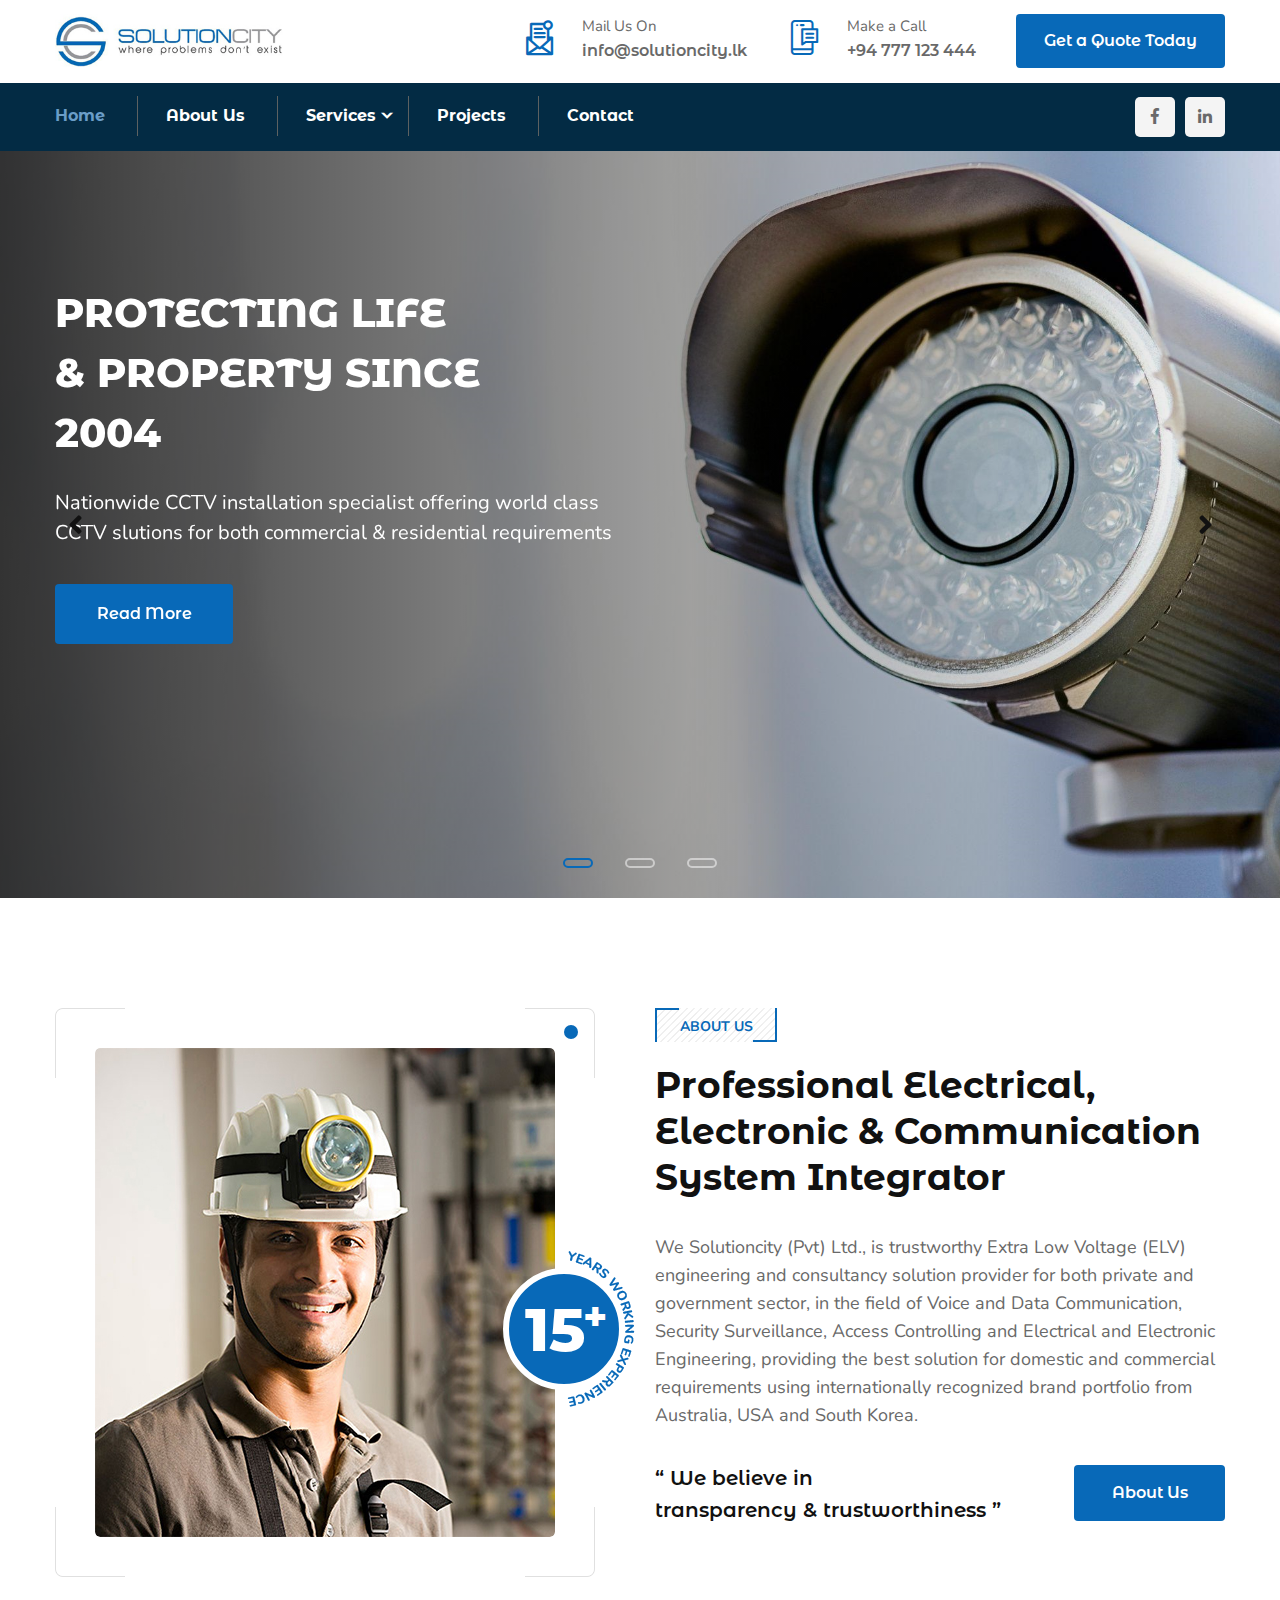
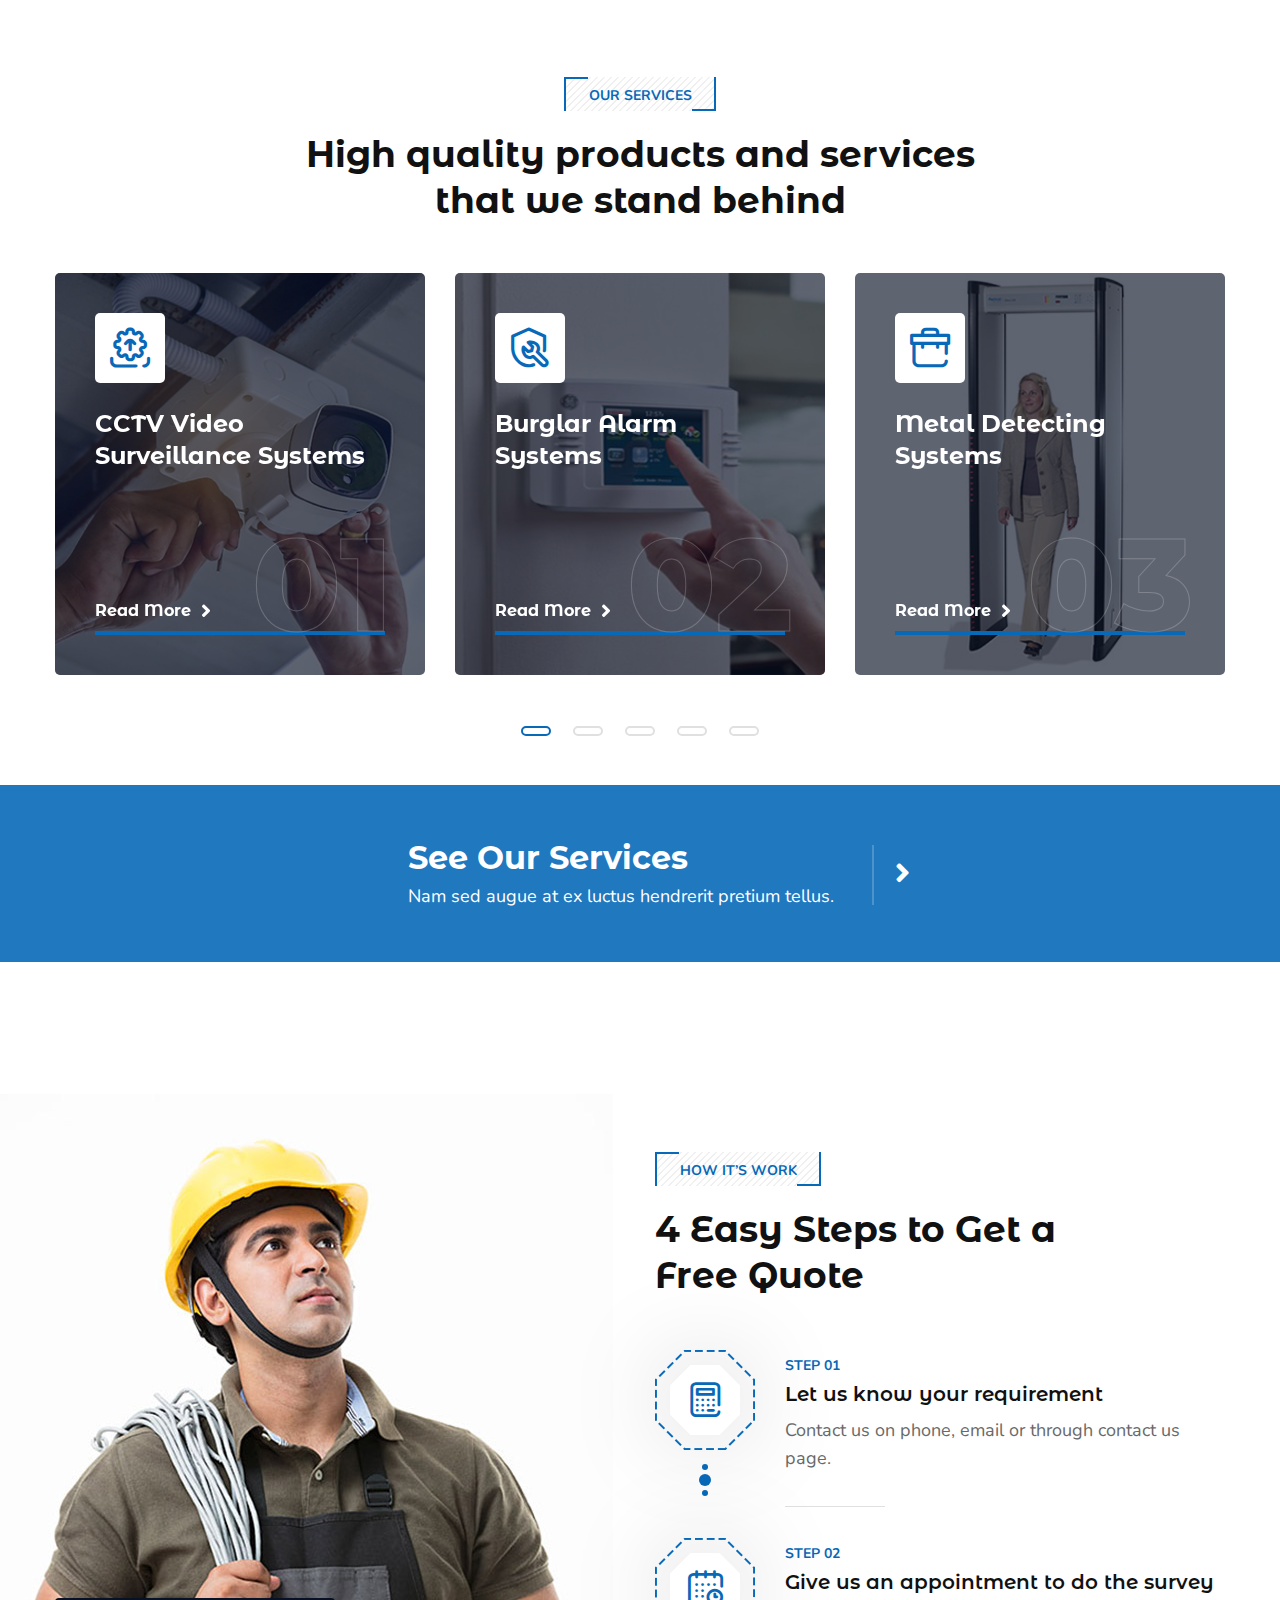
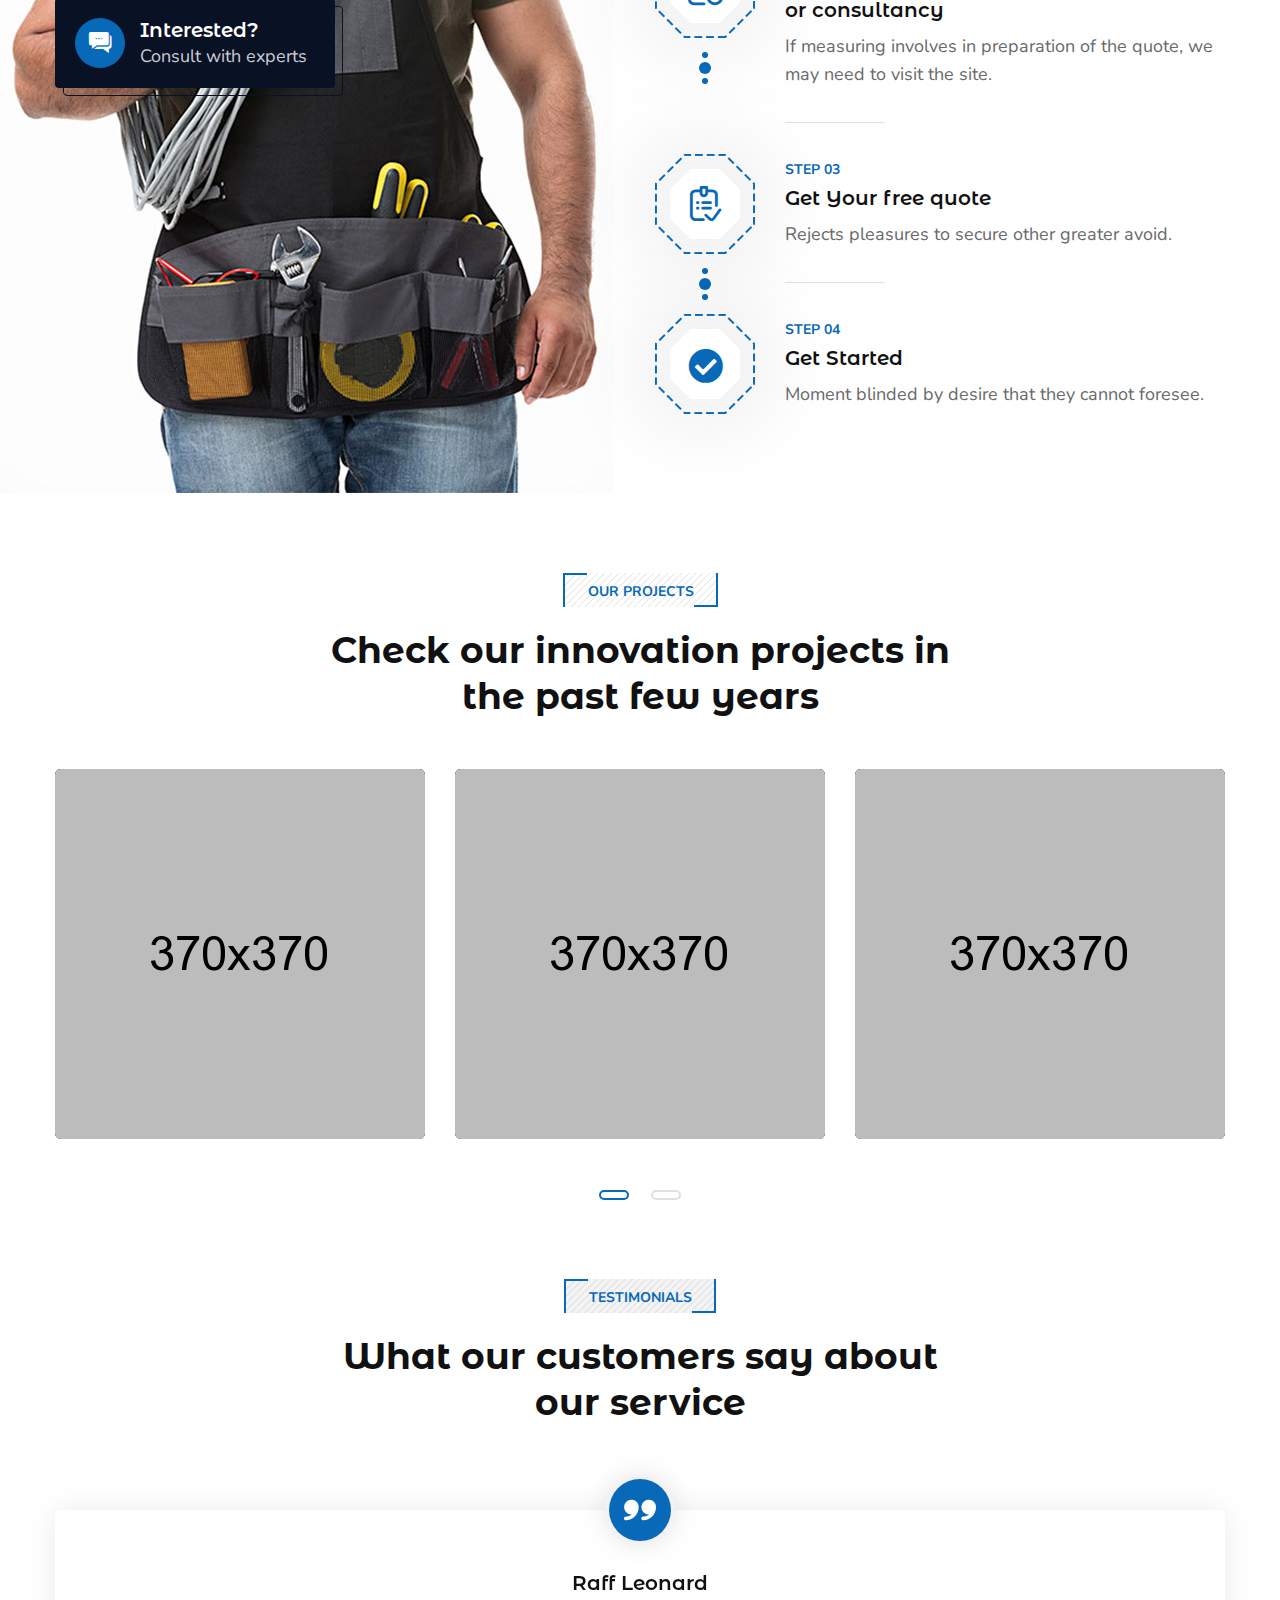
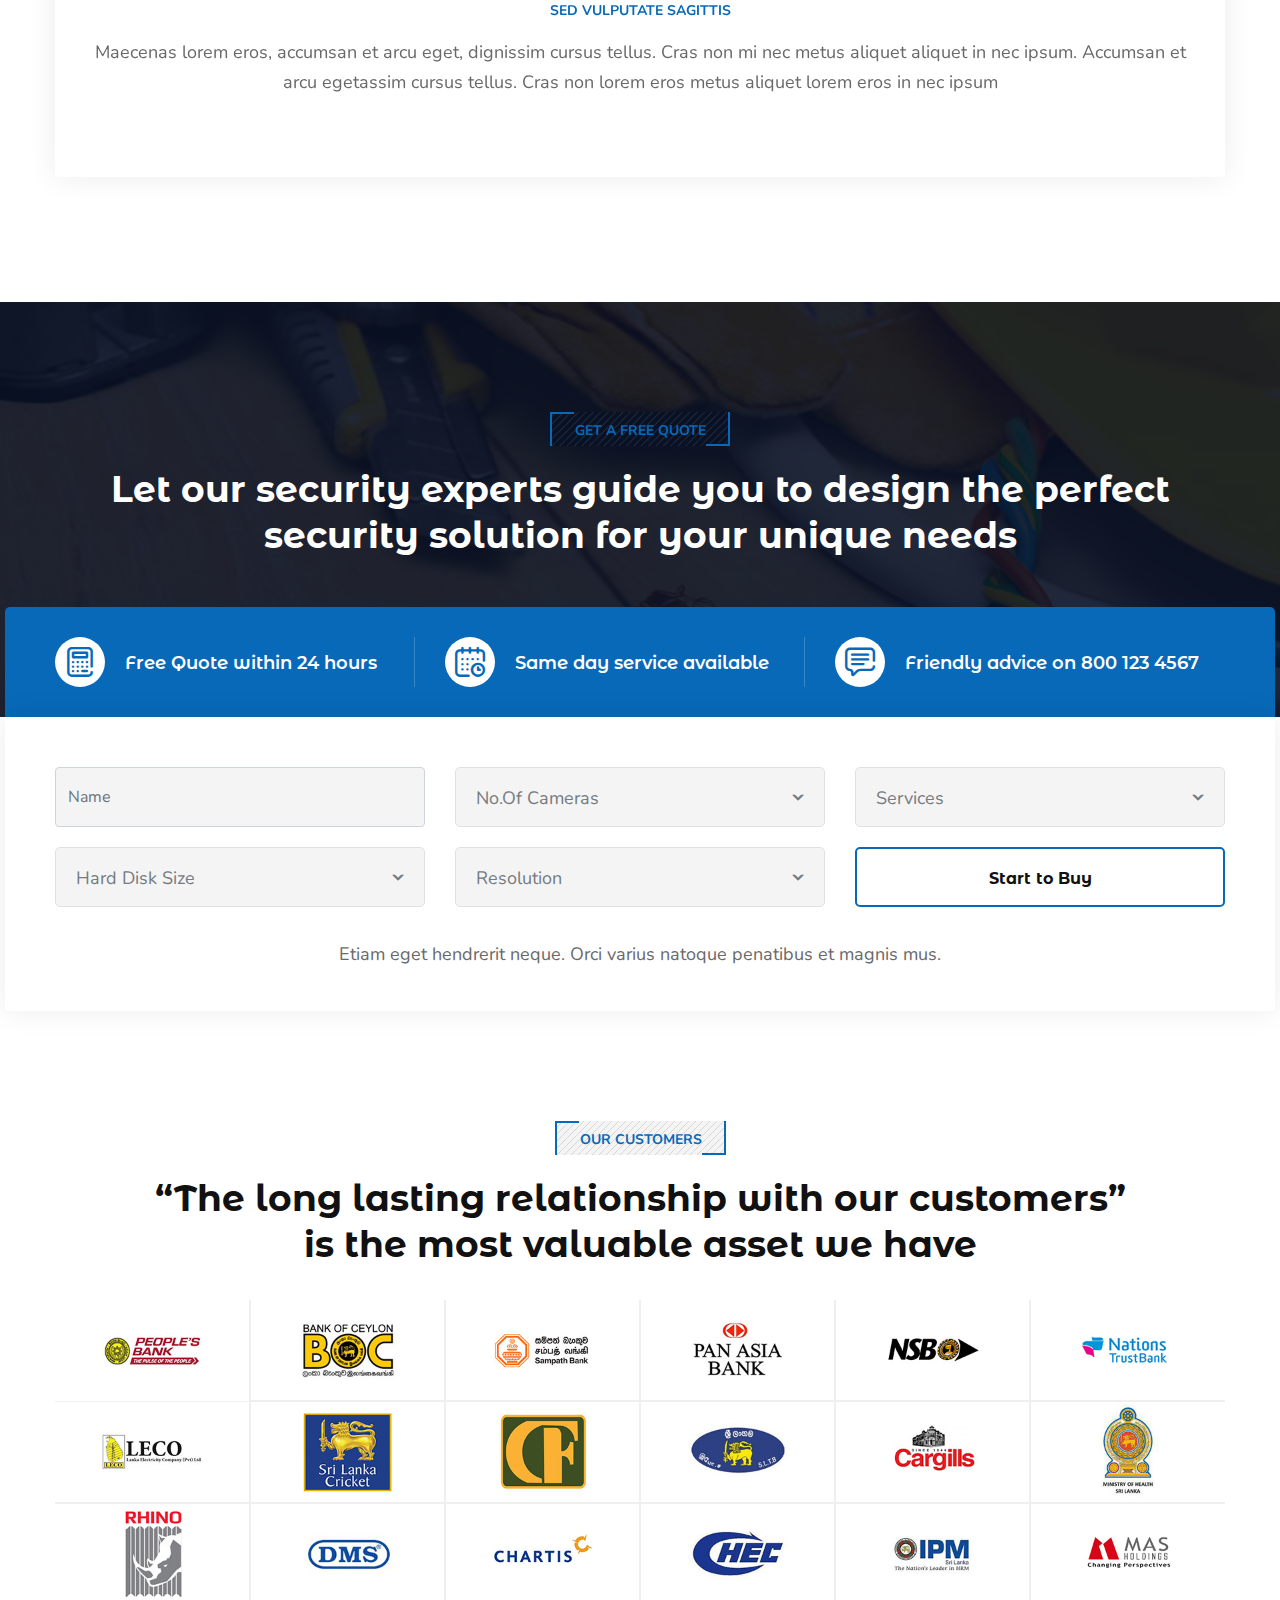
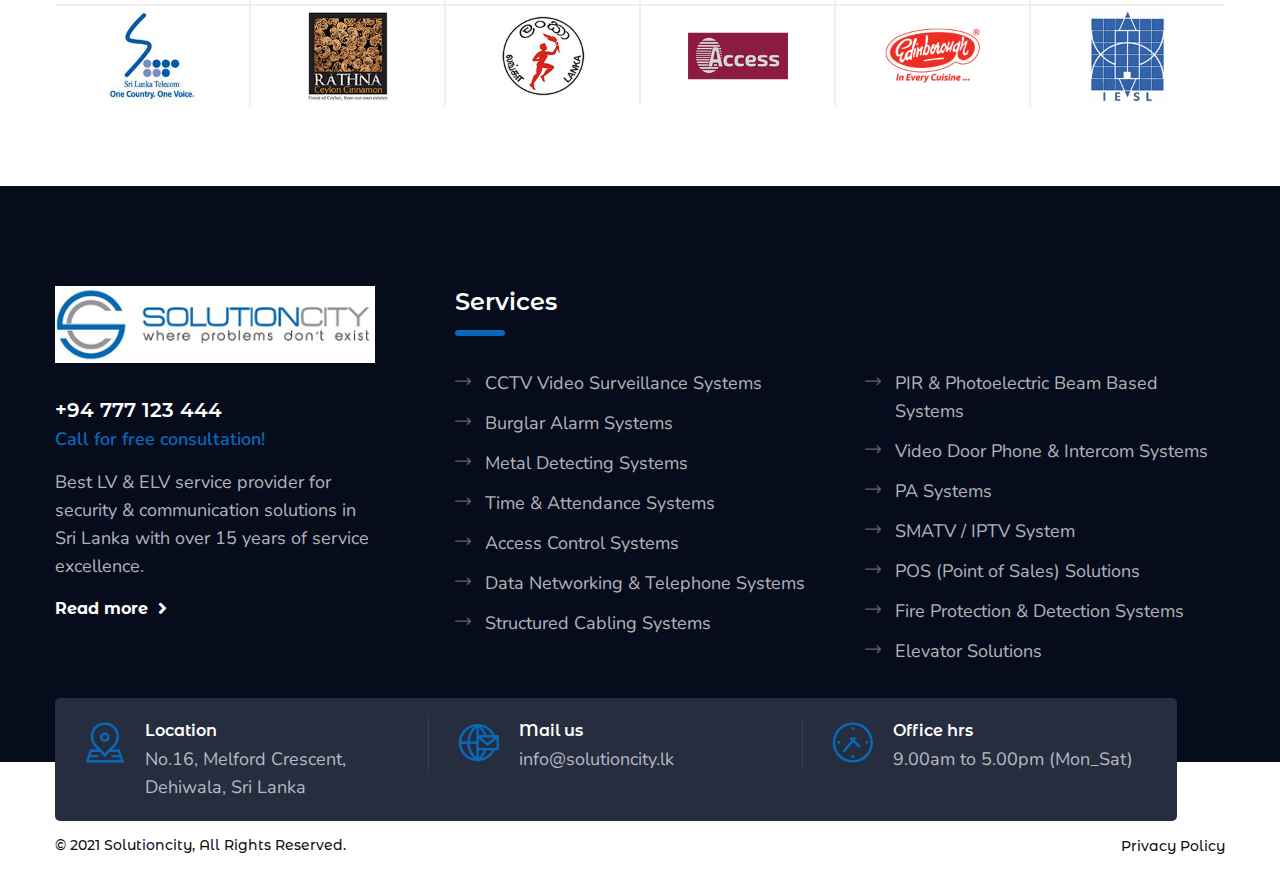
<file: index.html>
<!DOCTYPE html>
<html lang="en">
<head>
    <meta charset="utf-8">
    <meta http-equiv="X-UA-Compatible" content="IE=edge">
    <meta name="viewport" content="width=device-width, initial-scale=1.0, maximum-scale=1.0, user-scalable=0">

    <title>Home | Solution City</title>

    <!-- Fav Icon -->
    <link rel="icon" href="assets/images/favicon.ico" type="image/x-icon">

    <!-- Google Fonts -->
    <link href="https://fonts.googleapis.com/css2?family=Nunito:ital,wght@0,300;0,400;0,600;0,700;0,800;0,900;1,300;1,400;1,600;1,700;1,800;1,900&display=swap"
          rel="stylesheet">
    <link href="https://fonts.googleapis.com/css2?family=Montserrat+Alternates:ital,wght@0,300;0,400;0,500;0,600;0,700;0,800;0,900;1,300;1,400;1,500;1,600;1,700;1,800;1,900&display=swap"
          rel="stylesheet">

    <!-- Stylesheets -->
    <link href="assets/css/font-awesome-all.css" rel="stylesheet">
    <link href="assets/css/flaticon.css" rel="stylesheet">
    <link href="assets/css/owl.css" rel="stylesheet">
    <link href="assets/css/bootstrap.css" rel="stylesheet">
    <link href="assets/css/jquery.fancybox.min.css" rel="stylesheet">
    <link href="assets/css/animate.css" rel="stylesheet">
    <link href="assets/css/nice-select.css" rel="stylesheet">
    <link href="assets/css/color.css" rel="stylesheet">
    <link href="assets/css/style.css" rel="stylesheet">
    <link href="assets/css/responsive.css" rel="stylesheet">

</head>


<!-- page wrapper -->
<body>

<div class="boxed_wrapper">

    <!-- main header -->
    <header class="main-header style-one">
        <!-- mobile-header-info -->
        <div class="page-header-mobile-info">
            <div class="page-header-mobile-info-content">
                <div class="header-upper">
                    <div class="auto-container">
                        <div class="upper-inner clearfix">
                            <div class="logo-box pull-left">
                                <figure class="logo"><a href="index.html"><img
                                        src="assets/images/Solution-City-Logo.jpg" alt=""></a>
                                </figure>
                            </div>
                            <ul class="info-list clearfix pull-right">
                                <li>
                                    <i class="icon-email"></i>
                                    <p>Mail Us On</p>
                                    <h5><a href="mailto:info@solutioncity.lk">info@solutioncity.lk</a></h5>
                                </li>
                                <li>
                                    <i class="icon-smartphone"></i>
                                    <p>Make a Call</p>
                                    <h5><a href="tel:+94777 123444">+94 777 123 444</a></h5>
                                </li>
                                <li class="btn-box">
                                    <a href="index.html" class="theme-btn style-one">Get a Quote Today</a>
                                </li>
                            </ul>
                        </div>
                    </div>
                </div>
            </div>
            <div class="toggle-box clearfix">
                <div class="page-header-mobile-info-toggle"></div>
                <div class="btn-box">
                    <a href="index.html" class="theme-btn style-one">Get a Quote Today</a>
                </div>
            </div>
        </div>

        <!-- header-upper -->
        <div class="header-upper auto-hidden">
            <div class="auto-container">
                <div class="upper-inner clearfix">
                    <div class="logo-box pull-left">
                        <figure class="logo"><a href="index.html"><img src="assets/images/Solution-City-Logo.jpg"
                                                                       alt=""></a></figure>
                    </div>
                    <ul class="info-list clearfix pull-right">
                        <li>
                            <i class="icon-email"></i>
                            <p>Mail Us On</p>
                            <h5><a href="mailto:info@solutioncity.lk">info@solutioncity.lk</a></h5>
                        </li>
                        <li>
                            <i class="icon-smartphone"></i>
                            <p>Make a Call</p>
                            <h5><a href="tel:+94777123444">+94 777 123 444</a></h5>
                        </li>
                        <li class="btn-box">
                            <a href="index.html" class="theme-btn style-one">Get a Quote Today</a>
                        </li>
                    </ul>
                </div>
            </div>
        </div>

        <!-- header-lower -->
        <div class="header-lower">
            <div class="auto-container">
                <div class="outer-box clearfix">
                    <div class="menu-area clearfix pull-left">
                        <!--Mobile Navigation Toggler-->
                        <div class="mobile-nav-toggler">
                            <i class="icon-bar"></i>
                            <i class="icon-bar"></i>
                            <i class="icon-bar"></i>
                        </div>
                        <nav class="main-menu navbar-expand-md navbar-light">
                            <div class="collapse navbar-collapse show clearfix" id="navbarSupportedContent">
                                <ul class="navigation clearfix">
                                    <li class="current"><a href="index.html">Home</a></li>
                                    <li><a href="about.html">About Us</a></li>
                                    <li class="dropdown"><a href="service.html">Services</a>
                                        <ul>
                                            <li><a href="service-details.html">CCTV Video Surveillance Systems</a></li>
                                            <li><a href="#">Burglar Alarm Systems </a></li>
                                            <li><a href="#">Metal Detecting Systems</a></li>
                                            <li><a href="#">Time & Attendance Systems</a></li>
                                            <li><a href="#">Access Control Systems </a></li>
                                            <li><a href="#">Data Networking & Telephone Systems
                                                (PABX)</a></li>
                                            <li><a href="#">Structured Cabling Systems</a></li>
                                            <li><a href="#">PIR & Photoelectric Beam Based
                                                Systems</a></li>
                                            <li><a href="#">Video Door Phone & Intercom Systems</a>
                                            </li>
                                            <li><a href="#">PA Systems </a></li>
                                            <li><a href="#">SMATV / IPTV System</a></li>
                                            <li><a href="#">POS (Point of Sales) Solutions</a></li>
                                        </ul>
                                    </li>
                                    <li><a href="project.html">Projects</a></li>
                                    <li><a href="contact.html">Contact</a></li>

                                </ul>
                            </div>
                        </nav>
                    </div>
                    <div class="menu-right-content clearfix pull-right">
                        <ul class="social-style-one clearfix">
                            <li><a href="https://www.facebook.com/SolutionCityServicers" target="_blank"><i
                                    class="fab fa-facebook-f"></i></a></li>
                            <li><a href="https://www.linkedin.com/in/solution-city-7812b6101/" target="_blank"><i
                                    class="fab fa-linkedin-in"></i></a></li>
                        </ul>
                    </div>
                </div>
            </div>
        </div>

        <!--sticky Header-->
        <div class="sticky-header">
            <div class="auto-container">
                <div class="outer-box clearfix">
                    <div class="menu-area pull-left">
                        <nav class="main-menu clearfix">
                            <!--Keep This Empty / Menu will come through Javascript-->
                        </nav>
                    </div>
                    <div class="menu-right-content clearfix pull-right">
                        <ul class="social-style-one clearfix">
                            <li><a href="index.html"><i class="fab fa-facebook-f"></i></a></li>
                            <li><a href="index.html"><i class="fab fa-linkedin-in"></i></a></li>
                        </ul>
                    </div>
                </div>
            </div>
        </div>
    </header>
    <!-- main-header end -->

    <!-- Mobile Menu  -->
    <div class="mobile-menu">
        <div class="menu-backdrop"></div>
        <div class="close-btn"><i class="fas fa-times"></i></div>

        <nav class="menu-box">
            <div class="nav-logo"><a href="index.html"><img src="assets/images/Solution-City-Logo.jpg" alt="" title=""></a>
            </div>
            <div class="menu-outer">
                <!--Here Menu Will Come Automatically Via Javascript / Same Menu as in Header--></div>
            <div class="contact-info">
                <h4>Contact Info</h4>
                <ul>
                    <li>No.16, Melford Crescent, Dehiwala, Sri Lanka</li>
                    <li><a href="tel:+8801682648101">+94 777 123 444</a></li>
                    <li><a href="mailto:info@example.com">info@solutioncity.lk</a></li>
                </ul>
            </div>
            <div class="social-links">
                <ul class="clearfix">
                    <li><a href="https://www.facebook.com/SolutionCityServicers" target="_blank"><span
                            class="fab fa-facebook-square"></span></a></li>
                    <li><a href="https://www.linkedin.com/in/solution-city-7812b6101/" target="_blank"><span
                            class="fab fa-linkedin"></span></a></li>
                </ul>
            </div>
        </nav>
    </div>
    <!-- End Mobile Menu -->


    <!-- banner-section -->
    <section class="banner-section">
        <div class="banner-carousel owl-theme owl-carousel dots-style-one">
            <div class="slide-item">
                <div class="image-layer" style="background-image:url(assets/images/banner/cctv-img.jpg)"></div>
                <div class="auto-container">
                    <div class="row clearfix">
                        <div class="col-xl-6 col-lg-12 col-md-12 content-column">
                            <div class="content-box">
                                <h2>PROTECTING LIFE <br>& PROPERTY SINCE <br>2004</h2>
                                <p>Nationwide CCTV installation specialist offering world class CCTV slutions for both
                                    commercial & residential requirements</p>
                                <div class="btn-box"><a href="index.html" class="theme-btn style-one">Read More</a>
                                </div>
                            </div>
                        </div>
                    </div>
                </div>
            </div>
            <div class="slide-item">
                <div class="image-layer"
                     style="background-image:url(assets/images/banner/attendence-system-img.jpg)"></div>
                <div class="auto-container">
                    <div class="row clearfix">
                        <div class="col-xl-6 col-lg-12 col-md-12 offset-xl-6 content-column">
                            <div class="content-box">
                                <h2>THE BEST ACCESS CONTROL SYSTEMS FOR 2021</h2>
                                <p>Find the perfect door security solutions with world best brands for your business</p>
                                <div class="btn-box"><a href="service.html" class="theme-btn style-one">Our Services</a>
                                </div>
                            </div>
                        </div>
                    </div>
                </div>
            </div>
            <div class="slide-item">
                <div class="image-layer"
                     style="background-image:url(assets/images/banner/fire-detection-img.jpg)"></div>
                <div class="auto-container">
                    <div class="row clearfix">
                        <div class="col-xl-7 col-lg-12 col-md-12 content-column">
                            <div class="content-box">
                                <h2>FIRE & SAFETY <br>SOLUTIONS FOCUSED ON <br>YOUR BUSINESS</h2>
                                <p>Trusted partner for design, supply, installation & commissioning of fire protection,
                                    detection & suppression systems in Sri Lanka</p>
                                <div class="btn-box"><a href="index.html" class="theme-btn style-one">Read More</a>
                                </div>
                            </div>
                        </div>
                    </div>
                </div>
            </div>
        </div>
    </section>
    <!-- banner-section end -->


    <!-- about-section -->
    <section class="about-section">
        <div class="auto-container">
            <div class="row clearfix">
                <div class="col-lg-6 col-md-12 col-sm-12 image-column">
                    <div class="image_block_1">
                        <div class="image-box">
                            <div class="shape-box">
                                <div class="line line-1"
                                     style="background-image: url(assets/images/icons/line-1.png);"></div>
                                <div class="line line-2"
                                     style="background-image: url(assets/images/icons/line-2.png);"></div>
                                <div class="line line-3"
                                     style="background-image: url(assets/images/icons/line-3.png);"></div>
                                <div class="line line-4"
                                     style="background-image: url(assets/images/icons/line-4.png);"></div>
                                <div class="circle"></div>
                            </div>
                            <figure class="image"><img src="assets/images/about-img-2.jpg" alt=""></figure>
                            <div class="content-box">
                                <figure class="curve-text"><img src="assets/images/icons/curve-text.png" alt="">
                                </figure>
                                <div class="text"><h2>15 <span>+</span></h2></div>
                            </div>
                        </div>
                    </div>
                </div>
                <div class="col-lg-6 col-md-12 col-sm-12 content-column">
                    <div class="content_block_1">
                        <div class="content-box">
                            <div class="sec-title">
                                <div class="top-title">
                                    <div class="shape">
                                        <div class="line line-1"></div>
                                        <div class="line line-2"></div>
                                        <div class="line line-3"></div>
                                        <div class="line line-4"></div>
                                        <div class="bg-shape"
                                             style="background-image: url(assets/images/icons/bg-shape.png);"></div>
                                    </div>
                                    <p>About Us</p>
                                </div>
                                <h2>Professional Electrical, Electronic & Communication System Integrator</h2>
                            </div>
                            <div class="text">
                                <p>We Solutioncity (Pvt) Ltd., is trustworthy Extra Low Voltage (ELV) engineering and
                                    consultancy solution provider for both private and government sector, in the field
                                    of Voice
                                    and Data Communication, Security Surveillance, Access Controlling and Electrical and
                                    Electronic Engineering, providing the best solution for domestic and commercial
                                    requirements using internationally recognized brand portfolio from Australia, USA
                                    and
                                    South Korea.</p>
                            </div>

                            <div class="lower-content clearfix">
                                <h4>“ We believe in <br>transparency & trustworthiness ”</h4>
                                <div class="btn-box"><a href="about.html" class="theme-btn style-one">About Us</a></div>
                            </div>
                        </div>
                    </div>
                </div>
            </div>
        </div>
    </section>
    <!-- about-section end -->


    <!-- service-section -->
    <section class="service-section sec-pad p-t-0">
        <div class="auto-container">
            <div class="sec-title centred">
                <div class="top-title">
                    <div class="shape">
                        <div class="line line-1"></div>
                        <div class="line line-2"></div>
                        <div class="line line-3"></div>
                        <div class="line line-4"></div>
                        <div class="bg-shape" style="background-image: url(assets/images/icons/bg-shape.png);"></div>
                    </div>
                    <p>Our Services</p>
                </div>
                <h2>High quality products and services <br/>that we stand behind</h2>
            </div>
            <div class="three-item-carousel owl-carousel owl-theme owl-nav-none dots-style-one">
                <div class="service-block-one">
                    <div class="inner-box" style="background-image: url(assets/images/service/cctv-service-img.jpg);">
                        <div class="content-box">
                            <div class="icon-box"><i class="icon-install"></i></div>
                            <!--<span class="category">cctv</span>-->
                            <h3>CCTV Video Surveillance Systems </h3>
                            <div class="link"><a href="service-details.html">Read More<i class="fas fa-angle-right"></i></a>
                            </div>
                            <span class="count">01</span>
                        </div>
                        <div class="overlay-content">
                            <div class="icon-box"><i class="icon-install"></i></div>
                            <!--<span class="category">cctv</span>-->
                            <h3><a href="service-details.html">CCTV Video Surveillance Systems</a></h3>
                            <p>Integer et tellus mattis, finibus nec a molestie.</p>
                            <div class="btn-box"><a href="service-details.html">Read More<i
                                    class="fas fa-angle-right"></i></a></div>
                            <span class="count">01</span>
                        </div>
                    </div>
                </div>
                <div class="service-block-one">
                    <div class="inner-box"
                         style="background-image: url(assets/images/service/burglar-service-img.jpg);">
                        <div class="content-box">
                            <div class="icon-box"><i class="icon-support"></i></div>
                            <h3>Burglar Alarm Systems </h3>
                            <div class="link"><a href="#">Read More<i class="fas fa-angle-right"></i></a></div>
                            <span class="count">02</span>
                        </div>
                        <div class="overlay-content">
                            <div class="icon-box"><i class="icon-support"></i></div>
                            <h3><a href="#">Burglar Alarm Systems </a></h3>
                            <p>Curabitur rhoncus id erat a faucibus. Suspendisse ante magna.</p>
                            <div class="btn-box"><a href="#">Read More<i class="fas fa-angle-right"></i></a></div>
                            <span class="count">02</span>
                        </div>
                    </div>
                </div>
                <div class="service-block-one">
                    <div class="inner-box"
                         style="background-image: url(assets/images/service/metal-service-3-img.jpg);">
                        <div class="content-box">
                            <div class="icon-box"><i class="icon-toolbox"></i></div>
                            <h3>Metal Detecting Systems</h3>
                            <div class="link"><a href="#">Read More<i class="fas fa-angle-right"></i></a></div>
                            <span class="count">03</span>
                        </div>
                        <div class="overlay-content">
                            <div class="icon-box"><i class="icon-toolbox"></i></div>
                            <h3><a href="#">Metal Detecting Systems</a></h3>
                            <p>Ornare vitae faucibus eu, posuere et purus.</p>
                            <div class="btn-box"><a href="#">Read More<i class="fas fa-angle-right"></i></a></div>
                            <span class="count">03</span>
                        </div>
                    </div>
                </div>

                <div class="service-block-one">
                    <div class="inner-box"
                         style="background-image: url(assets/images/service/attendance-service-img.jpg);">
                        <div class="content-box">
                            <div class="icon-box"><i class="icon-install"></i></div>
                            <h3>Time & Attendance Systems</h3>
                            <div class="link"><a href="#">Read More<i class="fas fa-angle-right"></i></a></div>
                            <span class="count">04</span>
                        </div>
                        <div class="overlay-content">
                            <div class="icon-box"><i class="icon-install"></i></div>
                            <h3><a href="#">Time & Attendance Systems</a></h3>
                            <p>In condimentum nunc quam, Curabitur in dictum libero.</p>
                            <div class="btn-box"><a href="#">Read More<i class="fas fa-angle-right"></i></a></div>
                            <span class="count">04</span>
                        </div>
                    </div>
                </div>
                <div class="service-block-one">
                    <div class="inner-box"
                         style="background-image: url(assets/images/service/access-control-service-img.png);">
                        <div class="content-box">
                            <div class="icon-box"><i class="icon-support"></i></div>
                            <h3>Access Control Systems </h3>
                            <div class="link"><a href="#">Read More<i class="fas fa-angle-right"></i></a></div>
                            <span class="count">05</span>
                        </div>
                        <div class="overlay-content">
                            <div class="icon-box"><i class="icon-support"></i></div>
                            <h3><a href="#">Access Control Systems </a></h3>
                            <p>Suspendisse mauris ultrices, lacinia, massa rhoncus justo.</p>
                            <div class="btn-box"><a href="#">Read More<i class="fas fa-angle-right"></i></a></div>
                            <span class="count">05</span>
                        </div>
                    </div>
                </div>
                <div class="service-block-one">
                    <div class="inner-box" style="background-image: url(assets/images/service/tele-service-img.jpg);">
                        <div class="content-box">
                            <div class="icon-box"><i class="icon-toolbox"></i></div>
                            <h3>Data Networking & Telephone Systems </h3>
                            <div class="link"><a href="#">Read More<i class="fas fa-angle-right"></i></a></div>
                            <span class="count">06</span>
                        </div>
                        <div class="overlay-content">
                            <div class="icon-box"><i class="icon-toolbox"></i></div>
                            <h3><a href="#">Data Networking & Telephone Systems </a></h3>
                            <p>Tempor felis nec nisi. Sed tristique odio id condimentum tristique.</p>
                            <div class="btn-box"><a href="#">Read More<i class="fas fa-angle-right"></i></a></div>
                            <span class="count">06</span>
                        </div>
                    </div>
                </div>

                <div class="service-block-one">
                    <div class="inner-box"
                         style="background-image: url(assets/images/service/Cabling-service-img.jpg);">
                        <div class="content-box">
                            <div class="icon-box"><i class="icon-install"></i></div>
                            <h3>Structured Cabling Systems</h3>
                            <div class="link"><a href="#">Read More<i class="fas fa-angle-right"></i></a></div>
                            <span class="count">07</span>
                        </div>
                        <div class="overlay-content">
                            <div class="icon-box"><i class="icon-install"></i></div>
                            <h3><a href="#">Structured Cabling Systems</a></h3>
                            <p>Integer et tellus mattis, finibus nec a molestie.</p>
                            <div class="btn-box"><a href="#">Read More<i class="fas fa-angle-right"></i></a></div>
                            <span class="count">07</span>
                        </div>
                    </div>
                </div>
                <div class="service-block-one">
                    <div class="inner-box" style="background-image: url(assets/images/service/sensor-service-img.jpg);">
                        <div class="content-box">
                            <div class="icon-box"><i class="icon-support"></i></div>
                            <h3>PIR & Photoelectric Beam Based Systems</h3>
                            <div class="link"><a href="#">Read More<i class="fas fa-angle-right"></i></a></div>
                            <span class="count">08</span>
                        </div>
                        <div class="overlay-content">
                            <div class="icon-box"><i class="icon-support"></i></div>
                            <h3><a href="#">PIR & Photoelectric Beam Based Systems</a></h3>
                            <p>Curabitur rhoncus id erat a faucibus. Suspendisse ante magna.</p>
                            <div class="btn-box"><a href="#">Read More<i class="fas fa-angle-right"></i></a></div>
                            <span class="count">08</span>
                        </div>
                    </div>
                </div>
                <div class="service-block-one">
                    <div class="inner-box"
                         style="background-image: url(assets/images/service/intercom-service-img.jpg);">
                        <div class="content-box">
                            <div class="icon-box"><i class="icon-toolbox"></i></div>
                            <h3>Video Door Phone & Intercom Systems</h3>
                            <div class="link"><a href="#">Read More<i class="fas fa-angle-right"></i></a></div>
                            <span class="count">09</span>
                        </div>
                        <div class="overlay-content">
                            <div class="icon-box"><i class="icon-toolbox"></i></div>
                            <h3><a href="#">Video Door Phone & Intercom Systems</a></h3>
                            <p>Ornare vitae faucibus eu, posuere et purus.</p>
                            <div class="btn-box"><a href="#">Read More<i class="fas fa-angle-right"></i></a></div>
                            <span class="count">09</span>
                        </div>
                    </div>
                </div>

                <div class="service-block-one">
                    <div class="inner-box" style="background-image: url(assets/images/service/pa-service-img.jpg);">
                        <div class="content-box">
                            <div class="icon-box"><i class="icon-install"></i></div>
                            <h3>Public Address Systems</h3>
                            <div class="link"><a href="#">Read More<i class="fas fa-angle-right"></i></a></div>
                            <span class="count">10</span>
                        </div>
                        <div class="overlay-content">
                            <div class="icon-box"><i class="icon-install"></i></div>
                            <h3><a href="#">Public Address Systems</a></h3>
                            <p>In condimentum nunc quam, Curabitur in dictum libero.</p>
                            <div class="btn-box"><a href="#">Read More<i class="fas fa-angle-right"></i></a></div>
                            <span class="count">10</span>
                        </div>
                    </div>
                </div>
                <div class="service-block-one">
                    <div class="inner-box" style="background-image: url(assets/images/service/tv-service-img.jpg);">
                        <div class="content-box">
                            <div class="icon-box"><i class="icon-support"></i></div>
                            <h3>SMATV / <br>IPTV System</h3>
                            <div class="link"><a href="#">Read More<i class="fas fa-angle-right"></i></a></div>
                            <span class="count">11</span>
                        </div>
                        <div class="overlay-content">
                            <div class="icon-box"><i class="icon-support"></i></div>
                            <h3><a href="#">SMATV / <br>IPTV System</a></h3>
                            <p>Suspendisse mauris ultrices, lacinia, massa rhoncus justo.</p>
                            <div class="btn-box"><a href="#">Read More<i class="fas fa-angle-right"></i></a></div>
                            <span class="count">11</span>
                        </div>
                    </div>
                </div>
                <div class="service-block-one">
                    <div class="inner-box" style="background-image: url(assets/images/service/pos-service-img.jpg);">
                        <div class="content-box">
                            <div class="icon-box"><i class="icon-toolbox"></i></div>
                            <h3>POS (Point of Sales) Solutions</h3>
                            <div class="link"><a href="#">Read More<i class="fas fa-angle-right"></i></a></div>
                            <span class="count">12</span>
                        </div>
                        <div class="overlay-content">
                            <div class="icon-box"><i class="icon-toolbox"></i></div>
                            <h3><a href="#">POS (Point of Sales) Solutions</a></h3>
                            <p>Tempor felis nec nisi. Sed tristique odio id condimentum tristique.</p>
                            <div class="btn-box"><a href="#">Read More<i class="fas fa-angle-right"></i></a></div>
                            <span class="count">12</span>
                        </div>
                    </div>
                </div>

                <div class="service-block-one">
                    <div class="inner-box" style="background-image: url(assets/images/service/fire-service-img.png);">
                        <div class="content-box">
                            <div class="icon-box"><i class="icon-install"></i></div>
                            <h3>Fire Protection & Detection Systems</h3>
                            <div class="link"><a href="#">Read More<i class="fas fa-angle-right"></i></a></div>
                            <span class="count">13</span>
                        </div>
                        <div class="overlay-content">
                            <div class="icon-box"><i class="icon-install"></i></div>
                            <h3><a href="#">Fire Protection & Detection Systems</a></h3>
                            <p>Integer et tellus mattis, finibus nec a molestie.</p>
                            <div class="btn-box"><a href="#">Read More<i class="fas fa-angle-right"></i></a></div>
                            <span class="count">13</span>
                        </div>
                    </div>
                </div>
                <div class="service-block-one">
                    <div class="inner-box"
                         style="background-image: url(assets/images/service/elevator-service-img.jpg);">
                        <div class="content-box">
                            <div class="icon-box"><i class="icon-support"></i></div>
                            <h3>Elevator Solutions (Home & Industrial)</h3>
                            <div class="link"><a href="#">Read More<i class="fas fa-angle-right"></i></a></div>
                            <span class="count">14</span>
                        </div>
                        <div class="overlay-content">
                            <div class="icon-box"><i class="icon-support"></i></div>
                            <h3><a href="#">Elevator Solutions (Home & Industrial)</a></h3>
                            <p>Curabitur rhoncus id erat a faucibus. Suspendisse ante magna.</p>
                            <div class="btn-box"><a href="#">Read More<i class="fas fa-angle-right"></i></a></div>
                            <span class="count">14</span>
                        </div>
                    </div>
                </div>
            </div>
        </div>
        <div class="more-service-banner">
            <div class="storage-banner clearfix">
                <div class="bg-layer-1"
                     style="background-image: url(assets/images/background/electrician_artarmon_img1.jpg);"></div>
                <div class="auto-container">
                    <div class="inner-box clearfix">
                        <div class="single-column service-left-column">
                            <div class="text">
                                <h3>See Our Services</h3>
                                <p>Nam sed augue at ex luctus hendrerit pretium tellus.</p>
                                <a href="service.html"><i class="fas fa-angle-right"></i></a>
                            </div>
                        </div>
                    </div>
                </div>
            </div>
        </div>
    </section>
    <!-- service-section end -->


    <!-- work-section -->
    <section class="work-section">
        <figure class="image-layer"><img src="assets/images/how-works.jpg" alt=""></figure>
        <div class="auto-container">
            <div class="row clearfix">
                <div class="col-lg-6 col-md-12 col-sm-12 image-column">
                    <div class="image_block_2">
                        <div class="image-box">
                            <div class="content-box">
                                <div class="icon-box"><i class="icon-chat"></i></div>
                                <h4>Interested?</h4>
                                <p>Consult with experts</p>
                            </div>
                        </div>
                    </div>
                </div>
                <div class="col-lg-6 col-md-12 col-sm-12 content-column">
                    <div class="content_block_2">
                        <div class="content-box">
                            <div class="sec-title">
                                <div class="top-title">
                                    <div class="shape">
                                        <div class="line line-1"></div>
                                        <div class="line line-2"></div>
                                        <div class="line line-3"></div>
                                        <div class="line line-4"></div>
                                        <div class="bg-shape"
                                             style="background-image: url(assets/images/icons/bg-shape.png);"></div>
                                    </div>
                                    <p>How it’s Work</p>
                                </div>
                                <h2>4 Easy Steps to Get a <br>Free Quote</h2>
                            </div>
                            <div class="inner-box">
                                <div class="single-item">
                                    <div class="icon-box">
                                        <div class="border-shape"
                                             style="background-image: url(assets/images/icons/border-shape-1.png);"></div>
                                        <div class="bg-shape"
                                             style="background-image: url(assets/images/icons/bg-shape-3.png);"></div>
                                        <i class="icon-calculator"></i>
                                        <div class="dotted-box">
                                            <div class="dotted dotted-1"></div>
                                            <div class="dotted dotted-2"></div>
                                            <div class="dotted dotted-3"></div>
                                        </div>
                                    </div>
                                    <span>Step 01</span>
                                    <h4>Let us know your requirement</h4>
                                    <p>Contact us on phone, email or through contact us page.</p>
                                </div>
                                <div class="single-item">
                                    <div class="icon-box">
                                        <div class="border-shape"
                                             style="background-image: url(assets/images/icons/border-shape-1.png);"></div>
                                        <div class="bg-shape"
                                             style="background-image: url(assets/images/icons/bg-shape-3.png);"></div>
                                        <i class="icon-calendar"></i>
                                        <div class="dotted-box">
                                            <div class="dotted dotted-1"></div>
                                            <div class="dotted dotted-2"></div>
                                            <div class="dotted dotted-3"></div>
                                        </div>
                                    </div>
                                    <span>Step 02</span>
                                    <h4>Give us an appointment to do the survey or consultancy</h4>
                                    <p>If measuring involves in preparation of the quote, we may need to visit the site.</p>
                                </div>
                                <div class="single-item">
                                    <div class="icon-box">
                                        <div class="border-shape"
                                             style="background-image: url(assets/images/icons/border-shape-1.png);"></div>
                                        <div class="bg-shape"
                                             style="background-image: url(assets/images/icons/bg-shape-3.png);"></div>
                                        <i class="icon-done"></i>
                                        <div class="dotted-box">
                                            <div class="dotted dotted-1"></div>
                                            <div class="dotted dotted-2"></div>
                                            <div class="dotted dotted-3"></div>
                                        </div>
                                    </div>
                                    <span>Step 03</span>
                                    <h4>Get Your free quote</h4>
                                    <p>Rejects pleasures to secure other greater avoid.</p>
                                </div>
                                <div class="single-item">
                                    <div class="icon-box">
                                        <div class="border-shape"
                                             style="background-image: url(assets/images/icons/border-shape-1.png);"></div>
                                        <div class="bg-shape"
                                             style="background-image: url(assets/images/icons/bg-shape-3.png);"></div>
                                        <i class="fa fa-check-circle" aria-hidden="true"></i>
                                    </div>
                                    <span>Step 04</span>
                                    <h4>Get Started</h4>
                                    <p>Moment blinded by desire that they cannot foresee.</p>
                                </div>
                            </div>
                        </div>
                    </div>
                </div>
            </div>
        </div>
    </section>
    <!-- work-section end -->


    <!-- project-section -->
    <section class="project-section sec-pad">
        <div class="auto-container">
            <div class="sec-title centred">
                <div class="top-title">
                    <div class="shape">
                        <div class="line line-1"></div>
                        <div class="line line-2"></div>
                        <div class="line line-3"></div>
                        <div class="line line-4"></div>
                        <div class="bg-shape" style="background-image: url(assets/images/icons/bg-shape.png);"></div>
                    </div>
                    <p>Our projects</p>
                </div>
                <h2>Check our innovation projects in <br/>the past few years</h2>
            </div>
            <div class="three-item-carousel owl-carousel owl-theme owl-nav-none dots-style-one">
                <div class="project-block-one">
                    <div class="inner-box">
                        <figure class="image-box"><img src="assets/images/gallery/project-1.jpg" alt=""></figure>
                        <div class="content-box">
                            <div class="text">
                                <p>Outdoor Wiring</p>
                                <h4><a href="project-details.html">Night Vision Cameras</a></h4>
                            </div>
                            <ul class="link-box">
                                <li>
                                    <a href="assets/images/gallery/project-1.jpg" class="lightbox-image"
                                       data-fancybox="gallery"><i class="icon-zoom-in"></i><span>Full View</span></a>
                                </li>
                                <li>
                                    <a href="project-details.html"><i
                                            class="icon-link"></i><span>More Details</span></a>
                                </li>
                            </ul>
                        </div>
                    </div>
                </div>
                <div class="project-block-one">
                    <div class="inner-box">
                        <figure class="image-box"><img src="assets/images/gallery/project-2.jpg" alt=""></figure>
                        <div class="content-box">
                            <div class="text">
                                <p>Outdoor Wiring</p>
                                <h4><a href="project-details.html">Night Vision Cameras</a></h4>
                            </div>
                            <ul class="link-box">
                                <li>
                                    <a href="assets/images/gallery/project-2.jpg" class="lightbox-image"
                                       data-fancybox="gallery"><i class="icon-zoom-in"></i><span>Full View</span></a>
                                </li>
                                <li>
                                    <a href="project-details.html"><i
                                            class="icon-link"></i><span>More Details</span></a>
                                </li>
                            </ul>
                        </div>
                    </div>
                </div>
                <div class="project-block-one">
                    <div class="inner-box">
                        <figure class="image-box"><img src="assets/images/gallery/project-3.jpg" alt=""></figure>
                        <div class="content-box">
                            <div class="text">
                                <p>Outdoor Wiring</p>
                                <h4><a href="project-details.html">Night Vision Cameras</a></h4>
                            </div>
                            <ul class="link-box">
                                <li>
                                    <a href="assets/images/gallery/project-3.jpg" class="lightbox-image"
                                       data-fancybox="gallery"><i class="icon-zoom-in"></i><span>Full View</span></a>
                                </li>
                                <li>
                                    <a href="project-details.html"><i
                                            class="icon-link"></i><span>More Details</span></a>
                                </li>
                            </ul>
                        </div>
                    </div>
                </div>
                <div class="project-block-one">
                    <div class="inner-box">
                        <figure class="image-box"><img src="assets/images/gallery/project-1.jpg" alt=""></figure>
                        <div class="content-box">
                            <div class="text">
                                <p>Outdoor Wiring</p>
                                <h4><a href="project-details.html">Night Vision Cameras</a></h4>
                            </div>
                            <ul class="link-box">
                                <li>
                                    <a href="assets/images/gallery/project-1.jpg" class="lightbox-image"
                                       data-fancybox="gallery"><i class="icon-zoom-in"></i><span>Full View</span></a>
                                </li>
                                <li>
                                    <a href="project-details.html"><i
                                            class="icon-link"></i><span>More Details</span></a>
                                </li>
                            </ul>
                        </div>
                    </div>
                </div>
                <div class="project-block-one">
                    <div class="inner-box">
                        <figure class="image-box"><img src="assets/images/gallery/project-2.jpg" alt=""></figure>
                        <div class="content-box">
                            <div class="text">
                                <p>Outdoor Wiring</p>
                                <h4><a href="project-details.html">Night Vision Cameras</a></h4>
                            </div>
                            <ul class="link-box">
                                <li>
                                    <a href="assets/images/gallery/project-2.jpg" class="lightbox-image"
                                       data-fancybox="gallery"><i class="icon-zoom-in"></i><span>Full View</span></a>
                                </li>
                                <li>
                                    <a href="project-details.html"><i
                                            class="icon-link"></i><span>More Details</span></a>
                                </li>
                            </ul>
                        </div>
                    </div>
                </div>
                <div class="project-block-one">
                    <div class="inner-box">
                        <figure class="image-box"><img src="assets/images/gallery/project-3.jpg" alt=""></figure>
                        <div class="content-box">
                            <div class="text">
                                <p>Outdoor Wiring</p>
                                <h4><a href="project-details.html">Night Vision Cameras</a></h4>
                            </div>
                            <ul class="link-box">
                                <li>
                                    <a href="assets/images/gallery/project-3.jpg" class="lightbox-image"
                                       data-fancybox="gallery"><i class="icon-zoom-in"></i><span>Full View</span></a>
                                </li>
                                <li>
                                    <a href="project-details.html"><i
                                            class="icon-link"></i><span>More Details</span></a>
                                </li>
                            </ul>
                        </div>
                    </div>
                </div>
            </div>
        </div>
    </section>
    <!-- project-section -->


    <!-- testimonial-section -->
    <section class="testimonial-section centred sec-pad bg-color-1 p-t-0">
        <div class="auto-container">
            <div class="sec-title centred">
                <div class="top-title">
                    <div class="shape">
                        <div class="line line-1"></div>
                        <div class="line line-2"></div>
                        <div class="line line-3"></div>
                        <div class="line line-4"></div>
                        <div class="bg-shape" style="background-image: url(assets/images/icons/bg-shape-5.png);"></div>
                    </div>
                    <p>Testimonials</p>
                </div>
                <h2>What our customers say about <br/>our service</h2>
            </div>
            <div class="banner-carousel owl-carousel owl-theme owl-dots-none owl-nav-none">
                <div class="testimonial-block-one">
                    <div class="inner-box">
                        <div class="quote-icon"><img src="assets/images/icons/close.png"></div>
                        <h4>Raff Leonard</h4>
                        <span class="designation">Sed vulputate sagittis</span>
                        <p>Maecenas lorem eros, accumsan et arcu eget, dignissim cursus tellus. Cras non mi nec metus
                            aliquet aliquet in nec ipsum. Accumsan et arcu egetassim cursus tellus. Cras non lorem eros
                            metus aliquet lorem eros in nec ipsum</p>
                    </div>
                </div>
                <div class="testimonial-block-one">
                    <div class="inner-box">
                        <div class="quote-icon"><img src="assets/images/icons/close.png"></div>
                        <h4>Lamont Shaun</h4>
                        <span class="designation">Lorem ipsum dolor sit amet</span>
                        <p>Accumsan et arcu egetassim cursus tellus. Cras non lorem eros metus aliquet lorem eros in nec
                            ipsum. Maecenas lorem eros, accumsan et arcu eget, dignissim cursus tellus. Cras non mi nec
                            metus aliquet aliquet in nec ipsum. </p>
                    </div>
                </div>
                <div class="testimonial-block-one">
                    <div class="inner-box">
                        <div class="quote-icon"><img src="assets/images/icons/close.png"></div>
                        <h4>Xavier Winston</h4>
                        <span class="designation">Maecenas eget</span>
                        <p>Suspendisse potenti. Donec neque dui, volutpat ac porttitor vitae, fermentum sit amet
                            odio.Accumsan et arcu egetassim cursus tellus. Cras non lorem eros metus aliquet lorem eros
                            in nec ipsum. Maecenas lorem eros, accumsan et arcu eget, dignissim cursus tellus. </p>
                    </div>
                </div>
            </div>
        </div>
    </section>
    <!-- testimonial-section end -->


    <!-- estimation-section -->
    <section class="estimation-section">
        <div class="bg-layer"
             style="background-image: url(assets/images/background/Electrician-background-img.jpg);"></div>
        <div class="auto-container">
            <div class="sec-title centred light">
                <div class="top-title">
                    <div class="shape">
                        <div class="line line-1"></div>
                        <div class="line line-2"></div>
                        <div class="line line-3"></div>
                        <div class="line line-4"></div>
                        <div class="bg-shape" style="background-image: url(assets/images/icons/bg-shape-4.png);"></div>
                    </div>
                    <p>Get a Free Quote</p>
                </div>
                <h2>Let our security experts guide you to design the perfect security solution for your unique needs</h2>
            </div>
            <div class="inner-content">
                <div class="title-box">
                    <ul class="list clearfix">
                        <li>
                            <div class="icon-box"><i class="icon-calculator"></i></div>
                            <h5>Free Quote within 24 hours</h5>
                        </li>
                        <li>
                            <div class="icon-box"><i class="icon-calendar"></i></div>
                            <h5>Same day service available</h5>
                        </li>
                        <li>
                            <div class="icon-box"><i class="icon-chat-1"></i></div>
                            <h5>Friendly advice on 800 123 4567</h5>
                        </li>
                    </ul>
                </div>
                <div class="inner-box">
                    <div class="row clearfix">
                        <div class="col-lg-4 col-md-6 col-sm-12 single-column">
                            <div class="select-box">
                                <input type="email" class="form-control" id="quote-txt" aria-describedby="emailHelp"
                                       placeholder="Name">
                            </div>
                        </div>
                        <div class="col-lg-4 col-md-6 col-sm-12 single-column">
                            <div class="select-box">
                                <select class="wide">
                                    <option data-display="No.Of Cameras">No.Of Cameras</option>
                                    <option value="1">01</option>
                                    <option value="2">02</option>
                                    <option value="3">03</option>
                                    <option value="4">04</option>
                                </select>
                            </div>
                        </div>
                        <div class="col-lg-4 col-md-6 col-sm-12 single-column">
                            <div class="select-box">
                                <select class="wide">
                                    <option data-display="Services">Services</option>
                                    <option value="1">CCTV Video Surveillance Systems</option>
                                    <option value="2">Burglar Alarm Systems</option>
                                    <option value="3">Metal Detecting Systems</option>
                                    <option value="4">Time & Attendance Systems</option>
                                    <option value="5">Access Control Systems</option>
                                    <option value="6">Data & Telephone Systems</option>
                                    <option value="7">Structured CablingSystems</option>
                                    <option value="8">PIR & Photoelectricbeam based systems</option>
                                    <option value="9">Video Door Phone & Intercom Systems</option>
                                    <option value="10">PA Systems</option>
                                    <option value="11">SMATV / IPTV System</option>
                                    <option value="12">POS (Point of Sales) Solutions</option>
                                    <option value="13">Fire Protection & Detection Systems</option>
                                    <option value="14">Elevator Solutions (Home & Industrial)</option>
                                </select>
                            </div>
                        </div>

                        <div class="col-lg-4 col-md-6 col-sm-12 single-column">
                            <div class="select-box">
                                <select class="wide">
                                    <option data-display="Hard Disk Size">Hard Disk Size</option>
                                    <option value="1">300 GB</option>
                                    <option value="2">500 GB</option>
                                    <option value="3">1 TB</option>
                                    <option value="4">2 TB</option>
                                </select>
                            </div>
                        </div>
                        <div class="col-lg-4 col-md-6 col-sm-12 single-column">
                            <div class="select-box">
                                <select class="wide">
                                    <option data-display="Resolution">Resolution</option>
                                    <option value="1">720*1080</option>
                                    <option value="2">1080*1920</option>
                                    <option value="3">4K</option>
                                    <option value="4">8K</option>
                                </select>
                            </div>
                        </div>
                        <div class="col-lg-4 col-md-6 col-sm-12 single-column">
                            <div class="btn-box">
                                <a href="index.html">Start to Buy</a>
                            </div>
                        </div>
                    </div>
                    <div class="text centred"><p>Etiam eget hendrerit neque. Orci varius natoque penatibus et magnis
                        mus.</p></div>
                </div>
            </div>
        </div>
    </section>
    <!-- estimation-section end -->


    <!-- customers-section -->
    <section class="customer-section">
        <div class="auto-container">
            <div class="sec-title centred">
                <div class="top-title">
                    <div class="shape">
                        <div class="line line-1"></div>
                        <div class="line line-2"></div>
                        <div class="line line-3"></div>
                        <div class="line line-4"></div>
                        <div class="bg-shape" style="background-image: url(assets/images/icons/bg-shape-5.png);"></div>
                    </div>
                    <p>Our Customers</p>
                </div>
                <h2>“The long lasting relationship with our customers” <br>is the most valuable asset we have</h2>
            </div>
            <div class="customer-container">
                <div class="bg-shape"></div>
                <div class="auto-container">
                    <div class="row">
                        <div class="col-md-2 client-logo">
                            <div class="customer-box">
                                <img src="assets/images/logos/people's-bank-logo.jpg" title="People's Bank"
                                     rel="People's Bank">
                            </div>
                        </div>
                        <div class="col-md-2 client-logo">
                            <div class="customer-box">
                                <img src="assets/images/logos/boc-bank-logo.jpg" title="BOC Bank" rel="BOC Bank">
                            </div>
                        </div>
                        <div class="col-md-2 client-logo">
                            <div class="customer-box">
                                <img src="assets/images/logos/sampath-bank-logo.jpg" title="Sampath Bank"
                                     rel="Sampth Bank">
                            </div>
                        </div>
                        <div class="col-md-2 client-logo">
                            <div class="customer-box">
                                <img src="assets/images/logos/panasia-bank-logo.jpg" title="Pan Asia Bank"
                                     rel="Pan Asia Bank">
                            </div>
                        </div>
                        <div class="col-md-2 client-logo">
                            <div class="customer-box">
                                <img src="assets/images/logos/nsb-bank-logo.jpg" title="NSB Bank" rel="NSB Bank">
                            </div>
                        </div>
                        <div class="col-md-2 client-logo">
                            <div class="customer-box">
                                <img src="assets/images/logos/nation-trust-logo.jpg" title="Nation Trust Bank"
                                     rel="Nation Trust Bank">
                            </div>
                        </div>

                        <div class="col-sm-2 client-logo">
                            <div class="customer-box">
                                <img src="assets/images/logos/LECO_logo.jpg" title="Lanka Electricity Company"
                                     rel="Lanka Electricity Company">
                            </div>
                        </div>
                        <div class="col-sm-2 client-logo">
                            <div class="customer-box">
                                <img src="assets/images/logos/slcricket-logo.jpg" title="Srilanka Cricket"
                                     rel="Srilanka Cricket">
                            </div>
                        </div>
                        <div class="col-sm-2 client-logo">
                            <div class="customer-box">
                                <img src="assets/images/logos/cf-logo.jpg" title="Central Finance"
                                     rel="Central Finance">
                            </div>
                        </div>
                        <div class="col-sm-2 client-logo">
                            <div class="customer-box">
                                <img src="assets/images/logos/sltb-logo.jpg" title="Srilanka Transport Board"
                                     rel="Srilanka Transport Board">
                            </div>
                        </div>
                        <div class="col-sm-2 client-logo">
                            <div class="customer-box">
                                <img src="assets/images/logos/cargills-logo.jpg" title="Cargills Ceylon"
                                     rel="Cargills Ceylon">
                            </div>
                        </div>
                        <div class="col-sm-2 client-logo">
                            <div class="customer-box">
                                <img src="assets/images/logos/minis-health-logo.jpg" title="Ministry of Health"
                                     rel="Ministry of Health">
                            </div>
                        </div>

                        <div class="col-sm-2 client-logo">
                            <div class="customer-box">
                                <img src="assets/images/logos/rhino-logo.jpg" title="Rhino Roofing" rel="Rhino Roofing">
                            </div>
                        </div>
                        <div class="col-sm-2 client-logo">
                            <div class="customer-box">
                                <img src="assets/images/logos/dms-logo.jpg" title="DMS Software Technologies"
                                     rel="DMS Software Technologies">
                            </div>
                        </div>
                        <div class="col-sm-2 client-logo">
                            <div class="customer-box">
                                <img src="assets/images/logos/chartis-logo.jpg" title="Chartis" rel="Chartis">
                            </div>
                        </div>
                        <div class="col-sm-2 client-logo">
                            <div class="customer-box">
                                <img src="assets/images/logos/hec-logo.jpg" title="CHEC Harbour Engineering"
                                     rel="CHEC Harbour Engineering">
                            </div>
                        </div>
                        <div class="col-sm-2 client-logo">
                            <div class="customer-box">
                                <img src="assets/images/logos/ipm-logo.jpg" title="IPM" rel="IPM">
                            </div>
                        </div>
                        <div class="col-sm-2 client-logo">
                            <div class="customer-box">
                                <img src="assets/images/logos/mas-logo.jpg" title="MAS Holdings" rel="MAS Holdings">
                            </div>
                        </div>

                        <div class="col-sm-2 client-logo">
                            <div class="customer-box">
                                <img src="assets/images/logos/slt-logo.jpg" title="Srilanka Telecome"
                                     rel="Srilanka Telecome">
                            </div>
                        </div>
                        <div class="col-sm-2 client-logo">
                            <div class="customer-box">
                                <img src="assets/images/logos/rathna-logo.jpg" title="Rathna Ceylon Cinnamon"
                                     rel="Rathna Ceylon Cinnamon">
                            </div>
                        </div>
                        <div class="col-sm-2 client-logo">
                            <div class="customer-box">
                                <img src="assets/images/logos/ceypetco-logo.jpg" title="Ceylon Petroleum Corporation"
                                     rel="Ceylon Petroleum Corporation">
                            </div>
                        </div>
                        <div class="col-sm-2 client-logo">
                            <div class="customer-box">
                                <img src="assets/images/logos/access-logo.jpg" title="Access Group" rel="Access Group">
                            </div>
                        </div>
                        <div class="col-sm-2 client-logo">
                            <div class="customer-box">
                                <img src="assets/images/logos/edin-logo.jpg"
                                     title="Edinborough Products Private Limited"
                                     rel="Edinborough Products Private Limited">
                            </div>
                        </div>
                        <div class="col-sm-2 client-logo">
                            <div class="customer-box">
                                <img src="assets/images/logos/iesl-logo.jpg"
                                     title="The Institution of Engineers Sri Lanka"
                                     rel="The Institution of Engineers Sri Lanka">
                            </div>
                        </div>
                    </div>
                </div>
            </div>
        </div>

    </section>
    <!-- newsletter-section end -->


    <!-- main-footer -->
    <footer class="main-footer">
        <div class="footer-top">
            <div class="auto-container">
                <div class="widget-section">
                    <div class="row clearfix">
                        <div class="col-lg-4 col-md-6 col-sm-12 footer-column">
                            <div class="footer-widget logo-widget">
                                <figure class="footer-logo"><a href="index.html"><img
                                        src="assets/images/Solution-City-Logo.jpg" alt=""></a></figure>
                                <div class="support-box">
                                    <h4><a href="tel:+94777123444">+94 777 123 444</a></h4>
                                    <p>Call for free consultation!</p>
                                </div>
                                <div class="text">
                                    <p>Best LV & ELV service provider for security & communication solutions in Sri Lanka
                                        with over 15 years of service excellence.</p>
                                    <a href="#">Read more<i class="fas fa-angle-right"></i></a>
                                </div>
                            </div>
                        </div>
                        <div class="col-lg-8 col-md-6 col-sm-12 footer-column">
                            <div class="footer-widget links-widget">
                                <div class="widget-title">
                                    <h3>Services</h3>
                                </div>
                                <div class="widget-content clearfix">
                                    <ul class="links-list clearfix">
                                        <li><a href="#">CCTV Video Surveillance Systems</a></li>
                                        <li><a href="#">Burglar Alarm Systems </a></li>
                                        <li><a href="#">Metal Detecting Systems</a></li>
                                        <li><a href="#">Time & Attendance Systems</a></li>
                                        <li><a href="#">Access Control Systems </a></li>
                                        <li><a href="#">Data Networking & Telephone Systems </a></li>
                                        <li><a href="#">Structured Cabling Systems</a></li>
                                    </ul>
                                    <ul class="links-list clearfix pl-25">
                                        <li><a href="#">PIR & Photoelectric Beam Based Systems</a></li>
                                        <li><a href="#">Video Door Phone & Intercom Systems</a></li>
                                        <li><a href="#">PA Systems </a></li>
                                        <li><a href="#">SMATV / IPTV System</a></li>
                                        <li><a href="#">POS (Point of Sales) Solutions</a></li>
                                        <li><a href="#">Fire Protection & Detection Systems</a></li>
                                        <li><a href="#">Elevator Solutions</a></li>
                                    </ul>
                                </div>
                            </div>
                        </div>
                    </div>
                    <div class="footer-info">
                        <ul class="info-list clearfix">
                            <li>
                                <i class="icon-location"></i>
                                <h6>Location</h6>
                                <p>No.16, Melford Crescent, Dehiwala, Sri Lanka</p>
                            </li>
                            <li>
                                <i class="icon-email-1"></i>
                                <h6>Mail us</h6>
                                <p><a href="mailto:info@solutioncity.lk">info@solutioncity.lk</a></p>
                            </li>
                            <li>
                                <i class="icon-clock"></i>
                                <h6>Office hrs</h6>
                                <p>9.00am to 5.00pm (Mon_Sat)</p>
                            </li>
                        </ul>
                    </div>
                </div>
            </div>
        </div>
        <div class="footer-bottom">
            <div class="auto-container">
                <div class="bottom-inner clearfix">
                    <div class="copyright pull-left">
                        <p>&copy; 2021 <a href="index.html">Solutioncity</a>, All Rights Reserved.</p>
                    </div>
                    <ul class="footer-nav pull-right clearfix">
                        <li><a href="#">Privacy Policy</a></li>
                    </ul>
                </div>
            </div>
        </div>
    </footer>
    <!-- main-footer end -->


    <!--Scroll to top-->
    <button class="scroll-top scroll-to-target" data-target="html">
        <span class="fal fa-angle-up"></span>
    </button>
</div>


<!-- jequery plugins -->
<script src="assets/js/jquery.js"></script>
<script src="assets/js/popper.min.js"></script>
<script src="assets/js/bootstrap.min.js"></script>
<script src="assets/js/owl.js"></script>
<script src="assets/js/wow.js"></script>
<script src="assets/js/validation.js"></script>
<script src="assets/js/jquery.fancybox.js"></script>
<script src="assets/js/appear.js"></script>
<script src="assets/js/scrollbar.js"></script>
<script src="assets/js/jquery.nice-select.min.js"></script>

<!-- main-js -->
<script src="assets/js/script.js"></script>

</body><!-- End of .page_wrapper -->
</html>
</file>
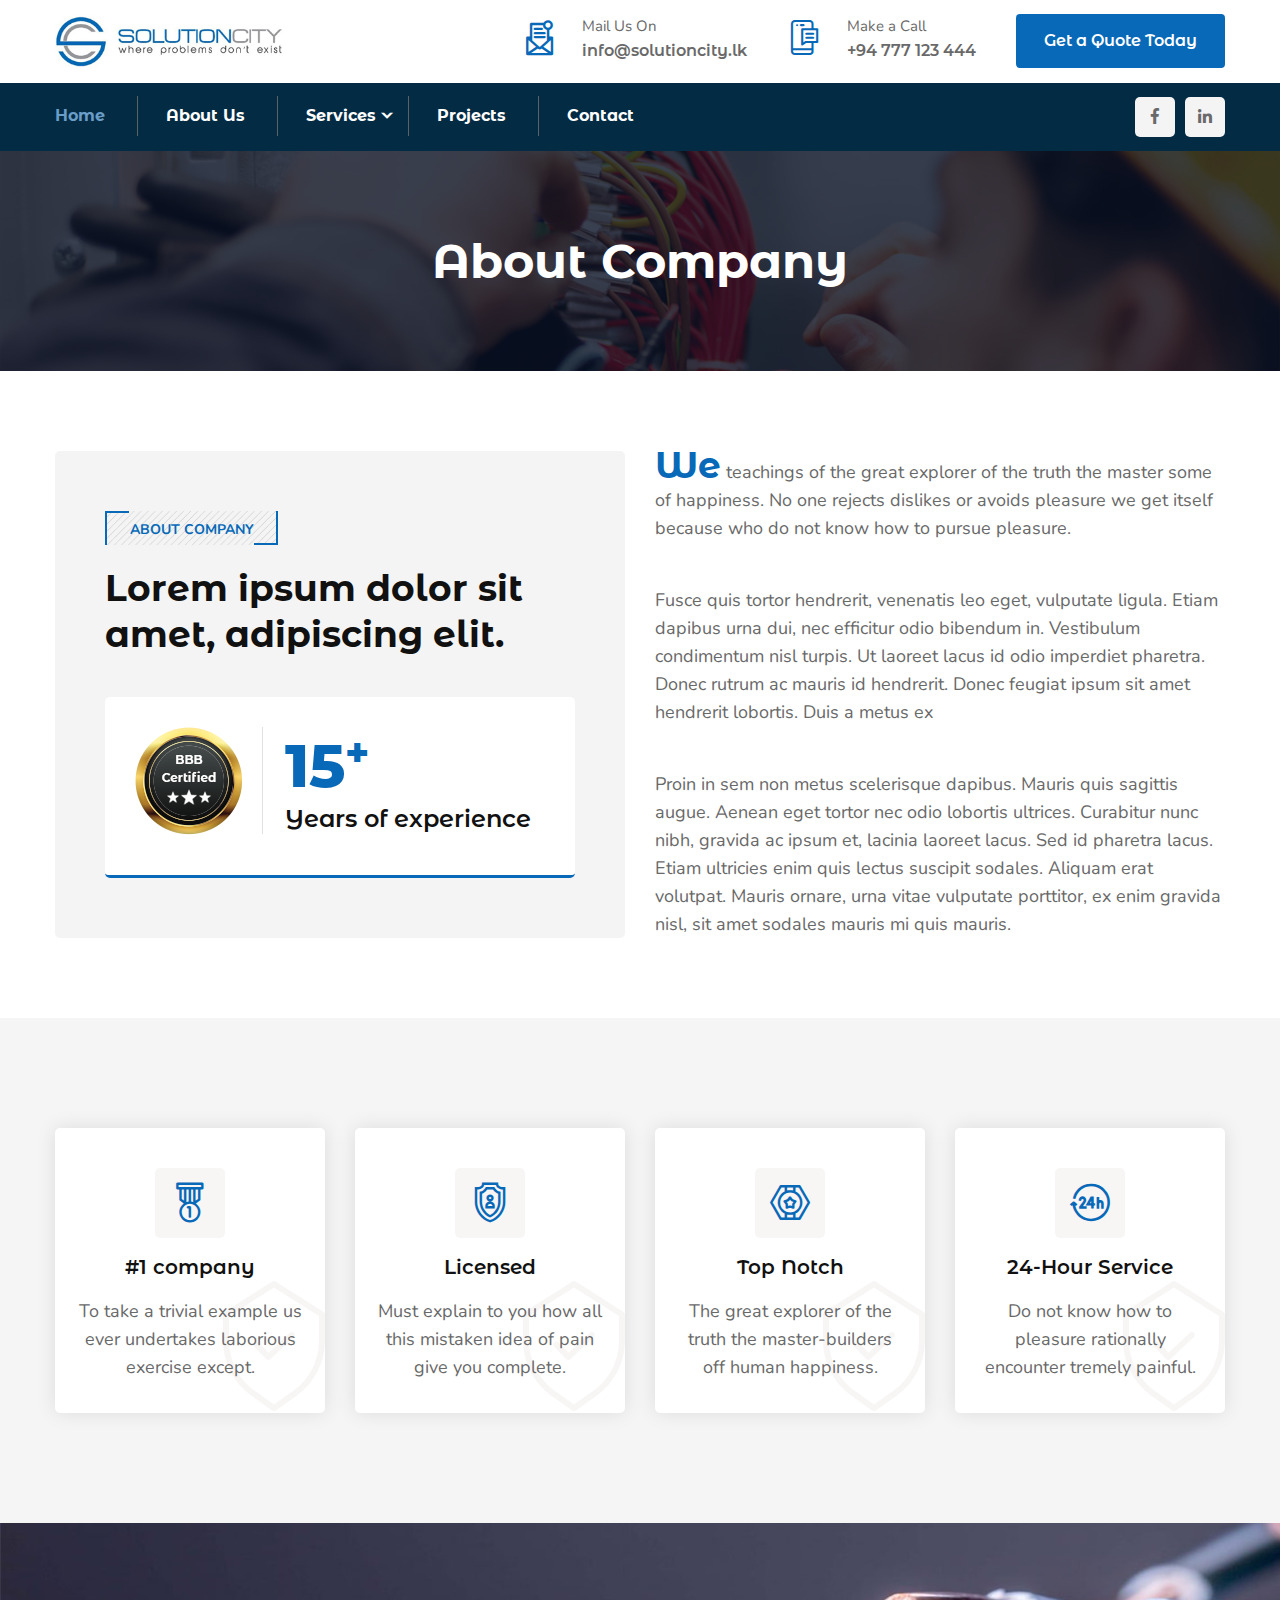
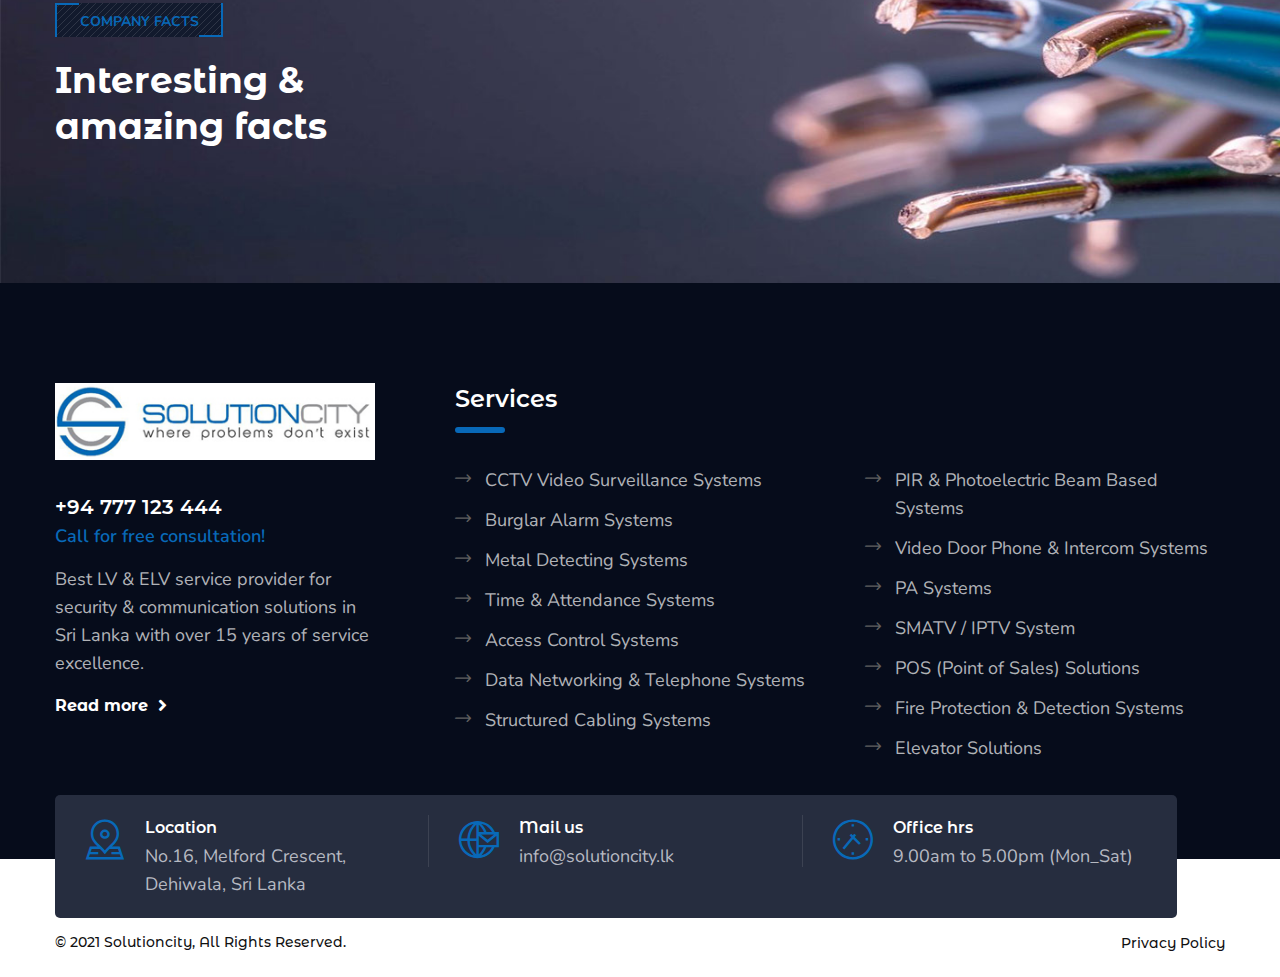
<file: about.html>
<!DOCTYPE html>
<html lang="en">
<head>
<meta charset="utf-8">
<meta http-equiv="X-UA-Compatible" content="IE=edge">
<meta name="viewport" content="width=device-width, initial-scale=1.0, maximum-scale=1.0, user-scalable=0">

<title>About | Solution City</title>

<!-- Fav Icon -->
<link rel="icon" href="assets/images/favicon.ico" type="image/x-icon">

<!-- Google Fonts -->
<link href="https://fonts.googleapis.com/css2?family=Nunito:ital,wght@0,300;0,400;0,600;0,700;0,800;0,900;1,300;1,400;1,600;1,700;1,800;1,900&display=swap" rel="stylesheet">
<link href="https://fonts.googleapis.com/css2?family=Montserrat+Alternates:ital,wght@0,300;0,400;0,500;0,600;0,700;0,800;0,900;1,300;1,400;1,500;1,600;1,700;1,800;1,900&display=swap" rel="stylesheet">

<!-- Stylesheets -->
<link href="assets/css/font-awesome-all.css" rel="stylesheet">
<link href="assets/css/flaticon.css" rel="stylesheet">
<link href="assets/css/owl.css" rel="stylesheet">
<link href="assets/css/bootstrap.css" rel="stylesheet">
<link href="assets/css/jquery.fancybox.min.css" rel="stylesheet">
<link href="assets/css/animate.css" rel="stylesheet">
<link href="assets/css/nice-select.css" rel="stylesheet">
<link href="assets/css/color.css" rel="stylesheet">
<link href="assets/css/style.css" rel="stylesheet">
<link href="assets/css/responsive.css" rel="stylesheet">

</head>


<!-- page wrapper -->
<body>

    <div class="boxed_wrapper">


        <!-- main header -->
        <header class="main-header style-one">
            <!-- mobile-header-info -->
            <div class="page-header-mobile-info">
                <div class="page-header-mobile-info-content">
                    <div class="header-upper">
                        <div class="auto-container">
                            <div class="upper-inner clearfix">
                                <div class="logo-box pull-left">
                                    <figure class="logo"><a href="index.html"><img
                                            src="assets/images/Solution-City-Logo.jpg" alt=""></a>
                                    </figure>
                                </div>
                                <ul class="info-list clearfix pull-right">
                                    <li>
                                        <i class="icon-email"></i>
                                        <p>Mail Us On</p>
                                        <h5><a href="mailto:info@solutioncity.lk">info@solutioncity.lk</a></h5>
                                    </li>
                                    <li>
                                        <i class="icon-smartphone"></i>
                                        <p>Make a Call</p>
                                        <h5><a href="tel:+94777 123444">+94 777 123 444</a></h5>
                                    </li>
                                    <li class="btn-box">
                                        <a href="index.html" class="theme-btn style-one">Get a Quote Today</a>
                                    </li>
                                </ul>
                            </div>
                        </div>
                    </div>
                </div>
                <div class="toggle-box clearfix">
                    <div class="page-header-mobile-info-toggle"></div>
                    <div class="btn-box">
                        <a href="index.html" class="theme-btn style-one">Get a Quote Today</a>
                    </div>
                </div>
            </div>

            <!-- header-upper -->
            <div class="header-upper auto-hidden">
                <div class="auto-container">
                    <div class="upper-inner clearfix">
                        <div class="logo-box pull-left">
                            <figure class="logo"><a href="index.html"><img src="assets/images/Solution-City-Logo.jpg"
                                                                           alt=""></a></figure>
                        </div>
                        <ul class="info-list clearfix pull-right">
                            <li>
                                <i class="icon-email"></i>
                                <p>Mail Us On</p>
                                <h5><a href="mailto:info@solutioncity.lk">info@solutioncity.lk</a></h5>
                            </li>
                            <li>
                                <i class="icon-smartphone"></i>
                                <p>Make a Call</p>
                                <h5><a href="tel:+94777123444">+94 777 123 444</a></h5>
                            </li>
                            <li class="btn-box">
                                <a href="index.html" class="theme-btn style-one">Get a Quote Today</a>
                            </li>
                        </ul>
                    </div>
                </div>
            </div>

            <!-- header-lower -->
            <div class="header-lower">
                <div class="auto-container">
                    <div class="outer-box clearfix">
                        <div class="menu-area clearfix pull-left">
                            <!--Mobile Navigation Toggler-->
                            <div class="mobile-nav-toggler">
                                <i class="icon-bar"></i>
                                <i class="icon-bar"></i>
                                <i class="icon-bar"></i>
                            </div>
                            <nav class="main-menu navbar-expand-md navbar-light">
                                <div class="collapse navbar-collapse show clearfix" id="navbarSupportedContent">
                                    <ul class="navigation clearfix">
                                        <li class="current"><a href="index.html">Home</a></li>
                                        <li><a href="about.html">About Us</a></li>
                                        <li class="dropdown"><a href="service.html">Services</a>
                                            <ul>
                                                <li><a href="service-details.html">CCTV Video Surveillance Systems</a></li>
                                                <li><a href="#">Burglar Alarm Systems </a></li>
                                                <li><a href="#">Metal Detecting Systems</a></li>
                                                <li><a href="#">Time & Attendance Systems</a></li>
                                                <li><a href="#">Access Control Systems </a></li>
                                                <li><a href="#">Data Networking & Telephone Systems
                                                    (PABX)</a></li>
                                                <li><a href="#">Structured Cabling Systems</a></li>
                                                <li><a href="#">PIR & Photoelectric Beam Based
                                                    Systems</a></li>
                                                <li><a href="#">Video Door Phone & Intercom Systems</a>
                                                </li>
                                                <li><a href="#">PA Systems </a></li>
                                                <li><a href="#">SMATV / IPTV System</a></li>
                                                <li><a href="#">POS (Point of Sales) Solutions</a></li>
                                            </ul>
                                        </li>
                                        <li><a href="project.html">Projects</a></li>
                                        <li><a href="contact.html">Contact</a></li>

                                    </ul>
                                </div>
                            </nav>
                        </div>
                        <div class="menu-right-content clearfix pull-right">
                            <ul class="social-style-one clearfix">
                                <li><a href="https://www.facebook.com/SolutionCityServicers" target="_blank"><i
                                        class="fab fa-facebook-f"></i></a></li>
                                <li><a href="https://www.linkedin.com/in/solution-city-7812b6101/" target="_blank"><i
                                        class="fab fa-linkedin-in"></i></a></li>
                            </ul>
                        </div>
                    </div>
                </div>
            </div>

            <!--sticky Header-->
            <div class="sticky-header">
                <div class="auto-container">
                    <div class="outer-box clearfix">
                        <div class="menu-area pull-left">
                            <nav class="main-menu clearfix">
                                <!--Keep This Empty / Menu will come through Javascript-->
                            </nav>
                        </div>
                        <div class="menu-right-content clearfix pull-right">
                            <ul class="social-style-one clearfix">
                                <li><a href="index.html"><i class="fab fa-facebook-f"></i></a></li>
                                <li><a href="index.html"><i class="fab fa-linkedin-in"></i></a></li>
                            </ul>
                        </div>
                    </div>
                </div>
            </div>
        </header>
        <!-- main-header end -->

        <!-- Mobile Menu  -->
        <div class="mobile-menu">
            <div class="menu-backdrop"></div>
            <div class="close-btn"><i class="fas fa-times"></i></div>

            <nav class="menu-box">
                <div class="nav-logo"><a href="index.html"><img src="assets/images/Solution-City-Logo.jpg" alt="" title=""></a>
                </div>
                <div class="menu-outer">
                    <!--Here Menu Will Come Automatically Via Javascript / Same Menu as in Header--></div>
                <div class="contact-info">
                    <h4>Contact Info</h4>
                    <ul>
                        <li>No.16, Melford Crescent, Dehiwala, Sri Lanka</li>
                        <li><a href="tel:+8801682648101">+94 777 123 444</a></li>
                        <li><a href="mailto:info@example.com">info@solutioncity.lk</a></li>
                    </ul>
                </div>
                <div class="social-links">
                    <ul class="clearfix">
                        <li><a href="https://www.facebook.com/SolutionCityServicers" target="_blank"><span
                                class="fab fa-facebook-square"></span></a></li>
                        <li><a href="https://www.linkedin.com/in/solution-city-7812b6101/" target="_blank"><span
                                class="fab fa-linkedin"></span></a></li>
                    </ul>
                </div>
            </nav>
        </div>
        <!-- End Mobile Menu -->


        <!-- Page Title -->
        <section class="page-title" style="background-image: url(assets/images/background/about-page-background.jpg);">
            <div class="auto-container">
                <div class="content-box">
                    <div class="title">
                        <h1>About Company</h1>
                    </div>
                </div>
            </div>
        </section>
        <!-- End Page Title -->


        <!-- about-style-seven -->
        <section class="about-style-seven sec-pad">
            <div class="auto-container">
                <div class="row clearfix">
                    <div class="col-lg-6 col-md-12 col-sm-12 content-column">
                        <div class="content_block_15">
                            <div class="content-box">
                                <div class="sec-title">
                                    <div class="top-title">
                                        <div class="shape">
                                            <div class="line line-1"></div>
                                            <div class="line line-2"></div>
                                            <div class="line line-3"></div>
                                            <div class="line line-4"></div>
                                            <div class="bg-shape" style="background-image: url(assets/images/icons/bg-shape-5.png);"></div>
                                        </div>
                                        <p>About Company</p>
                                    </div>
                                    <h2>Lorem ipsum dolor sit amet, adipiscing elit.</h2>
                                </div>
                                <div class="inner-box">
                                    <figure class="image-box"><img src="assets/images/resource/award-1.png" alt=""></figure>
                                    <figure class="year-box">
                                        <div class="text"><h2>15 <span>+</span></h2></div>
                                    </figure>
                                    <h3>Years of experience</h3>
                                </div>
                            </div>
                        </div>
                    </div>
                    <div class="col-lg-6 col-md-12 col-sm-12 content-column">
                        <div class="content_block_16">
                            <div class="content-box">
                                <div class="text">
                                    <p><span>We</span> teachings of the great explorer of the truth the master some of happiness. No one rejects dislikes or avoids pleasure we get itself because who do not know how to pursue pleasure.</p>
                                </div>
                                <div class="text">
                                    <p>Fusce quis tortor hendrerit, venenatis leo eget, vulputate ligula. Etiam dapibus urna dui,
                                        nec efficitur odio bibendum in. Vestibulum condimentum nisl turpis. Ut laoreet lacus id odio imperdiet pharetra.
                                        Donec rutrum ac mauris id hendrerit.
                                        Donec feugiat ipsum sit amet hendrerit lobortis. Duis a metus ex</p>
                                </div>
                                <div>
                                    <p>Proin in sem non metus scelerisque dapibus. Mauris quis sagittis augue. Aenean eget
                                        tortor nec odio lobortis ultrices. Curabitur nunc nibh, gravida ac ipsum et, lacinia
                                        laoreet lacus. Sed id pharetra lacus. Etiam ultricies enim quis lectus suscipit sodales.
                                        Aliquam erat volutpat. Mauris ornare, urna vitae vulputate porttitor, ex enim gravida
                                        nisl, sit amet sodales mauris mi quis mauris.</p>
                                </div>
                            </div>
                        </div>
                    </div>
                </div>
            </div>
        </section>
        <!-- about-style-seven end -->


        <!-- chooseus-style-three -->
        <section class="chooseus-style-three" style="background-image: url(assets/images/background/about-page-chooseus.jpg);">
            <div class="auto-container">
                <div class="row clearfix">
                    <div class="col-lg-3 col-md-6 col-sm-12 chooseus-block">
                        <div class="chooseus-block-two">
                            <div class="inner-box">
                                <div class="light-icon"><i class="icon-shield"></i></div>
                                <div class="icon-box"><i class="icon-winner"></i></div>
                                <h4>#1 company</h4>
                                <p>To take a trivial example us ever undertakes laborious exercise except.</p>
                            </div>
                        </div>
                    </div>
                    <div class="col-lg-3 col-md-6 col-sm-12 chooseus-block">
                        <div class="chooseus-block-two">
                            <div class="inner-box">
                                <div class="light-icon"><i class="icon-shield"></i></div>
                                <div class="icon-box"><i class="icon-personal-security"></i></div>
                                <h4>Licensed</h4>
                                <p>Must explain to you how all this mistaken idea of pain give you complete.</p>
                            </div>
                        </div>
                    </div>
                    <div class="col-lg-3 col-md-6 col-sm-12 chooseus-block">
                        <div class="chooseus-block-two">
                            <div class="inner-box">
                                <div class="light-icon"><i class="icon-shield"></i></div>
                                <div class="icon-box"><i class="icon-badge"></i></div>
                                <h4>Top Notch</h4>
                                <p>The great explorer of the truth the master-builders off human happiness.</p>
                            </div>
                        </div>
                    </div>
                    <div class="col-lg-3 col-md-6 col-sm-12 chooseus-block">
                        <div class="chooseus-block-two">
                            <div class="inner-box">
                                <div class="light-icon"><i class="icon-shield"></i></div>
                                <div class="icon-box"><i class="icon-24-hours1"></i></div>
                                <h4>24-Hour Service</h4>
                                <p>Do not know how to pleasure rationally encounter tremely painful.</p>
                            </div>
                        </div>
                    </div>
                </div>
            </div>
        </section>
        <!-- chooseus-style-three end -->


        <!-- funfact-section -->
        <section class="funfact-section style-two sec-pad" style="background-image: url(assets/images/background/about-page-fact.jpg);">
            <div class="auto-container">
                <div class="row clearfix">
                    <div class="col-lg-4 col-md-12 col-sm-12 title-column">
                        <div class="sec-title light">
                            <div class="top-title">
                                <div class="shape">
                                    <div class="line line-1"></div>
                                    <div class="line line-2"></div>
                                    <div class="line line-3"></div>
                                    <div class="line line-4"></div>
                                    <div class="bg-shape" style="background-image: url(assets/images/icons/bg-shape-2.png);"></div>
                                </div>
                                <p>Company Facts</p>
                            </div>
                            <h2>Interesting & amazing facts</h2>
                        </div>
                    </div>
                    <div class="col-lg-8 col-md-12 col-sm-12 counter-column">
                        <div class="counter-content centred">
                            <div class="row clearfix">
                                <div class="col-lg-3 col-md-6 col-sm-12 counter-block">
                                    <div class="counter-block-one wow slideInUp animated" data-wow-delay="00ms" data-wow-duration="1500ms">
                                        <div class="inner-box">
                                            <div class="icon-box"><i class="icon-shield-2"></i></div>
                                            <div class="count-outer count-box">
                                                <span>0</span><span class="count-text" data-speed="1500" data-stop="04">0</span><span class="symble">+</span>
                                            </div>
                                            <h5>Years of experience</h5>
                                        </div>
                                    </div>
                                </div>
                                <div class="col-lg-3 col-md-6 col-sm-12 counter-block">
                                    <div class="counter-block-one wow slideInUp animated" data-wow-delay="200ms" data-wow-duration="1500ms">
                                        <div class="inner-box">
                                            <div class="icon-box"><i class="icon-police-1"></i></div>
                                            <div class="count-outer count-box">
                                                <span class="count-text" data-speed="1500" data-stop="127">0</span>
                                            </div>
                                            <h5>Team members</h5>
                                        </div>
                                    </div>
                                </div>
                                <div class="col-lg-3 col-md-6 col-sm-12 counter-block">
                                    <div class="counter-block-one wow slideInUp animated" data-wow-delay="400ms" data-wow-duration="1500ms">
                                        <div class="inner-box">
                                            <div class="icon-box"><i class="icon-diamond"></i></div>
                                            <div class="count-outer count-box">
                                                <span class="count-text" data-speed="1500" data-stop="2.8">0</span><span class="symble">k</span>
                                            </div>
                                            <h5>Objects Protected</h5>
                                        </div>
                                    </div>
                                </div>
                                <div class="col-lg-3 col-md-6 col-sm-12 counter-block">
                                    <div class="counter-block-one wow slideInUp animated" data-wow-delay="600ms" data-wow-duration="1500ms">
                                        <div class="inner-box">
                                            <div class="icon-box"><i class="icon-building-1"></i></div>
                                            <div class="count-outer count-box">
                                                <span class="count-text" data-speed="1500" data-stop="36">0</span>
                                            </div>
                                            <h5>Corporate Offices</h5>
                                        </div>
                                    </div>
                                </div>
                            </div>
                        </div>
                    </div>
                </div>
            </div>
        </section>
        <!-- funfact-section end -->


        <!-- main-footer -->
        <footer class="main-footer">
            <div class="footer-top">
                <div class="auto-container">
                    <div class="widget-section">
                        <div class="row clearfix">
                            <div class="col-lg-4 col-md-6 col-sm-12 footer-column">
                                <div class="footer-widget logo-widget">
                                    <figure class="footer-logo"><a href="index.html"><img
                                            src="assets/images/Solution-City-Logo.jpg" alt=""></a></figure>
                                    <div class="support-box">
                                        <h4><a href="tel:+94777123444">+94 777 123 444</a></h4>
                                        <p>Call for free consultation!</p>
                                    </div>
                                    <div class="text">
                                        <p>Best LV & ELV service provider for security & communication solutions in Sri Lanka
                                            with over 15 years of service excellence.</p>
                                        <a href="#">Read more<i class="fas fa-angle-right"></i></a>
                                    </div>
                                </div>
                            </div>
                            <div class="col-lg-8 col-md-6 col-sm-12 footer-column">
                                <div class="footer-widget links-widget">
                                    <div class="widget-title">
                                        <h3>Services</h3>
                                    </div>
                                    <div class="widget-content clearfix">
                                        <ul class="links-list clearfix">
                                            <li><a href="#">CCTV Video Surveillance Systems</a></li>
                                            <li><a href="#">Burglar Alarm Systems </a></li>
                                            <li><a href="#">Metal Detecting Systems</a></li>
                                            <li><a href="#">Time & Attendance Systems</a></li>
                                            <li><a href="#">Access Control Systems </a></li>
                                            <li><a href="#">Data Networking & Telephone Systems </a></li>
                                            <li><a href="#">Structured Cabling Systems</a></li>
                                        </ul>
                                        <ul class="links-list clearfix pl-25">
                                            <li><a href="#">PIR & Photoelectric Beam Based Systems</a></li>
                                            <li><a href="#">Video Door Phone & Intercom Systems</a></li>
                                            <li><a href="#">PA Systems </a></li>
                                            <li><a href="#">SMATV / IPTV System</a></li>
                                            <li><a href="#">POS (Point of Sales) Solutions</a></li>
                                            <li><a href="#">Fire Protection & Detection Systems</a></li>
                                            <li><a href="#">Elevator Solutions</a></li>
                                        </ul>
                                    </div>
                                </div>
                            </div>
                        </div>
                        <div class="footer-info">
                            <ul class="info-list clearfix">
                                <li>
                                    <i class="icon-location"></i>
                                    <h6>Location</h6>
                                    <p>No.16, Melford Crescent, Dehiwala, Sri Lanka</p>
                                </li>
                                <li>
                                    <i class="icon-email-1"></i>
                                    <h6>Mail us</h6>
                                    <p><a href="mailto:info@solutioncity.lk">info@solutioncity.lk</a></p>
                                </li>
                                <li>
                                    <i class="icon-clock"></i>
                                    <h6>Office hrs</h6>
                                    <p>9.00am to 5.00pm (Mon_Sat)</p>
                                </li>
                            </ul>
                        </div>
                    </div>
                </div>
            </div>
            <div class="footer-bottom">
                <div class="auto-container">
                    <div class="bottom-inner clearfix">
                        <div class="copyright pull-left">
                            <p>&copy; 2021 <a href="index.html">Solutioncity</a>, All Rights Reserved.</p>
                        </div>
                        <ul class="footer-nav pull-right clearfix">
                            <li><a href="#">Privacy Policy</a></li>
                        </ul>
                    </div>
                </div>
            </div>
        </footer>
        <!-- main-footer end -->



        <!--Scroll to top-->
        <button class="scroll-top scroll-to-target" data-target="html">
            <span class="fal fa-angle-up"></span>
        </button>
    </div>


    <!-- jequery plugins -->
    <script src="assets/js/jquery.js"></script>
    <script src="assets/js/popper.min.js"></script>
    <script src="assets/js/bootstrap.min.js"></script>
    <script src="assets/js/owl.js"></script>
    <script src="assets/js/wow.js"></script>
    <script src="assets/js/validation.js"></script>
    <script src="assets/js/jquery.fancybox.js"></script>
    <script src="assets/js/appear.js"></script>
    <script src="assets/js/scrollbar.js"></script>
    <script src="assets/js/jquery.nice-select.min.js"></script>

    <!-- main-js -->
    <script src="assets/js/script.js"></script>

</body><!-- End of .page_wrapper -->
</html>
</file>
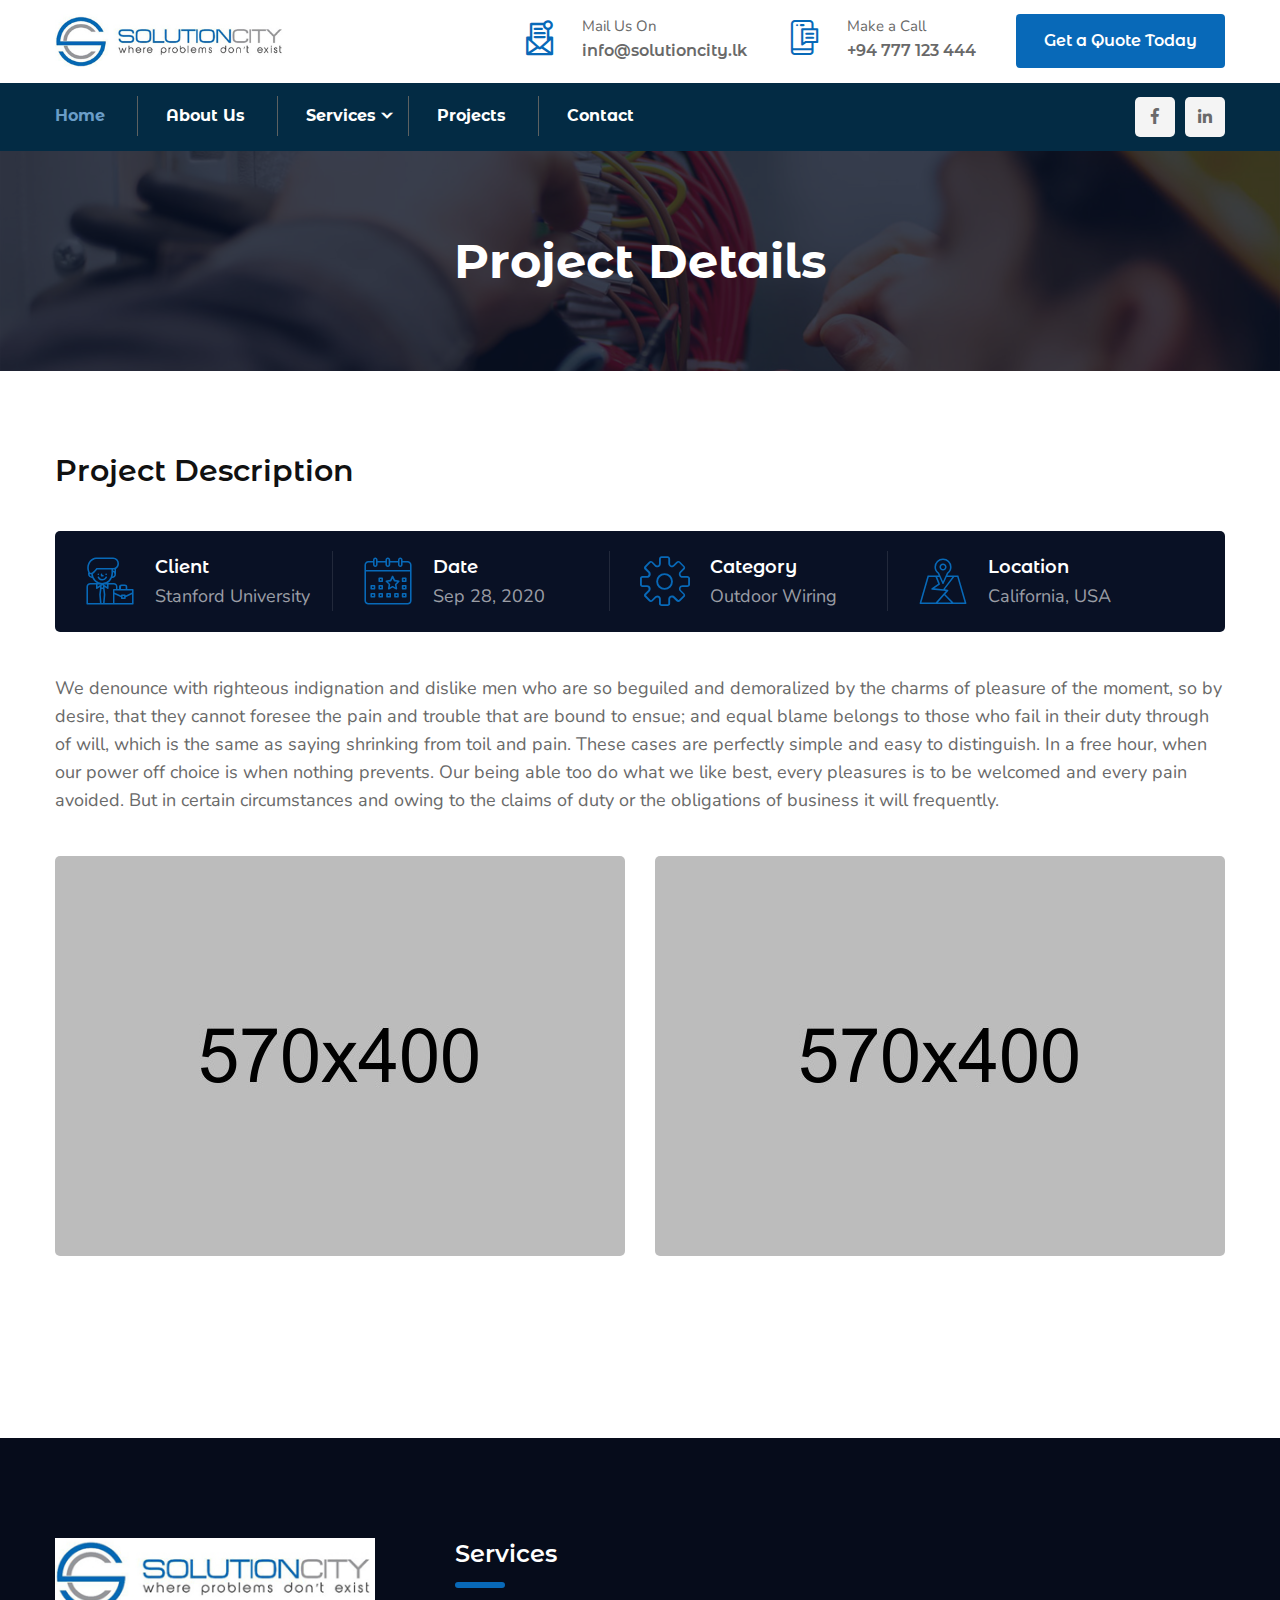
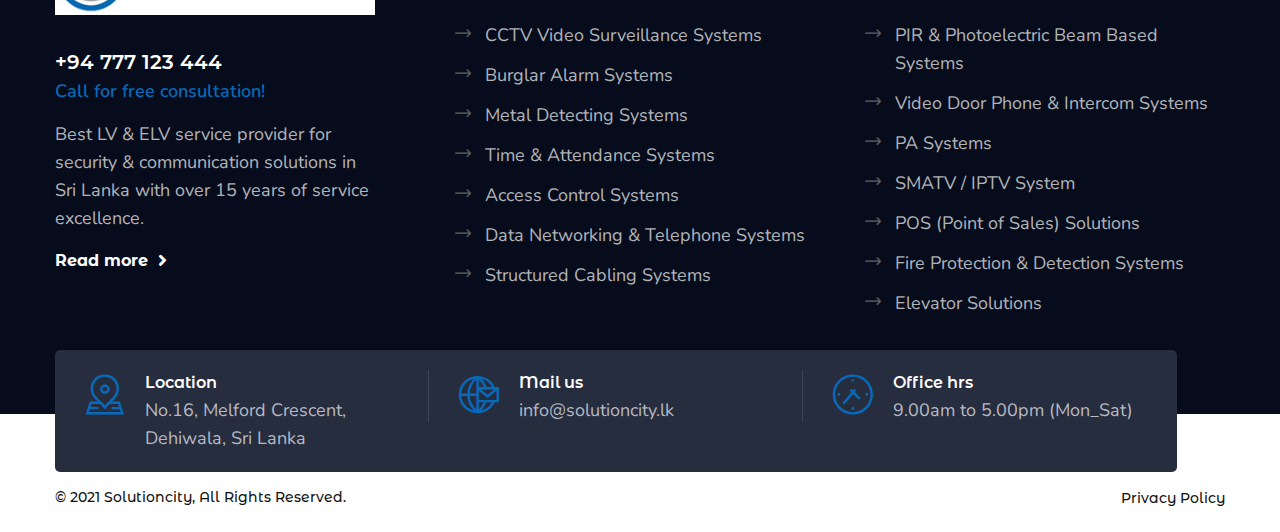
<file: project-details.html>
<!DOCTYPE html>
<html lang="en">
<head>
<meta charset="utf-8">
<meta http-equiv="X-UA-Compatible" content="IE=edge">
<meta name="viewport" content="width=device-width, initial-scale=1.0, maximum-scale=1.0, user-scalable=0">

<title>Project | Solution City</title>

<!-- Fav Icon -->
<link rel="icon" href="assets/images/favicon.ico" type="image/x-icon">

<!-- Google Fonts -->
<link href="https://fonts.googleapis.com/css2?family=Nunito:ital,wght@0,300;0,400;0,600;0,700;0,800;0,900;1,300;1,400;1,600;1,700;1,800;1,900&display=swap" rel="stylesheet">
<link href="https://fonts.googleapis.com/css2?family=Montserrat+Alternates:ital,wght@0,300;0,400;0,500;0,600;0,700;0,800;0,900;1,300;1,400;1,500;1,600;1,700;1,800;1,900&display=swap" rel="stylesheet">

<!-- Stylesheets -->
<link href="assets/css/font-awesome-all.css" rel="stylesheet">
<link href="assets/css/flaticon.css" rel="stylesheet">
<link href="assets/css/owl.css" rel="stylesheet">
<link href="assets/css/bootstrap.css" rel="stylesheet">
<link href="assets/css/jquery.fancybox.min.css" rel="stylesheet">
<link href="assets/css/animate.css" rel="stylesheet">
<link href="assets/css/nice-select.css" rel="stylesheet">
<link href="assets/css/jquery-ui.css" rel="stylesheet">
<link href="assets/css/jquery.bootstrap-touchspin.css" rel="stylesheet">
<link href="assets/css/color.css" rel="stylesheet">
<link href="assets/css/style.css" rel="stylesheet">
<link href="assets/css/responsive.css" rel="stylesheet">

</head>


<!-- page wrapper -->
<body>

    <div class="boxed_wrapper">


        <!-- main header -->
        <header class="main-header style-one">
            <!-- mobile-header-info -->
            <div class="page-header-mobile-info">
                <div class="page-header-mobile-info-content">
                    <div class="header-upper">
                        <div class="auto-container">
                            <div class="upper-inner clearfix">
                                <div class="logo-box pull-left">
                                    <figure class="logo"><a href="index.html"><img
                                            src="assets/images/Solution-City-Logo.jpg" alt=""></a>
                                    </figure>
                                </div>
                                <ul class="info-list clearfix pull-right">
                                    <li>
                                        <i class="icon-email"></i>
                                        <p>Mail Us On</p>
                                        <h5><a href="mailto:info@solutioncity.lk">info@solutioncity.lk</a></h5>
                                    </li>
                                    <li>
                                        <i class="icon-smartphone"></i>
                                        <p>Make a Call</p>
                                        <h5><a href="tel:+94777 123444">+94 777 123 444</a></h5>
                                    </li>
                                    <li class="btn-box">
                                        <a href="index.html" class="theme-btn style-one">Get a Quote Today</a>
                                    </li>
                                </ul>
                            </div>
                        </div>
                    </div>
                </div>
                <div class="toggle-box clearfix">
                    <div class="page-header-mobile-info-toggle"></div>
                    <div class="btn-box">
                        <a href="index.html" class="theme-btn style-one">Get a Quote Today</a>
                    </div>
                </div>
            </div>

            <!-- header-upper -->
            <div class="header-upper auto-hidden">
                <div class="auto-container">
                    <div class="upper-inner clearfix">
                        <div class="logo-box pull-left">
                            <figure class="logo"><a href="index.html"><img src="assets/images/Solution-City-Logo.jpg"
                                                                           alt=""></a></figure>
                        </div>
                        <ul class="info-list clearfix pull-right">
                            <li>
                                <i class="icon-email"></i>
                                <p>Mail Us On</p>
                                <h5><a href="mailto:info@solutioncity.lk">info@solutioncity.lk</a></h5>
                            </li>
                            <li>
                                <i class="icon-smartphone"></i>
                                <p>Make a Call</p>
                                <h5><a href="tel:+94777123444">+94 777 123 444</a></h5>
                            </li>
                            <li class="btn-box">
                                <a href="index.html" class="theme-btn style-one">Get a Quote Today</a>
                            </li>
                        </ul>
                    </div>
                </div>
            </div>

            <!-- header-lower -->
            <div class="header-lower">
                <div class="auto-container">
                    <div class="outer-box clearfix">
                        <div class="menu-area clearfix pull-left">
                            <!--Mobile Navigation Toggler-->
                            <div class="mobile-nav-toggler">
                                <i class="icon-bar"></i>
                                <i class="icon-bar"></i>
                                <i class="icon-bar"></i>
                            </div>
                            <nav class="main-menu navbar-expand-md navbar-light">
                                <div class="collapse navbar-collapse show clearfix" id="navbarSupportedContent">
                                    <ul class="navigation clearfix">
                                        <li class="current"><a href="index.html">Home</a></li>
                                        <li><a href="about.html">About Us</a></li>
                                        <li class="dropdown"><a href="service.html">Services</a>
                                            <ul>
                                                <li><a href="service-details.html">CCTV Video Surveillance Systems</a></li>
                                                <li><a href="#">Burglar Alarm Systems </a></li>
                                                <li><a href="#">Metal Detecting Systems</a></li>
                                                <li><a href="#">Time & Attendance Systems</a></li>
                                                <li><a href="#">Access Control Systems </a></li>
                                                <li><a href="#">Data Networking & Telephone Systems
                                                    (PABX)</a></li>
                                                <li><a href="#">Structured Cabling Systems</a></li>
                                                <li><a href="#">PIR & Photoelectric Beam Based
                                                    Systems</a></li>
                                                <li><a href="#">Video Door Phone & Intercom Systems</a>
                                                </li>
                                                <li><a href="#">PA Systems </a></li>
                                                <li><a href="#">SMATV / IPTV System</a></li>
                                                <li><a href="#">POS (Point of Sales) Solutions</a></li>
                                            </ul>
                                        </li>
                                        <li><a href="project.html">Projects</a></li>
                                        <li><a href="contact.html">Contact</a></li>

                                    </ul>
                                </div>
                            </nav>
                        </div>
                        <div class="menu-right-content clearfix pull-right">
                            <ul class="social-style-one clearfix">
                                <li><a href="https://www.facebook.com/SolutionCityServicers" target="_blank"><i
                                        class="fab fa-facebook-f"></i></a></li>
                                <li><a href="https://www.linkedin.com/in/solution-city-7812b6101/" target="_blank"><i
                                        class="fab fa-linkedin-in"></i></a></li>
                            </ul>
                        </div>
                    </div>
                </div>
            </div>

            <!--sticky Header-->
            <div class="sticky-header">
                <div class="auto-container">
                    <div class="outer-box clearfix">
                        <div class="menu-area pull-left">
                            <nav class="main-menu clearfix">
                                <!--Keep This Empty / Menu will come through Javascript-->
                            </nav>
                        </div>
                        <div class="menu-right-content clearfix pull-right">
                            <ul class="social-style-one clearfix">
                                <li><a href="index.html"><i class="fab fa-facebook-f"></i></a></li>
                                <li><a href="index.html"><i class="fab fa-linkedin-in"></i></a></li>
                            </ul>
                        </div>
                    </div>
                </div>
            </div>
        </header>
        <!-- main-header end -->

        <!-- Mobile Menu  -->
        <div class="mobile-menu">
            <div class="menu-backdrop"></div>
            <div class="close-btn"><i class="fas fa-times"></i></div>

            <nav class="menu-box">
                <div class="nav-logo"><a href="index.html"><img src="assets/images/Solution-City-Logo.jpg" alt="" title=""></a>
                </div>
                <div class="menu-outer">
                    <!--Here Menu Will Come Automatically Via Javascript / Same Menu as in Header--></div>
                <div class="contact-info">
                    <h4>Contact Info</h4>
                    <ul>
                        <li>No.16, Melford Crescent, Dehiwala, Sri Lanka</li>
                        <li><a href="tel:+8801682648101">+94 777 123 444</a></li>
                        <li><a href="mailto:info@example.com">info@solutioncity.lk</a></li>
                    </ul>
                </div>
                <div class="social-links">
                    <ul class="clearfix">
                        <li><a href="https://www.facebook.com/SolutionCityServicers" target="_blank"><span
                                class="fab fa-facebook-square"></span></a></li>
                        <li><a href="https://www.linkedin.com/in/solution-city-7812b6101/" target="_blank"><span
                                class="fab fa-linkedin"></span></a></li>
                    </ul>
                </div>
            </nav>
        </div>
        <!-- End Mobile Menu -->


        <!-- Page Title -->
        <section class="page-title" style="background-image: url(assets/images/background/about-page-background.jpg);">
            <div class="auto-container">
                <div class="content-box">
                    <div class="title">
                        <h1>Project Details</h1>
                    </div>
                </div>
            </div>
        </section>
        <!-- End Page Title -->


        <!-- project-details -->
        <section class="project-details sec-pad">
            <div class="auto-container">
                <div class="project-details-content">
                    <h3>Project Description</h3>
                    <ul class="info-list clearfix">
                        <li>
                            <i class="icon-manager"></i>
                            <h5>Client</h5>
                            <p>Stanford University</p>
                        </li>
                        <li>
                            <i class="icon-event"></i>
                            <h5>Date</h5>
                            <p>Sep 28, 2020</p>
                        </li>
                        <li>
                            <i class="icon-settings-1"></i>
                            <h5>Category</h5>
                            <p>Outdoor Wiring</p>
                        </li>
                        <li>
                            <i class="icon-map"></i>
                            <h5>Location</h5>
                            <p>California, USA</p>
                        </li>
                    </ul>
                    <div class="text">
                        <p>We denounce with righteous indignation and dislike men who are so beguiled and demoralized by the charms of pleasure of the moment, so by desire, that they cannot foresee the pain and trouble that are bound to ensue; and equal blame belongs to those who fail in their duty through of will, which is the same as saying shrinking from toil and pain. These cases are perfectly simple and easy to distinguish. In a free hour, when our power off choice is when nothing prevents. Our being able too do what we like best, every pleasures is to be welcomed and every pain avoided. But in certain circumstances and owing to the claims of duty or the obligations of business it will frequently.</p>
                    </div>
                    <div class="image-box">
                        <div class="row clearfix">
                            <div class="col-lg-6 col-md-6 col-sm-12 image-column">
                                <figure class="image"><img src="assets/images/gallery/project-35.jpg" alt=""></figure>
                            </div>
                            <div class="col-lg-6 col-md-6 col-sm-12 image-column">
                                <figure class="image"><img src="assets/images/gallery/project-36.jpg" alt=""></figure>
                            </div>
                        </div>
                    </div>
                </div>
            </div>
        </section>
        <!-- project-details end -->


        <!-- main-footer -->
        <footer class="main-footer">
            <div class="footer-top">
                <div class="auto-container">
                    <div class="widget-section">
                        <div class="row clearfix">
                            <div class="col-lg-4 col-md-6 col-sm-12 footer-column">
                                <div class="footer-widget logo-widget">
                                    <figure class="footer-logo"><a href="index.html"><img
                                            src="assets/images/Solution-City-Logo.jpg" alt=""></a></figure>
                                    <div class="support-box">
                                        <h4><a href="tel:+94777123444">+94 777 123 444</a></h4>
                                        <p>Call for free consultation!</p>
                                    </div>
                                    <div class="text">
                                        <p>Best LV & ELV service provider for security & communication solutions in Sri Lanka
                                            with over 15 years of service excellence.</p>
                                        <a href="#">Read more<i class="fas fa-angle-right"></i></a>
                                    </div>
                                </div>
                            </div>
                            <div class="col-lg-8 col-md-6 col-sm-12 footer-column">
                                <div class="footer-widget links-widget">
                                    <div class="widget-title">
                                        <h3>Services</h3>
                                    </div>
                                    <div class="widget-content clearfix">
                                        <ul class="links-list clearfix">
                                            <li><a href="#">CCTV Video Surveillance Systems</a></li>
                                            <li><a href="#">Burglar Alarm Systems </a></li>
                                            <li><a href="#">Metal Detecting Systems</a></li>
                                            <li><a href="#">Time & Attendance Systems</a></li>
                                            <li><a href="#">Access Control Systems </a></li>
                                            <li><a href="#">Data Networking & Telephone Systems </a></li>
                                            <li><a href="#">Structured Cabling Systems</a></li>
                                        </ul>
                                        <ul class="links-list clearfix pl-25">
                                            <li><a href="#">PIR & Photoelectric Beam Based Systems</a></li>
                                            <li><a href="#">Video Door Phone & Intercom Systems</a></li>
                                            <li><a href="#">PA Systems </a></li>
                                            <li><a href="#">SMATV / IPTV System</a></li>
                                            <li><a href="#">POS (Point of Sales) Solutions</a></li>
                                            <li><a href="#">Fire Protection & Detection Systems</a></li>
                                            <li><a href="#">Elevator Solutions</a></li>
                                        </ul>
                                    </div>
                                </div>
                            </div>
                        </div>
                        <div class="footer-info">
                            <ul class="info-list clearfix">
                                <li>
                                    <i class="icon-location"></i>
                                    <h6>Location</h6>
                                    <p>No.16, Melford Crescent, Dehiwala, Sri Lanka</p>
                                </li>
                                <li>
                                    <i class="icon-email-1"></i>
                                    <h6>Mail us</h6>
                                    <p><a href="mailto:info@solutioncity.lk">info@solutioncity.lk</a></p>
                                </li>
                                <li>
                                    <i class="icon-clock"></i>
                                    <h6>Office hrs</h6>
                                    <p>9.00am to 5.00pm (Mon_Sat)</p>
                                </li>
                            </ul>
                        </div>
                    </div>
                </div>
            </div>
            <div class="footer-bottom">
                <div class="auto-container">
                    <div class="bottom-inner clearfix">
                        <div class="copyright pull-left">
                            <p>&copy; 2021 <a href="index.html">Solutioncity</a>, All Rights Reserved.</p>
                        </div>
                        <ul class="footer-nav pull-right clearfix">
                            <li><a href="#">Privacy Policy</a></li>
                        </ul>
                    </div>
                </div>
            </div>
        </footer>
        <!-- main-footer end -->



        <!--Scroll to top-->
        <button class="scroll-top scroll-to-target" data-target="html">
            <span class="fal fa-angle-up"></span>
        </button>
    </div>


    <!-- jequery plugins -->
    <script src="assets/js/jquery.js"></script>
    <script src="assets/js/popper.min.js"></script>
    <script src="assets/js/bootstrap.min.js"></script>
    <script src="assets/js/owl.js"></script>
    <script src="assets/js/wow.js"></script>
    <script src="assets/js/validation.js"></script>
    <script src="assets/js/jquery.fancybox.js"></script>
    <script src="assets/js/appear.js"></script>
    <script src="assets/js/scrollbar.js"></script>
    <script src="assets/js/jquery.nice-select.min.js"></script>
    <script src="assets/js/jquery-ui.js"></script>
    <script src="assets/js/isotope.js"></script>

    <!-- main-js -->
    <script src="assets/js/script.js"></script>

</body><!-- End of .page_wrapper -->
</html>
</file>
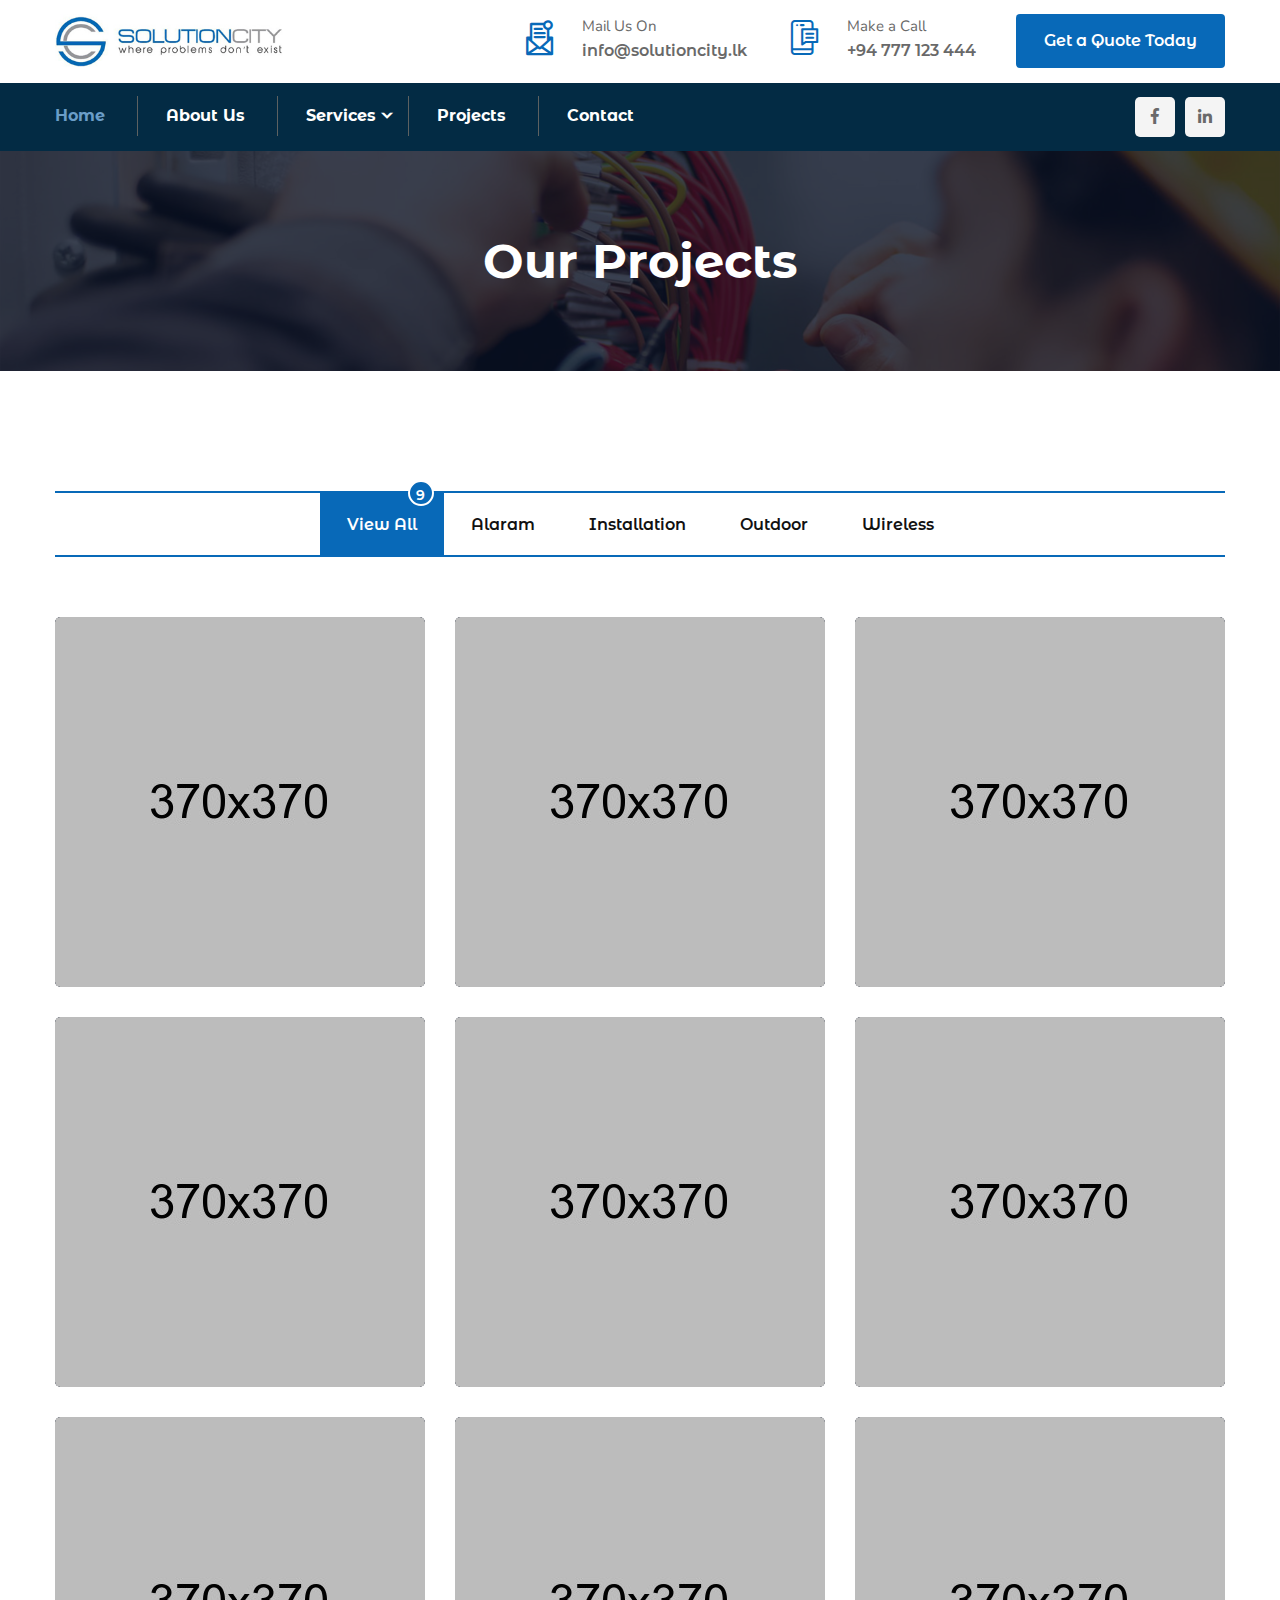
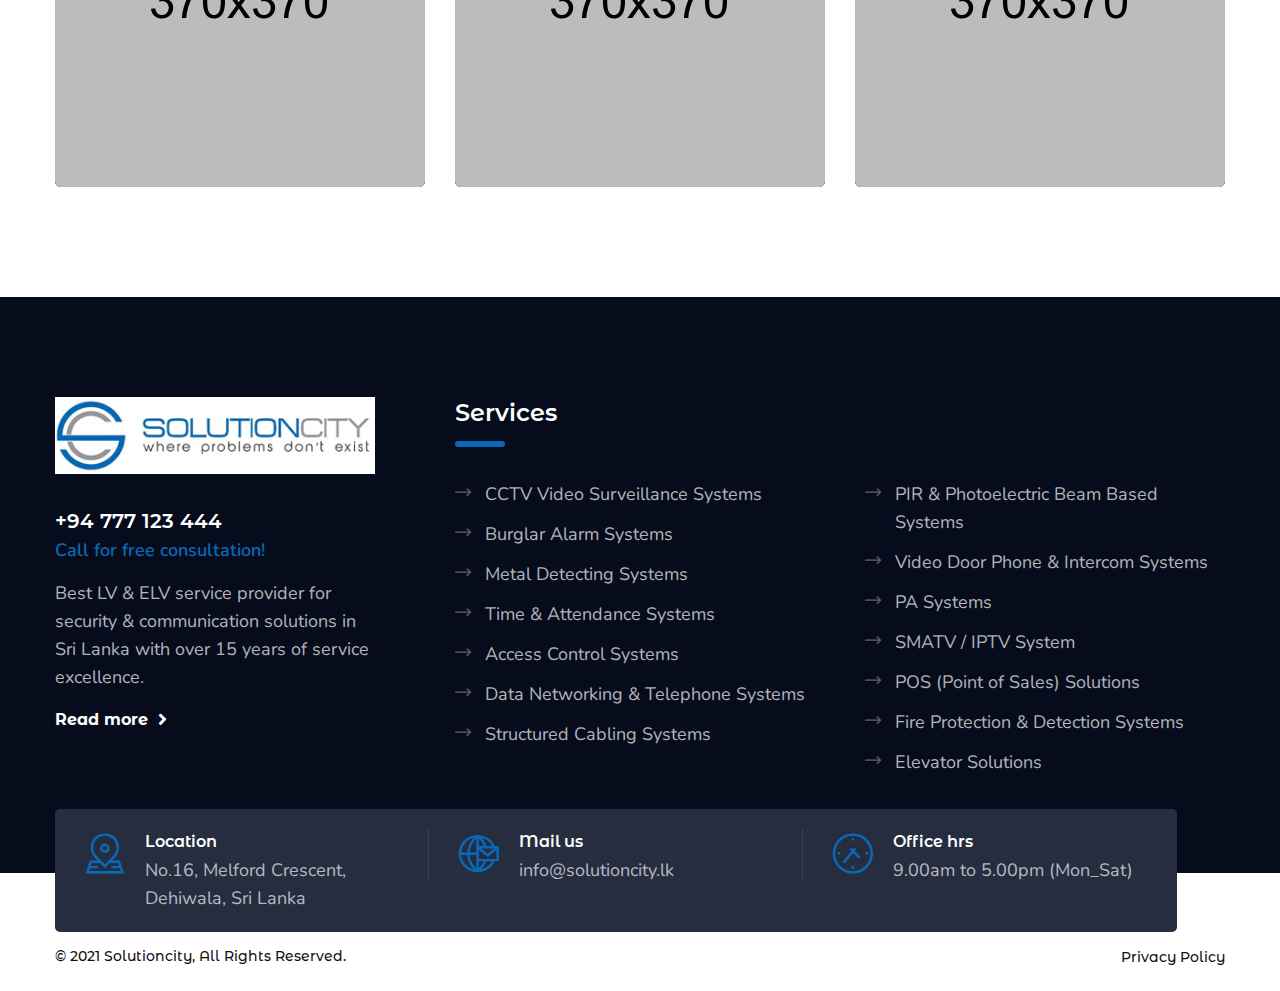
<file: project.html>
<!DOCTYPE html>
<html lang="en">
<head>
<meta charset="utf-8">
<meta http-equiv="X-UA-Compatible" content="IE=edge">
<meta name="viewport" content="width=device-width, initial-scale=1.0, maximum-scale=1.0, user-scalable=0">

<title>Projects | Solution City</title>

<!-- Fav Icon -->
<link rel="icon" href="assets/images/favicon.ico" type="image/x-icon">

<!-- Google Fonts -->
<link href="https://fonts.googleapis.com/css2?family=Nunito:ital,wght@0,300;0,400;0,600;0,700;0,800;0,900;1,300;1,400;1,600;1,700;1,800;1,900&display=swap" rel="stylesheet">
<link href="https://fonts.googleapis.com/css2?family=Montserrat+Alternates:ital,wght@0,300;0,400;0,500;0,600;0,700;0,800;0,900;1,300;1,400;1,500;1,600;1,700;1,800;1,900&display=swap" rel="stylesheet">

<!-- Stylesheets -->
<link href="assets/css/font-awesome-all.css" rel="stylesheet">
<link href="assets/css/flaticon.css" rel="stylesheet">
<link href="assets/css/owl.css" rel="stylesheet">
<link href="assets/css/bootstrap.css" rel="stylesheet">
<link href="assets/css/jquery.fancybox.min.css" rel="stylesheet">
<link href="assets/css/animate.css" rel="stylesheet">
<link href="assets/css/nice-select.css" rel="stylesheet">
<link href="assets/css/jquery-ui.css" rel="stylesheet">
<link href="assets/css/jquery.bootstrap-touchspin.css" rel="stylesheet">
<link href="assets/css/color.css" rel="stylesheet">
<link href="assets/css/style.css" rel="stylesheet">
<link href="assets/css/responsive.css" rel="stylesheet">

</head>


<!-- page wrapper -->
<body>

    <div class="boxed_wrapper">

        <!-- main header -->
        <header class="main-header style-one">
            <!-- mobile-header-info -->
            <div class="page-header-mobile-info">
                <div class="page-header-mobile-info-content">
                    <div class="header-upper">
                        <div class="auto-container">
                            <div class="upper-inner clearfix">
                                <div class="logo-box pull-left">
                                    <figure class="logo"><a href="index.html"><img
                                            src="assets/images/Solution-City-Logo.jpg" alt=""></a>
                                    </figure>
                                </div>
                                <ul class="info-list clearfix pull-right">
                                    <li>
                                        <i class="icon-email"></i>
                                        <p>Mail Us On</p>
                                        <h5><a href="mailto:info@solutioncity.lk">info@solutioncity.lk</a></h5>
                                    </li>
                                    <li>
                                        <i class="icon-smartphone"></i>
                                        <p>Make a Call</p>
                                        <h5><a href="tel:+94777 123444">+94 777 123 444</a></h5>
                                    </li>
                                    <li class="btn-box">
                                        <a href="index.html" class="theme-btn style-one">Get a Quote Today</a>
                                    </li>
                                </ul>
                            </div>
                        </div>
                    </div>
                </div>
                <div class="toggle-box clearfix">
                    <div class="page-header-mobile-info-toggle"></div>
                    <div class="btn-box">
                        <a href="index.html" class="theme-btn style-one">Get a Quote Today</a>
                    </div>
                </div>
            </div>

            <!-- header-upper -->
            <div class="header-upper auto-hidden">
                <div class="auto-container">
                    <div class="upper-inner clearfix">
                        <div class="logo-box pull-left">
                            <figure class="logo"><a href="index.html"><img src="assets/images/Solution-City-Logo.jpg"
                                                                           alt=""></a></figure>
                        </div>
                        <ul class="info-list clearfix pull-right">
                            <li>
                                <i class="icon-email"></i>
                                <p>Mail Us On</p>
                                <h5><a href="mailto:info@solutioncity.lk">info@solutioncity.lk</a></h5>
                            </li>
                            <li>
                                <i class="icon-smartphone"></i>
                                <p>Make a Call</p>
                                <h5><a href="tel:+94777123444">+94 777 123 444</a></h5>
                            </li>
                            <li class="btn-box">
                                <a href="index.html" class="theme-btn style-one">Get a Quote Today</a>
                            </li>
                        </ul>
                    </div>
                </div>
            </div>

            <!-- header-lower -->
            <div class="header-lower">
                <div class="auto-container">
                    <div class="outer-box clearfix">
                        <div class="menu-area clearfix pull-left">
                            <!--Mobile Navigation Toggler-->
                            <div class="mobile-nav-toggler">
                                <i class="icon-bar"></i>
                                <i class="icon-bar"></i>
                                <i class="icon-bar"></i>
                            </div>
                            <nav class="main-menu navbar-expand-md navbar-light">
                                <div class="collapse navbar-collapse show clearfix" id="navbarSupportedContent">
                                    <ul class="navigation clearfix">
                                        <li class="current"><a href="index.html">Home</a></li>
                                        <li><a href="about.html">About Us</a></li>
                                        <li class="dropdown"><a href="service.html">Services</a>
                                            <ul>
                                                <li><a href="service-details.html">CCTV Video Surveillance Systems</a></li>
                                                <li><a href="#">Burglar Alarm Systems </a></li>
                                                <li><a href="#">Metal Detecting Systems</a></li>
                                                <li><a href="#">Time & Attendance Systems</a></li>
                                                <li><a href="#">Access Control Systems </a></li>
                                                <li><a href="#">Data Networking & Telephone Systems
                                                    (PABX)</a></li>
                                                <li><a href="#">Structured Cabling Systems</a></li>
                                                <li><a href="#">PIR & Photoelectric Beam Based
                                                    Systems</a></li>
                                                <li><a href="#">Video Door Phone & Intercom Systems</a>
                                                </li>
                                                <li><a href="#">PA Systems </a></li>
                                                <li><a href="#">SMATV / IPTV System</a></li>
                                                <li><a href="#">POS (Point of Sales) Solutions</a></li>
                                            </ul>
                                        </li>
                                        <li><a href="project.html">Projects</a></li>
                                        <li><a href="contact.html">Contact</a></li>

                                    </ul>
                                </div>
                            </nav>
                        </div>
                        <div class="menu-right-content clearfix pull-right">
                            <ul class="social-style-one clearfix">
                                <li><a href="https://www.facebook.com/SolutionCityServicers" target="_blank"><i
                                        class="fab fa-facebook-f"></i></a></li>
                                <li><a href="https://www.linkedin.com/in/solution-city-7812b6101/" target="_blank"><i
                                        class="fab fa-linkedin-in"></i></a></li>
                            </ul>
                        </div>
                    </div>
                </div>
            </div>

            <!--sticky Header-->
            <div class="sticky-header">
                <div class="auto-container">
                    <div class="outer-box clearfix">
                        <div class="menu-area pull-left">
                            <nav class="main-menu clearfix">
                                <!--Keep This Empty / Menu will come through Javascript-->
                            </nav>
                        </div>
                        <div class="menu-right-content clearfix pull-right">
                            <ul class="social-style-one clearfix">
                                <li><a href="index.html"><i class="fab fa-facebook-f"></i></a></li>
                                <li><a href="index.html"><i class="fab fa-linkedin-in"></i></a></li>
                            </ul>
                        </div>
                    </div>
                </div>
            </div>
        </header>
        <!-- main-header end -->

        <!-- Mobile Menu  -->
        <div class="mobile-menu">
            <div class="menu-backdrop"></div>
            <div class="close-btn"><i class="fas fa-times"></i></div>

            <nav class="menu-box">
                <div class="nav-logo"><a href="index.html"><img src="assets/images/Solution-City-Logo.jpg" alt="" title=""></a>
                </div>
                <div class="menu-outer">
                    <!--Here Menu Will Come Automatically Via Javascript / Same Menu as in Header--></div>
                <div class="contact-info">
                    <h4>Contact Info</h4>
                    <ul>
                        <li>No.16, Melford Crescent, Dehiwala, Sri Lanka</li>
                        <li><a href="tel:+8801682648101">+94 777 123 444</a></li>
                        <li><a href="mailto:info@example.com">info@solutioncity.lk</a></li>
                    </ul>
                </div>
                <div class="social-links">
                    <ul class="clearfix">
                        <li><a href="https://www.facebook.com/SolutionCityServicers" target="_blank"><span
                                class="fab fa-facebook-square"></span></a></li>
                        <li><a href="https://www.linkedin.com/in/solution-city-7812b6101/" target="_blank"><span
                                class="fab fa-linkedin"></span></a></li>
                    </ul>
                </div>
            </nav>
        </div>
        <!-- End Mobile Menu -->

        <!-- Page Title -->
        <section class="page-title" style="background-image: url(assets/images/background/about-page-background.jpg);">
            <div class="auto-container">
                <div class="content-box">
                    <div class="title">
                        <h1>Our Projects</h1>
                    </div>
                </div>
            </div>
        </section>
        <!-- End Page Title -->


        <!-- project-page-section -->
        <section class="project-page-section three-column">
            <div class="auto-container">
                <div class="sortable-masonry">
                    <div class="filters centred">
                        <ul class="filter-tabs filter-btns clearfix">
                            <li class="active filter" data-role="button" data-filter=".all">View All<span>9</span></li>
                            <li class="filter" data-role="button" data-filter=".alaram">Alaram</li>
                            <li class="filter" data-role="button" data-filter=".installation">Installation</li>
                            <li class="filter" data-role="button" data-filter=".outdoor">Outdoor</li>
                            <li class="filter" data-role="button" data-filter=".wireless">Wireless</li>
                        </ul>
                    </div>
                    <div class="items-container row clearfix">
                        <div class="col-lg-4 col-md-6 col-sm-12 masonry-item small-column all outdoor alaram installation">
                            <div class="project-block-one">
                                <div class="inner-box">
                                    <figure class="image-box"><img src="assets/images/gallery/project-1.jpg" alt=""></figure>
                                    <div class="content-box">
                                        <div class="text">
                                            <p>Outdoor Wiring</p>
                                            <h4><a href="project-details.html">Night Vision Cameras</a></h4>
                                        </div>
                                        <ul class="link-box">
                                            <li>
                                                <a href="assets/images/gallery/project-1.jpg" class="lightbox-image" data-fancybox="gallery"><i class="icon-zoom-in"></i><span>Full View</span></a>
                                            </li>
                                            <li>
                                                <a href="project-details.html"><i class="icon-link"></i><span>More Details</span></a>
                                            </li>
                                        </ul>
                                    </div>
                                </div>
                            </div>
                        </div>
                        <div class="col-lg-4 col-md-6 col-sm-12 masonry-item small-column all alaram outdoor wireless">
                            <div class="project-block-one">
                                <div class="inner-box">
                                    <figure class="image-box"><img src="assets/images/gallery/project-2.jpg" alt=""></figure>
                                    <div class="content-box">
                                        <div class="text">
                                            <p>Outdoor Wiring</p>
                                            <h4><a href="project-details.html">Night Vision Cameras</a></h4>
                                        </div>
                                        <ul class="link-box">
                                            <li>
                                                <a href="assets/images/gallery/project-2.jpg" class="lightbox-image" data-fancybox="gallery"><i class="icon-zoom-in"></i><span>Full View</span></a>
                                            </li>
                                            <li>
                                                <a href="project-details.html"><i class="icon-link"></i><span>More Details</span></a>
                                            </li>
                                        </ul>
                                    </div>
                                </div>
                            </div>
                        </div>
                        <div class="col-lg-4 col-md-6 col-sm-12 masonry-item small-column all outdoor installation">
                            <div class="project-block-one">
                                <div class="inner-box">
                                    <figure class="image-box"><img src="assets/images/gallery/project-3.jpg" alt=""></figure>
                                    <div class="content-box">
                                        <div class="text">
                                            <p>Outdoor Wiring</p>
                                            <h4><a href="project-details.html">Night Vision Cameras</a></h4>
                                        </div>
                                        <ul class="link-box">
                                            <li>
                                                <a href="assets/images/gallery/project-3.jpg" class="lightbox-image" data-fancybox="gallery"><i class="icon-zoom-in"></i><span>Full View</span></a>
                                            </li>
                                            <li>
                                                <a href="project-details.html"><i class="icon-link"></i><span>More Details</span></a>
                                            </li>
                                        </ul>
                                    </div>
                                </div>
                            </div>
                        </div>
                        <div class="col-lg-4 col-md-6 col-sm-12 masonry-item small-column all alaram installation wireless">
                            <div class="project-block-one">
                                <div class="inner-box">
                                    <figure class="image-box"><img src="assets/images/gallery/project-23.jpg" alt=""></figure>
                                    <div class="content-box">
                                        <div class="text">
                                            <p>Outdoor Wiring</p>
                                            <h4><a href="project-details.html">Night Vision Cameras</a></h4>
                                        </div>
                                        <ul class="link-box">
                                            <li>
                                                <a href="assets/images/gallery/project-23.jpg" class="lightbox-image" data-fancybox="gallery"><i class="icon-zoom-in"></i><span>Full View</span></a>
                                            </li>
                                            <li>
                                                <a href="project-details.html"><i class="icon-link"></i><span>More Details</span></a>
                                            </li>
                                        </ul>
                                    </div>
                                </div>
                            </div>
                        </div>
                        <div class="col-lg-4 col-md-6 col-sm-12 masonry-item small-column all outdoor alaram installation">
                            <div class="project-block-one">
                                <div class="inner-box">
                                    <figure class="image-box"><img src="assets/images/gallery/project-24.jpg" alt=""></figure>
                                    <div class="content-box">
                                        <div class="text">
                                            <p>Outdoor Wiring</p>
                                            <h4><a href="project-details.html">Night Vision Cameras</a></h4>
                                        </div>
                                        <ul class="link-box">
                                            <li>
                                                <a href="assets/images/gallery/project-24.jpg" class="lightbox-image" data-fancybox="gallery"><i class="icon-zoom-in"></i><span>Full View</span></a>
                                            </li>
                                            <li>
                                                <a href="project-details.html"><i class="icon-link"></i><span>More Details</span></a>
                                            </li>
                                        </ul>
                                    </div>
                                </div>
                            </div>
                        </div>
                        <div class="col-lg-4 col-md-6 col-sm-12 masonry-item small-column all alaram outdoor wireless">
                            <div class="project-block-one">
                                <div class="inner-box">
                                    <figure class="image-box"><img src="assets/images/gallery/project-25.jpg" alt=""></figure>
                                    <div class="content-box">
                                        <div class="text">
                                            <p>Outdoor Wiring</p>
                                            <h4><a href="project-details.html">Night Vision Cameras</a></h4>
                                        </div>
                                        <ul class="link-box">
                                            <li>
                                                <a href="assets/images/gallery/project-25.jpg" class="lightbox-image" data-fancybox="gallery"><i class="icon-zoom-in"></i><span>Full View</span></a>
                                            </li>
                                            <li>
                                                <a href="project-details.html"><i class="icon-link"></i><span>More Details</span></a>
                                            </li>
                                        </ul>
                                    </div>
                                </div>
                            </div>
                        </div>
                        <div class="col-lg-4 col-md-6 col-sm-12 masonry-item small-column all residential alaram">
                            <div class="project-block-one">
                                <div class="inner-box">
                                    <figure class="image-box"><img src="assets/images/gallery/project-26.jpg" alt=""></figure>
                                    <div class="content-box">
                                        <div class="text">
                                            <p>Outdoor Wiring</p>
                                            <h4><a href="project-details.html">Night Vision Cameras</a></h4>
                                        </div>
                                        <ul class="link-box">
                                            <li>
                                                <a href="assets/images/gallery/project-26.jpg" class="lightbox-image" data-fancybox="gallery"><i class="icon-zoom-in"></i><span>Full View</span></a>
                                            </li>
                                            <li>
                                                <a href="project-details.html"><i class="icon-link"></i><span>More Details</span></a>
                                            </li>
                                        </ul>
                                    </div>
                                </div>
                            </div>
                        </div>
                        <div class="col-lg-4 col-md-6 col-sm-12 masonry-item small-column all outdoor alaram installation">
                            <div class="project-block-one">
                                <div class="inner-box">
                                    <figure class="image-box"><img src="assets/images/gallery/project-27.jpg" alt=""></figure>
                                    <div class="content-box">
                                        <div class="text">
                                            <p>Outdoor Wiring</p>
                                            <h4><a href="project-details.html">Night Vision Cameras</a></h4>
                                        </div>
                                        <ul class="link-box">
                                            <li>
                                                <a href="assets/images/gallery/project-27.jpg" class="lightbox-image" data-fancybox="gallery"><i class="icon-zoom-in"></i><span>Full View</span></a>
                                            </li>
                                            <li>
                                                <a href="project-details.html"><i class="icon-link"></i><span>More Details</span></a>
                                            </li>
                                        </ul>
                                    </div>
                                </div>
                            </div>
                        </div>
                        <div class="col-lg-4 col-md-6 col-sm-12 masonry-item small-column all alaram outdoor ">
                            <div class="project-block-one">
                                <div class="inner-box">
                                    <figure class="image-box"><img src="assets/images/gallery/project-28.jpg" alt=""></figure>
                                    <div class="content-box">
                                        <div class="text">
                                            <p>Outdoor Wiring</p>
                                            <h4><a href="project-details.html">Night Vision Cameras</a></h4>
                                        </div>
                                        <ul class="link-box">
                                            <li>
                                                <a href="assets/images/gallery/project-28.jpg" class="lightbox-image" data-fancybox="gallery"><i class="icon-zoom-in"></i><span>Full View</span></a>
                                            </li>
                                            <li>
                                                <a href="project-details.html"><i class="icon-link"></i><span>More Details</span></a>
                                            </li>
                                        </ul>
                                    </div>
                                </div>
                            </div>
                        </div>
                    </div>
                </div>
            </div>
        </section>
        <!-- project-page-section end -->


        <!-- main-footer -->
        <footer class="main-footer">
            <div class="footer-top">
                <div class="auto-container">
                    <div class="widget-section">
                        <div class="row clearfix">
                            <div class="col-lg-4 col-md-6 col-sm-12 footer-column">
                                <div class="footer-widget logo-widget">
                                    <figure class="footer-logo"><a href="index.html"><img
                                            src="assets/images/Solution-City-Logo.jpg" alt=""></a></figure>
                                    <div class="support-box">
                                        <h4><a href="tel:+94777123444">+94 777 123 444</a></h4>
                                        <p>Call for free consultation!</p>
                                    </div>
                                    <div class="text">
                                        <p>Best LV & ELV service provider for security & communication solutions in Sri Lanka
                                            with over 15 years of service excellence.</p>
                                        <a href="#">Read more<i class="fas fa-angle-right"></i></a>
                                    </div>
                                </div>
                            </div>
                            <div class="col-lg-8 col-md-6 col-sm-12 footer-column">
                                <div class="footer-widget links-widget">
                                    <div class="widget-title">
                                        <h3>Services</h3>
                                    </div>
                                    <div class="widget-content clearfix">
                                        <ul class="links-list clearfix">
                                            <li><a href="#">CCTV Video Surveillance Systems</a></li>
                                            <li><a href="#">Burglar Alarm Systems </a></li>
                                            <li><a href="#">Metal Detecting Systems</a></li>
                                            <li><a href="#">Time & Attendance Systems</a></li>
                                            <li><a href="#">Access Control Systems </a></li>
                                            <li><a href="#">Data Networking & Telephone Systems </a></li>
                                            <li><a href="#">Structured Cabling Systems</a></li>
                                        </ul>
                                        <ul class="links-list clearfix pl-25">
                                            <li><a href="#">PIR & Photoelectric Beam Based Systems</a></li>
                                            <li><a href="#">Video Door Phone & Intercom Systems</a></li>
                                            <li><a href="#">PA Systems </a></li>
                                            <li><a href="#">SMATV / IPTV System</a></li>
                                            <li><a href="#">POS (Point of Sales) Solutions</a></li>
                                            <li><a href="#">Fire Protection & Detection Systems</a></li>
                                            <li><a href="#">Elevator Solutions</a></li>
                                        </ul>
                                    </div>
                                </div>
                            </div>
                        </div>
                        <div class="footer-info">
                            <ul class="info-list clearfix">
                                <li>
                                    <i class="icon-location"></i>
                                    <h6>Location</h6>
                                    <p>No.16, Melford Crescent, Dehiwala, Sri Lanka</p>
                                </li>
                                <li>
                                    <i class="icon-email-1"></i>
                                    <h6>Mail us</h6>
                                    <p><a href="mailto:info@solutioncity.lk">info@solutioncity.lk</a></p>
                                </li>
                                <li>
                                    <i class="icon-clock"></i>
                                    <h6>Office hrs</h6>
                                    <p>9.00am to 5.00pm (Mon_Sat)</p>
                                </li>
                            </ul>
                        </div>
                    </div>
                </div>
            </div>
            <div class="footer-bottom">
                <div class="auto-container">
                    <div class="bottom-inner clearfix">
                        <div class="copyright pull-left">
                            <p>&copy; 2021 <a href="index.html">Solutioncity</a>, All Rights Reserved.</p>
                        </div>
                        <ul class="footer-nav pull-right clearfix">
                            <li><a href="#">Privacy Policy</a></li>
                        </ul>
                    </div>
                </div>
            </div>
        </footer>
        <!-- main-footer end -->



        <!--Scroll to top-->
        <button class="scroll-top scroll-to-target" data-target="html">
            <span class="fal fa-angle-up"></span>
        </button>
    </div>


    <!-- jequery plugins -->
    <script src="assets/js/jquery.js"></script>
    <script src="assets/js/popper.min.js"></script>
    <script src="assets/js/bootstrap.min.js"></script>
    <script src="assets/js/owl.js"></script>
    <script src="assets/js/wow.js"></script>
    <script src="assets/js/validation.js"></script>
    <script src="assets/js/jquery.fancybox.js"></script>
    <script src="assets/js/appear.js"></script>
    <script src="assets/js/scrollbar.js"></script>
    <script src="assets/js/jquery.nice-select.min.js"></script>
    <script src="assets/js/jquery-ui.js"></script>
    <script src="assets/js/isotope.js"></script>

    <!-- main-js -->
    <script src="assets/js/script.js"></script>

</body><!-- End of .page_wrapper -->
</html>
</file>
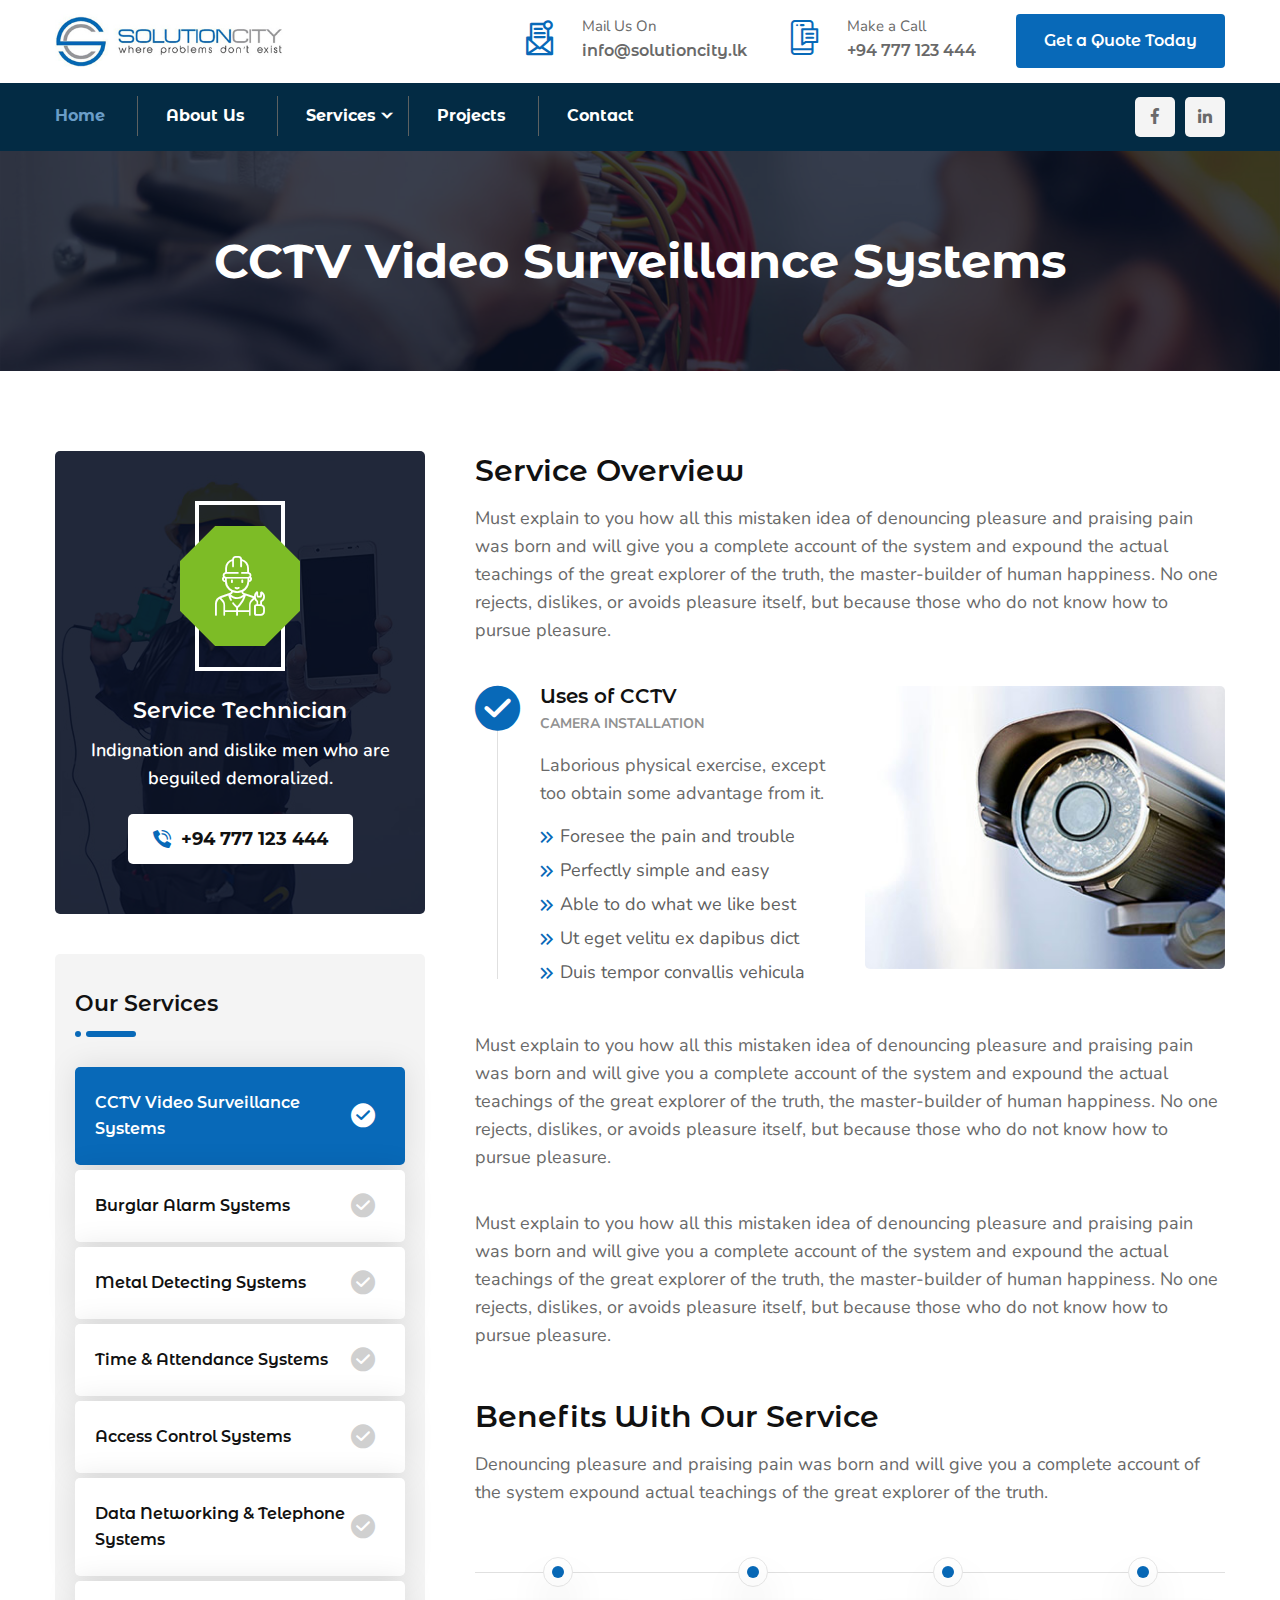
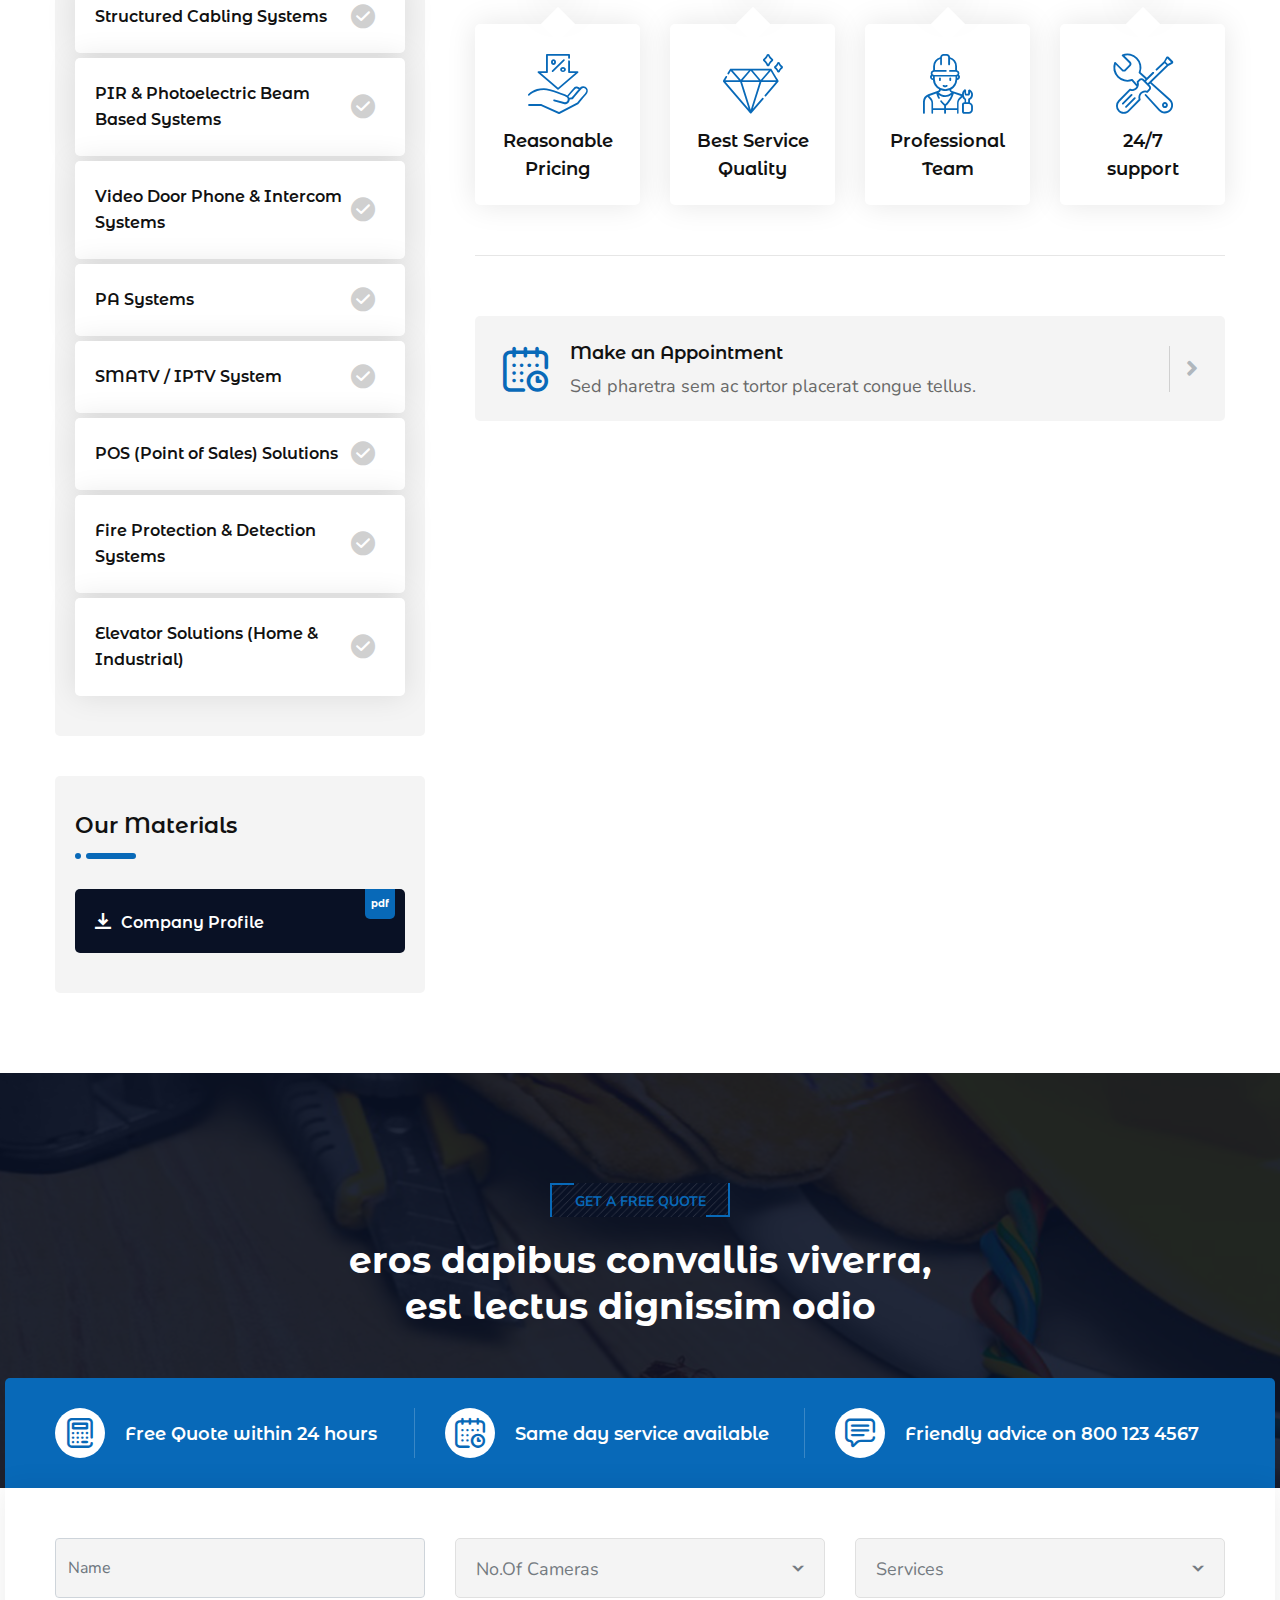
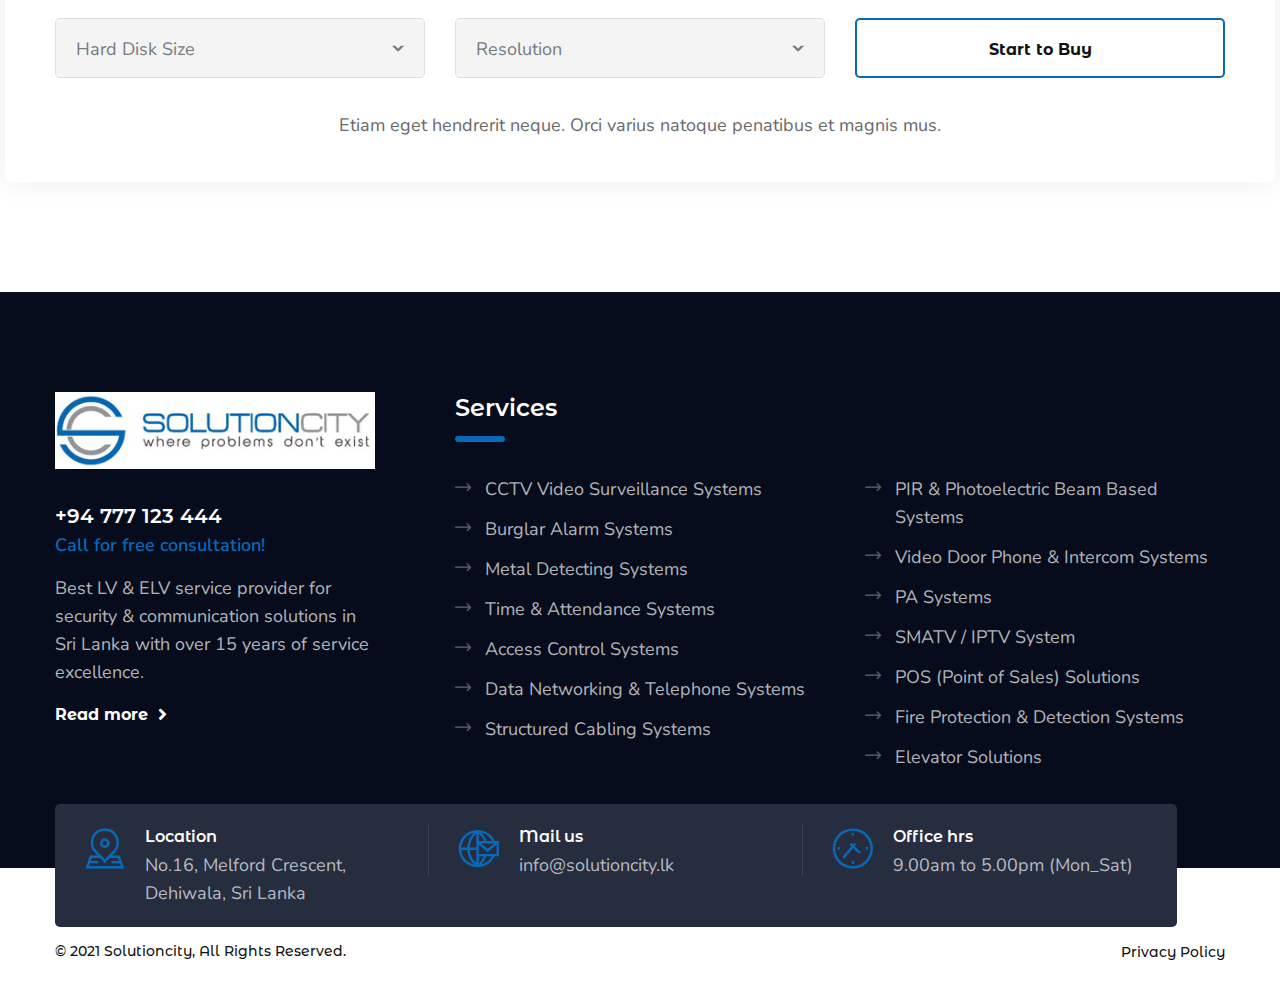
<file: service-details.html>
<!DOCTYPE html>
<html lang="en">
<head>
<meta charset="utf-8">
<meta http-equiv="X-UA-Compatible" content="IE=edge">
<meta name="viewport" content="width=device-width, initial-scale=1.0, maximum-scale=1.0, user-scalable=0">

<title>Services | Solution City</title>

<!-- Fav Icon -->
<link rel="icon" href="assets/images/favicon.ico" type="image/x-icon">

<!-- Google Fonts -->
<link href="https://fonts.googleapis.com/css2?family=Nunito:ital,wght@0,300;0,400;0,600;0,700;0,800;0,900;1,300;1,400;1,600;1,700;1,800;1,900&display=swap" rel="stylesheet">
<link href="https://fonts.googleapis.com/css2?family=Montserrat+Alternates:ital,wght@0,300;0,400;0,500;0,600;0,700;0,800;0,900;1,300;1,400;1,500;1,600;1,700;1,800;1,900&display=swap" rel="stylesheet">

<!-- Stylesheets -->
<link href="assets/css/font-awesome-all.css" rel="stylesheet">
<link href="assets/css/flaticon.css" rel="stylesheet">
<link href="assets/css/owl.css" rel="stylesheet">
<link href="assets/css/bootstrap.css" rel="stylesheet">
<link href="assets/css/jquery.fancybox.min.css" rel="stylesheet">
<link href="assets/css/animate.css" rel="stylesheet">
<link href="assets/css/nice-select.css" rel="stylesheet">
<link href="assets/css/color.css" rel="stylesheet">
<link href="assets/css/style.css" rel="stylesheet">
<link href="assets/css/responsive.css" rel="stylesheet">

</head>


<!-- page wrapper -->
<body>

    <div class="boxed_wrapper">


        <!-- main header -->
        <header class="main-header style-one">
            <!-- mobile-header-info -->
            <div class="page-header-mobile-info">
                <div class="page-header-mobile-info-content">
                    <div class="header-upper">
                        <div class="auto-container">
                            <div class="upper-inner clearfix">
                                <div class="logo-box pull-left">
                                    <figure class="logo"><a href="index.html"><img
                                            src="assets/images/Solution-City-Logo.jpg" alt=""></a>
                                    </figure>
                                </div>
                                <ul class="info-list clearfix pull-right">
                                    <li>
                                        <i class="icon-email"></i>
                                        <p>Mail Us On</p>
                                        <h5><a href="mailto:info@solutioncity.lk">info@solutioncity.lk</a></h5>
                                    </li>
                                    <li>
                                        <i class="icon-smartphone"></i>
                                        <p>Make a Call</p>
                                        <h5><a href="tel:+94777 123444">+94 777 123 444</a></h5>
                                    </li>
                                    <li class="btn-box">
                                        <a href="index.html" class="theme-btn style-one">Get a Quote Today</a>
                                    </li>
                                </ul>
                            </div>
                        </div>
                    </div>
                </div>
                <div class="toggle-box clearfix">
                    <div class="page-header-mobile-info-toggle"></div>
                    <div class="btn-box">
                        <a href="index.html" class="theme-btn style-one">Get a Quote Today</a>
                    </div>
                </div>
            </div>

            <!-- header-upper -->
            <div class="header-upper auto-hidden">
                <div class="auto-container">
                    <div class="upper-inner clearfix">
                        <div class="logo-box pull-left">
                            <figure class="logo"><a href="index.html"><img src="assets/images/Solution-City-Logo.jpg"
                                                                           alt=""></a></figure>
                        </div>
                        <ul class="info-list clearfix pull-right">
                            <li>
                                <i class="icon-email"></i>
                                <p>Mail Us On</p>
                                <h5><a href="mailto:info@solutioncity.lk">info@solutioncity.lk</a></h5>
                            </li>
                            <li>
                                <i class="icon-smartphone"></i>
                                <p>Make a Call</p>
                                <h5><a href="tel:+94777123444">+94 777 123 444</a></h5>
                            </li>
                            <li class="btn-box">
                                <a href="index.html" class="theme-btn style-one">Get a Quote Today</a>
                            </li>
                        </ul>
                    </div>
                </div>
            </div>

            <!-- header-lower -->
            <div class="header-lower">
                <div class="auto-container">
                    <div class="outer-box clearfix">
                        <div class="menu-area clearfix pull-left">
                            <!--Mobile Navigation Toggler-->
                            <div class="mobile-nav-toggler">
                                <i class="icon-bar"></i>
                                <i class="icon-bar"></i>
                                <i class="icon-bar"></i>
                            </div>
                            <nav class="main-menu navbar-expand-md navbar-light">
                                <div class="collapse navbar-collapse show clearfix" id="navbarSupportedContent">
                                    <ul class="navigation clearfix">
                                        <li class="current"><a href="index.html">Home</a></li>
                                        <li><a href="about.html">About Us</a></li>
                                        <li class="dropdown"><a href="service.html">Services</a>
                                            <ul>
                                                <li><a href="service-details.html">CCTV Video Surveillance Systems</a></li>
                                                <li><a href="#">Burglar Alarm Systems </a></li>
                                                <li><a href="#">Metal Detecting Systems</a></li>
                                                <li><a href="#">Time & Attendance Systems</a></li>
                                                <li><a href="#">Access Control Systems </a></li>
                                                <li><a href="#">Data Networking & Telephone Systems
                                                    (PABX)</a></li>
                                                <li><a href="#">Structured Cabling Systems</a></li>
                                                <li><a href="#">PIR & Photoelectric Beam Based
                                                    Systems</a></li>
                                                <li><a href="#">Video Door Phone & Intercom Systems</a>
                                                </li>
                                                <li><a href="#">PA Systems </a></li>
                                                <li><a href="#">SMATV / IPTV System</a></li>
                                                <li><a href="#">POS (Point of Sales) Solutions</a></li>
                                            </ul>
                                        </li>
                                        <li><a href="project.html">Projects</a></li>
                                        <li><a href="contact.html">Contact</a></li>

                                    </ul>
                                </div>
                            </nav>
                        </div>
                        <div class="menu-right-content clearfix pull-right">
                            <ul class="social-style-one clearfix">
                                <li><a href="https://www.facebook.com/SolutionCityServicers" target="_blank"><i
                                        class="fab fa-facebook-f"></i></a></li>
                                <li><a href="https://www.linkedin.com/in/solution-city-7812b6101/" target="_blank"><i
                                        class="fab fa-linkedin-in"></i></a></li>
                            </ul>
                        </div>
                    </div>
                </div>
            </div>

            <!--sticky Header-->
            <div class="sticky-header">
                <div class="auto-container">
                    <div class="outer-box clearfix">
                        <div class="menu-area pull-left">
                            <nav class="main-menu clearfix">
                                <!--Keep This Empty / Menu will come through Javascript-->
                            </nav>
                        </div>
                        <div class="menu-right-content clearfix pull-right">
                            <ul class="social-style-one clearfix">
                                <li><a href="index.html"><i class="fab fa-facebook-f"></i></a></li>
                                <li><a href="index.html"><i class="fab fa-linkedin-in"></i></a></li>
                            </ul>
                        </div>
                    </div>
                </div>
            </div>
        </header>
        <!-- main-header end -->

        <!-- Mobile Menu  -->
        <div class="mobile-menu">
            <div class="menu-backdrop"></div>
            <div class="close-btn"><i class="fas fa-times"></i></div>

            <nav class="menu-box">
                <div class="nav-logo"><a href="index.html"><img src="assets/images/Solution-City-Logo.jpg" alt="" title=""></a>
                </div>
                <div class="menu-outer">
                    <!--Here Menu Will Come Automatically Via Javascript / Same Menu as in Header--></div>
                <div class="contact-info">
                    <h4>Contact Info</h4>
                    <ul>
                        <li>No.16, Melford Crescent, Dehiwala, Sri Lanka</li>
                        <li><a href="tel:+8801682648101">+94 777 123 444</a></li>
                        <li><a href="mailto:info@example.com">info@solutioncity.lk</a></li>
                    </ul>
                </div>
                <div class="social-links">
                    <ul class="clearfix">
                        <li><a href="https://www.facebook.com/SolutionCityServicers" target="_blank"><span
                                class="fab fa-facebook-square"></span></a></li>
                        <li><a href="https://www.linkedin.com/in/solution-city-7812b6101/" target="_blank"><span
                                class="fab fa-linkedin"></span></a></li>
                    </ul>
                </div>
            </nav>
        </div>
        <!-- End Mobile Menu -->


        <!-- Page Title -->
        <section class="page-title" style="background-image: url(assets/images/background/about-page-background.jpg);">
            <div class="auto-container">
                <div class="content-box">
                    <div class="title">
                        <h1>CCTV Video Surveillance Systems </h1>
                    </div>

                </div>
            </div>
        </section>
        <!-- End Page Title -->


        <!-- service-details -->
        <section class="service-details sec-pad">
            <div class="auto-container">
                <div class="row clearfix">
                    <div class="col-lg-4 col-md-12 col-sm-12 sidebar-side">
                        <div class="service-sidebar default-sidebar">
                            <div class="support-widget centred">
                                <div class="inner-box" style="background-image: url(assets/images/background/support-img.jpg);">
                                    <div class="content-box">
                                        <div class="icon-box">
                                            <i class="icon-worker"></i>
                                            <div class="icon-bg" style="background-image: url(assets/images/icons/icon-bg.png);"></div>
                                        </div>
                                        <h3>Service Technician</h3>
                                        <p>Indignation and dislike men who are beguiled demoralized.</p>
                                        <a href="tel:+94777123444"><i class="icon-phone-call"></i>+94 777 123 444</a>
                                    </div>
                                </div>
                            </div>
                            <div class="sidebar-widget category-widget">
                                <div class="widget-title">
                                    <h3>Our Services</h3>
                                </div>
                                <div class="widget-content">
                                    <ul class="category-list clearfix">
                                        <li><a href="#" class="current">CCTV Video Surveillance <br>Systems<i class="icon-checked"></i></a></li>
                                        <li><a href="#">Burglar Alarm Systems<i class="icon-checked"></i></a></li>
                                        <li><a href="#">Metal Detecting Systems<i class="icon-checked"></i></a></li>
                                        <li><a href="#">Time & Attendance Systems<i class="icon-checked"></i></a></li>
                                        <li><a href="#">Access Control Systems<i class="icon-checked"></i></a></li>
                                        <li><a href="#">Data Networking & Telephone Systems <i class="icon-checked"></i></a></li>
                                        <li><a href="#">Structured Cabling Systems<i class="icon-checked"></i></a></li>
                                        <li><a href="#">PIR & Photoelectric Beam <br> Based Systems<i class="icon-checked"></i></a></li>
                                        <li><a href="#">Video Door Phone & Intercom Systems<i class="icon-checked"></i></a></li>
                                        <li><a href="#">PA Systems<i class="icon-checked"></i></a></li>
                                        <li><a href="#">SMATV / IPTV System<i class="icon-checked"></i></a></li>
                                        <li><a href="#">POS (Point of Sales) Solutions<i class="icon-checked"></i></a></li>
                                        <li><a href="#">Fire Protection & Detection Systems<i class="icon-checked"></i></a></li>
                                        <li><a href="#">Elevator Solutions (Home & Industrial)<i class="icon-checked"></i></a></li>

                                    </ul>
                                </div>
                            </div>
                            <div class="sidebar-widget download-widget">
                                <div class="widget-title">
                                    <h3>Our Materials</h3>
                                </div>
                                <ul class="download-list clearfix">
                                    <li><a href="service-details.html"><i class="icon-down-arrow"></i>Company Profile<span>pdf</span></a></li>
                                </ul>
                            </div>
                        </div>
                    </div>
                    <div class="col-lg-8 col-md-12 col-sm-12 content-side">
                        <div class="service-details-content">
                            <div class="content-one">
                                <div class="text">
                                    <h2>Service Overview</h2>
                                    <p>Must explain to you how all this mistaken idea of denouncing pleasure and praising
                                        pain was born and will give you a complete account of the system and expound the actual
                                        teachings of the great explorer of the truth, the master-builder of human happiness.
                                        No one rejects, dislikes, or avoids pleasure itself, but because those who do not know
                                        how to pursue pleasure.</p>
                                </div>
                            </div>
                            <div class="content-two">
                                <div class="inner-box">
                                    <div class="row clearfix">
                                        <div class="col-lg-6 col-md-6 col-sm-12 text-column">
                                            <div class="text">
                                                <div class="icon-box"><i class="icon-checked"></i></div>
                                                <h4>Uses of CCTV</h4>
                                                <span>camera Installation</span>
                                                <p>Laborious physical exercise, except too obtain some advantage from it.</p>
                                                <ul class="list clearfix">
                                                    <li>Foresee the pain and trouble</li>
                                                    <li>Perfectly simple and easy</li>
                                                    <li>Able to do what we like best</li>
                                                    <li>Ut eget velitu ex dapibus dict</li>
                                                    <li>Duis tempor convallis vehicula</li>
                                                </ul>
                                            </div>
                                        </div>
                                        <div class="col-lg-6 col-md-6 col-sm-12 image-column">
                                            <figure class="image-box"><img src="assets/images/service-details/cctv.jpg" alt=""></figure>
                                        </div>
                                    </div>
                                </div>
                            </div>
                            <div class="content-para">
                                <div class="inner-box">
                                    <p>Must explain to you how all this mistaken idea of denouncing pleasure and praising
                                        pain was born and will give you a complete account of the system and expound the actual
                                        teachings of the great explorer of the truth, the master-builder of human happiness.
                                        No one rejects, dislikes, or avoids pleasure itself, but because those who do not know
                                        how to pursue pleasure.</p>
                                </div>
                                <div class="inner-box">
                                    <p>Must explain to you how all this mistaken idea of denouncing pleasure and praising
                                        pain was born and will give you a complete account of the system and expound the actual
                                        teachings of the great explorer of the truth, the master-builder of human happiness.
                                        No one rejects, dislikes, or avoids pleasure itself, but because those who do not know
                                        how to pursue pleasure.</p>
                                </div>
                            </div>
                            <div class="content-three">
                                <div class="text">
                                    <h2>Benefits With Our Service</h2>
                                    <p>Denouncing pleasure and praising pain was born and will give you a complete account of the system expound actual teachings of the great explorer of the truth.</p>
                                </div>
                                <div class="inner-box">
                                    <div class="row clearfix">
                                        <div class="col-lg-3 col-md-6 col-sm-12 single-column">
                                            <div class="single-item">
                                                <div class="content-box">
                                                    <div class="dot-box"></div>
                                                    <div class="inner">
                                                        <div class="icon-box"><i class="icon-discount"></i></div>
                                                        <h5>Reasonable Pricing</h5>
                                                    </div>
                                                </div>
                                                <div class="overlay-content">
                                                    <div class="dot-box"></div>
                                                    <h5>Reasonable Pricing</h5>
                                                    <p>which is same as saying through shrinking.</p>
                                                </div>
                                            </div>
                                        </div>
                                        <div class="col-lg-3 col-md-6 col-sm-12 single-column">
                                            <div class="single-item">
                                                <div class="content-box">
                                                    <div class="dot-box"></div>
                                                    <div class="inner">
                                                        <div class="icon-box"><i class="icon-value"></i></div>
                                                        <h5>Best Service Quality</h5>
                                                    </div>
                                                </div>
                                                <div class="overlay-content">
                                                    <div class="dot-box"></div>
                                                    <h5>Best Service Quality</h5>
                                                    <p>which is same as saying through shrinking.</p>
                                                </div>
                                            </div>
                                        </div>
                                        <div class="col-lg-3 col-md-6 col-sm-12 single-column">
                                            <div class="single-item">
                                                <div class="content-box">
                                                    <div class="dot-box"></div>
                                                    <div class="inner">
                                                        <div class="icon-box"><i class="icon-worker"></i></div>
                                                        <h5>Professional Team</h5>
                                                    </div>
                                                </div>
                                                <div class="overlay-content">
                                                    <div class="dot-box"></div>
                                                    <h5>Professional Team</h5>
                                                    <p>which is same as saying through shrinking.</p>
                                                </div>
                                            </div>
                                        </div>
                                        <div class="col-lg-3 col-md-6 col-sm-12 single-column">
                                            <div class="single-item">
                                                <div class="content-box">
                                                    <div class="dot-box"></div>
                                                    <div class="inner">
                                                        <div class="icon-box"><i class="icon-settings"></i></div>
                                                        <h5>24/7 <br />support</h5>
                                                    </div>
                                                </div>
                                                <div class="overlay-content">
                                                    <div class="dot-box"></div>
                                                    <h5>24/7 <br />support</h5>
                                                    <p>which is same as saying through shrinking.</p>
                                                </div>
                                            </div>
                                        </div>
                                    </div>
                                </div>
                            </div>
                            <div class="content-four">
                                <div class="row clearfix">
                                    <!--<div class="col-lg-6 col-md-6 col-sm-12 single-column">
                                        <div class="single-item">
                                            <div class="icon-box"><i class="icon-calculator"></i></div>
                                            <h5>Get Your <br />Free Estimation</h5>
                                            <div class="link"><a href="service-details.html"><i class="fas fa-angle-right"></i></a></div>
                                        </div>
                                    </div>-->
                                    <div class="col-lg-12 col-md-12 col-sm-12 single-column">
                                        <div class="single-item">
                                            <div class="icon-box"><i class="icon-calendar"></i></div>
                                            <h5>Make an Appointment</h5>
                                            <p>Sed pharetra sem ac tortor placerat congue tellus.</p>
                                            <div class="link"><a href="service-details.html"><i class="fas fa-angle-right"></i></a></div>
                                        </div>
                                    </div>
                                </div>
                            </div>
                        </div>
                    </div>
                </div>
            </div>
        </section>
        <!-- service-details end -->

        <!-- estimation-section -->
        <section class="estimation-section">
            <div class="bg-layer"
                 style="background-image: url(assets/images/background/Electrician-background-img.jpg);"></div>
            <div class="auto-container">
                <div class="sec-title centred light">
                    <div class="top-title">
                        <div class="shape">
                            <div class="line line-1"></div>
                            <div class="line line-2"></div>
                            <div class="line line-3"></div>
                            <div class="line line-4"></div>
                            <div class="bg-shape" style="background-image: url(assets/images/icons/bg-shape-4.png);"></div>
                        </div>
                        <p>Get a Free Quote</p>
                    </div>
                    <h2>eros dapibus convallis viverra,<br> est lectus dignissim odio</h2>
                </div>
                <div class="inner-content">
                    <div class="title-box">
                        <ul class="list clearfix">
                            <li>
                                <div class="icon-box"><i class="icon-calculator"></i></div>
                                <h5>Free Quote within 24 hours</h5>
                            </li>
                            <li>
                                <div class="icon-box"><i class="icon-calendar"></i></div>
                                <h5>Same day service available</h5>
                            </li>
                            <li>
                                <div class="icon-box"><i class="icon-chat-1"></i></div>
                                <h5>Friendly advice on 800 123 4567</h5>
                            </li>
                        </ul>
                    </div>
                    <div class="inner-box">
                        <div class="row clearfix">
                            <div class="col-lg-4 col-md-6 col-sm-12 single-column">
                                <div class="select-box">
                                    <input type="email" class="form-control" id="quote-txt" aria-describedby="emailHelp" placeholder="Name">
                                </div>
                            </div>
                            <div class="col-lg-4 col-md-6 col-sm-12 single-column">
                                <div class="select-box">
                                    <select class="wide">
                                        <option data-display="No.Of Cameras">No.Of Cameras</option>
                                        <option value="1">01</option>
                                        <option value="2">02</option>
                                        <option value="3">03</option>
                                        <option value="4">04</option>
                                    </select>
                                </div>
                            </div>
                            <div class="col-lg-4 col-md-6 col-sm-12 single-column">
                                <div class="select-box">
                                    <select class="wide">
                                        <option data-display="Services">Services</option>
                                        <option value="1">CCTV Video Surveillance Systems</option>
                                        <option value="2">Burglar Alarm Systems</option>
                                        <option value="3">Metal Detecting Systems</option>
                                        <option value="4">Time & Attendance Systems</option>
                                        <option value="5">Access Control Systems</option>
                                        <option value="6">Data & Telephone Systems</option>
                                        <option value="7">Structured CablingSystems</option>
                                        <option value="8">PIR & Photoelectricbeam based systems</option>
                                        <option value="9">Video Door Phone & Intercom Systems</option>
                                        <option value="10">PA Systems</option>
                                        <option value="11">SMATV / IPTV System</option>
                                        <option value="12">POS (Point of Sales) Solutions</option>
                                        <option value="13">Fire Protection & Detection Systems</option>
                                        <option value="14">Elevator Solutions (Home & Industrial)</option>
                                    </select>
                                </div>
                            </div>

                            <div class="col-lg-4 col-md-6 col-sm-12 single-column">
                                <div class="select-box">
                                    <select class="wide">
                                        <option data-display="Hard Disk Size">Hard Disk Size</option>
                                        <option value="1">300 GB</option>
                                        <option value="2">500 GB</option>
                                        <option value="3">1 TB</option>
                                        <option value="4">2 TB</option>
                                    </select>
                                </div>
                            </div>
                            <div class="col-lg-4 col-md-6 col-sm-12 single-column">
                                <div class="select-box">
                                    <select class="wide">
                                        <option data-display="Resolution">Resolution</option>
                                        <option value="1">720*1080</option>
                                        <option value="2">1080*1920</option>
                                        <option value="3">4K</option>
                                        <option value="4">8K</option>
                                    </select>
                                </div>
                            </div>
                            <div class="col-lg-4 col-md-6 col-sm-12 single-column">
                                <div class="btn-box">
                                    <a href="index.html">Start to Buy</a>
                                </div>
                            </div>
                        </div>
                        <div class="text centred"><p>Etiam eget hendrerit neque. Orci varius natoque penatibus et magnis
                            mus.</p></div>
                    </div>
                </div>
            </div>
        </section>
        <!-- estimation-section end -->


        <!-- main-footer -->
        <footer class="main-footer">
            <div class="footer-top">
                <div class="auto-container">
                    <div class="widget-section">
                        <div class="row clearfix">
                            <div class="col-lg-4 col-md-6 col-sm-12 footer-column">
                                <div class="footer-widget logo-widget">
                                    <figure class="footer-logo"><a href="index.html"><img
                                            src="assets/images/Solution-City-Logo.jpg" alt=""></a></figure>
                                    <div class="support-box">
                                        <h4><a href="tel:+94777123444">+94 777 123 444</a></h4>
                                        <p>Call for free consultation!</p>
                                    </div>
                                    <div class="text">
                                        <p>Best LV & ELV service provider for security & communication solutions in Sri Lanka
                                            with over 15 years of service excellence.</p>
                                        <a href="#">Read more<i class="fas fa-angle-right"></i></a>
                                    </div>
                                </div>
                            </div>
                            <div class="col-lg-8 col-md-6 col-sm-12 footer-column">
                                <div class="footer-widget links-widget">
                                    <div class="widget-title">
                                        <h3>Services</h3>
                                    </div>
                                    <div class="widget-content clearfix">
                                        <ul class="links-list clearfix">
                                            <li><a href="#">CCTV Video Surveillance Systems</a></li>
                                            <li><a href="#">Burglar Alarm Systems </a></li>
                                            <li><a href="#">Metal Detecting Systems</a></li>
                                            <li><a href="#">Time & Attendance Systems</a></li>
                                            <li><a href="#">Access Control Systems </a></li>
                                            <li><a href="#">Data Networking & Telephone Systems </a></li>
                                            <li><a href="#">Structured Cabling Systems</a></li>
                                        </ul>
                                        <ul class="links-list clearfix pl-25">
                                            <li><a href="#">PIR & Photoelectric Beam Based Systems</a></li>
                                            <li><a href="#">Video Door Phone & Intercom Systems</a></li>
                                            <li><a href="#">PA Systems </a></li>
                                            <li><a href="#">SMATV / IPTV System</a></li>
                                            <li><a href="#">POS (Point of Sales) Solutions</a></li>
                                            <li><a href="#">Fire Protection & Detection Systems</a></li>
                                            <li><a href="#">Elevator Solutions</a></li>
                                        </ul>
                                    </div>
                                </div>
                            </div>
                        </div>
                        <div class="footer-info">
                            <ul class="info-list clearfix">
                                <li>
                                    <i class="icon-location"></i>
                                    <h6>Location</h6>
                                    <p>No.16, Melford Crescent, Dehiwala, Sri Lanka</p>
                                </li>
                                <li>
                                    <i class="icon-email-1"></i>
                                    <h6>Mail us</h6>
                                    <p><a href="mailto:info@solutioncity.lk">info@solutioncity.lk</a></p>
                                </li>
                                <li>
                                    <i class="icon-clock"></i>
                                    <h6>Office hrs</h6>
                                    <p>9.00am to 5.00pm (Mon_Sat)</p>
                                </li>
                            </ul>
                        </div>
                    </div>
                </div>
            </div>
            <div class="footer-bottom">
                <div class="auto-container">
                    <div class="bottom-inner clearfix">
                        <div class="copyright pull-left">
                            <p>&copy; 2021 <a href="index.html">Solutioncity</a>, All Rights Reserved.</p>
                        </div>
                        <ul class="footer-nav pull-right clearfix">
                            <li><a href="#">Privacy Policy</a></li>
                        </ul>
                    </div>
                </div>
            </div>
        </footer>
        <!-- main-footer end -->



        <!--Scroll to top-->
        <button class="scroll-top scroll-to-target" data-target="html">
            <span class="fal fa-angle-up"></span>
        </button>
    </div>


    <!-- jequery plugins -->
    <script src="assets/js/jquery.js"></script>
    <script src="assets/js/popper.min.js"></script>
    <script src="assets/js/bootstrap.min.js"></script>
    <script src="assets/js/owl.js"></script>
    <script src="assets/js/wow.js"></script>
    <script src="assets/js/validation.js"></script>
    <script src="assets/js/jquery.fancybox.js"></script>
    <script src="assets/js/appear.js"></script>
    <script src="assets/js/scrollbar.js"></script>
    <script src="assets/js/jquery.nice-select.min.js"></script>

    <!-- main-js -->
    <script src="assets/js/script.js"></script>

</body><!-- End of .page_wrapper -->
</html>
</file>
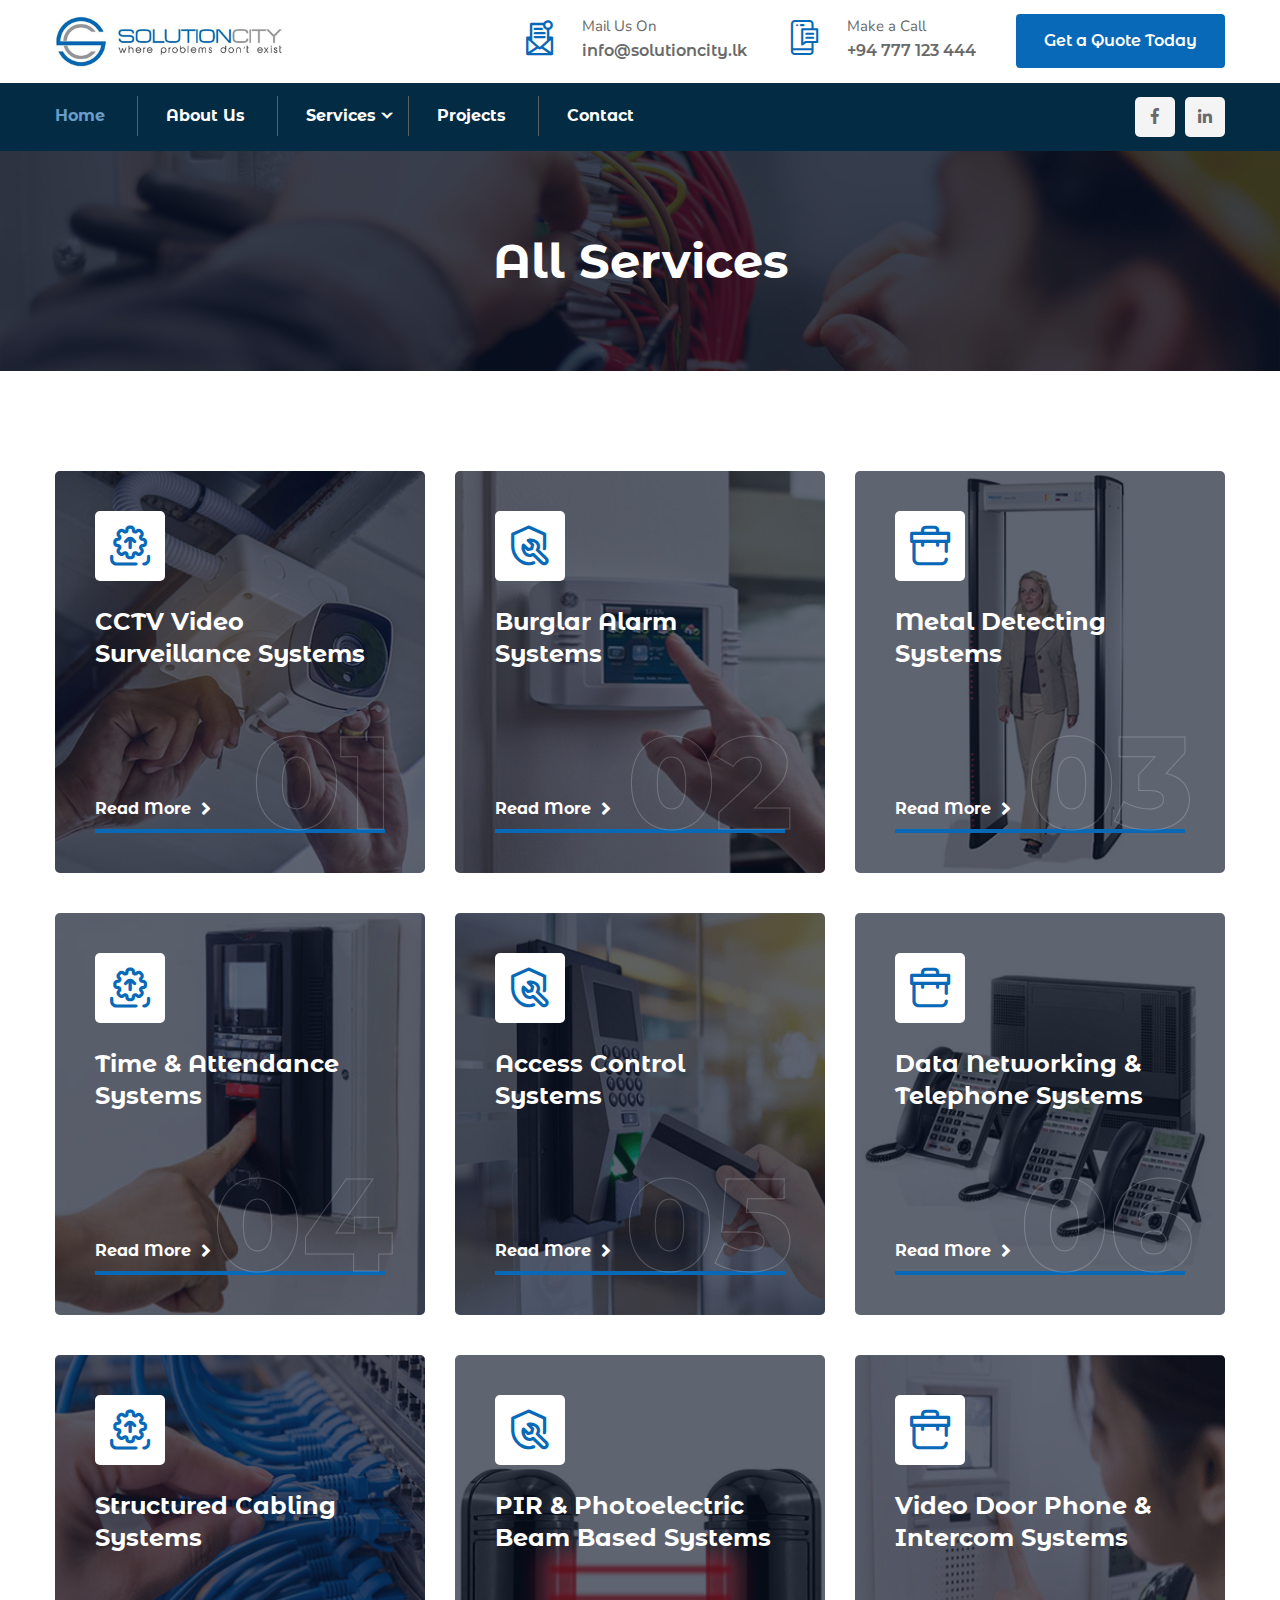
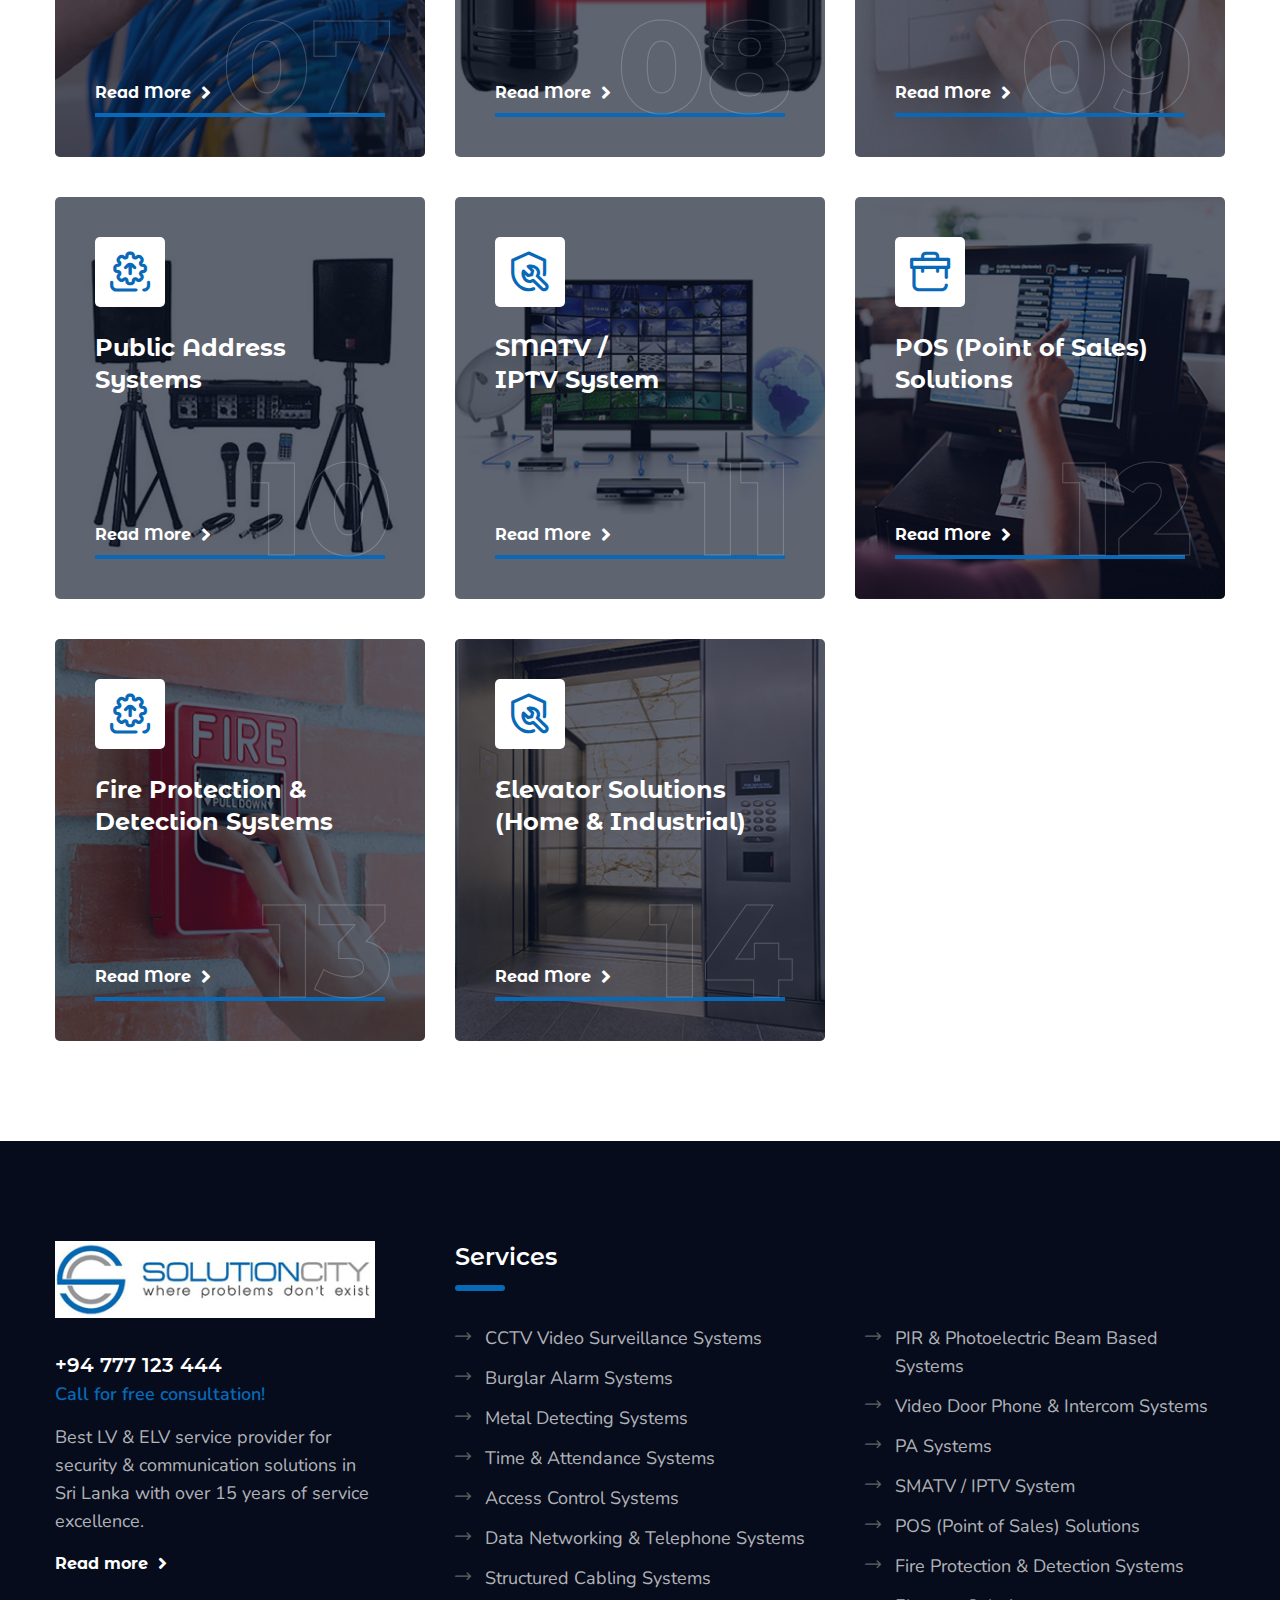
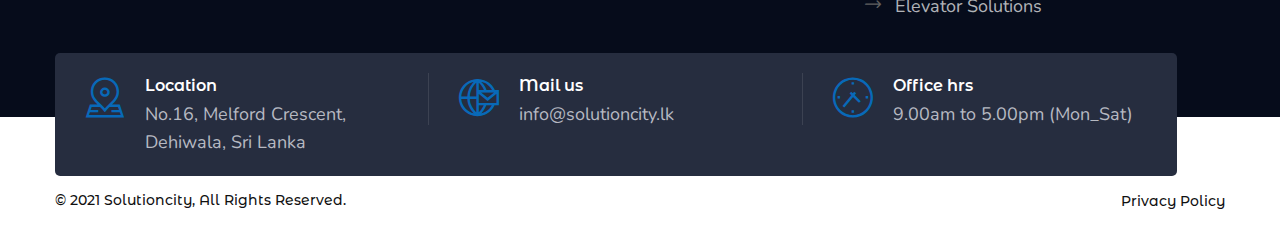
<file: service.html>
<!DOCTYPE html>
<html lang="en">
<head>
<meta charset="utf-8">
<meta http-equiv="X-UA-Compatible" content="IE=edge">
<meta name="viewport" content="width=device-width, initial-scale=1.0, maximum-scale=1.0, user-scalable=0">

<title>Services | Solution City</title>

<!-- Fav Icon -->
<link rel="icon" href="assets/images/favicon.ico" type="image/x-icon">

<!-- Google Fonts -->
<link href="https://fonts.googleapis.com/css2?family=Nunito:ital,wght@0,300;0,400;0,600;0,700;0,800;0,900;1,300;1,400;1,600;1,700;1,800;1,900&display=swap" rel="stylesheet">
<link href="https://fonts.googleapis.com/css2?family=Montserrat+Alternates:ital,wght@0,300;0,400;0,500;0,600;0,700;0,800;0,900;1,300;1,400;1,500;1,600;1,700;1,800;1,900&display=swap" rel="stylesheet">

<!-- Stylesheets -->
<link href="assets/css/font-awesome-all.css" rel="stylesheet">
<link href="assets/css/flaticon.css" rel="stylesheet">
<link href="assets/css/owl.css" rel="stylesheet">
<link href="assets/css/bootstrap.css" rel="stylesheet">
<link href="assets/css/jquery.fancybox.min.css" rel="stylesheet">
<link href="assets/css/animate.css" rel="stylesheet">
<link href="assets/css/nice-select.css" rel="stylesheet">
<link href="assets/css/color.css" rel="stylesheet">
<link href="assets/css/style.css" rel="stylesheet">
<link href="assets/css/responsive.css" rel="stylesheet">

</head>


<!-- page wrapper -->
<body>

    <div class="boxed_wrapper">


        <!-- main header -->
        <header class="main-header style-one">
            <!-- mobile-header-info -->
            <div class="page-header-mobile-info">
                <div class="page-header-mobile-info-content">
                    <div class="header-upper">
                        <div class="auto-container">
                            <div class="upper-inner clearfix">
                                <div class="logo-box pull-left">
                                    <figure class="logo"><a href="index.html"><img
                                            src="assets/images/Solution-City-Logo.jpg" alt=""></a>
                                    </figure>
                                </div>
                                <ul class="info-list clearfix pull-right">
                                    <li>
                                        <i class="icon-email"></i>
                                        <p>Mail Us On</p>
                                        <h5><a href="mailto:info@solutioncity.lk">info@solutioncity.lk</a></h5>
                                    </li>
                                    <li>
                                        <i class="icon-smartphone"></i>
                                        <p>Make a Call</p>
                                        <h5><a href="tel:+94777 123444">+94 777 123 444</a></h5>
                                    </li>
                                    <li class="btn-box">
                                        <a href="index.html" class="theme-btn style-one">Get a Quote Today</a>
                                    </li>
                                </ul>
                            </div>
                        </div>
                    </div>
                </div>
                <div class="toggle-box clearfix">
                    <div class="page-header-mobile-info-toggle"></div>
                    <div class="btn-box">
                        <a href="index.html" class="theme-btn style-one">Get a Quote Today</a>
                    </div>
                </div>
            </div>

            <!-- header-upper -->
            <div class="header-upper auto-hidden">
                <div class="auto-container">
                    <div class="upper-inner clearfix">
                        <div class="logo-box pull-left">
                            <figure class="logo"><a href="index.html"><img src="assets/images/Solution-City-Logo.jpg"
                                                                           alt=""></a></figure>
                        </div>
                        <ul class="info-list clearfix pull-right">
                            <li>
                                <i class="icon-email"></i>
                                <p>Mail Us On</p>
                                <h5><a href="mailto:info@solutioncity.lk">info@solutioncity.lk</a></h5>
                            </li>
                            <li>
                                <i class="icon-smartphone"></i>
                                <p>Make a Call</p>
                                <h5><a href="tel:+94777123444">+94 777 123 444</a></h5>
                            </li>
                            <li class="btn-box">
                                <a href="index.html" class="theme-btn style-one">Get a Quote Today</a>
                            </li>
                        </ul>
                    </div>
                </div>
            </div>

            <!-- header-lower -->
            <div class="header-lower">
                <div class="auto-container">
                    <div class="outer-box clearfix">
                        <div class="menu-area clearfix pull-left">
                            <!--Mobile Navigation Toggler-->
                            <div class="mobile-nav-toggler">
                                <i class="icon-bar"></i>
                                <i class="icon-bar"></i>
                                <i class="icon-bar"></i>
                            </div>
                            <nav class="main-menu navbar-expand-md navbar-light">
                                <div class="collapse navbar-collapse show clearfix" id="navbarSupportedContent">
                                    <ul class="navigation clearfix">
                                        <li class="current"><a href="index.html">Home</a></li>
                                        <li><a href="about.html">About Us</a></li>
                                        <li class="dropdown"><a href="service.html">Services</a>
                                            <ul>
                                                <li><a href="service-details.html">CCTV Video Surveillance Systems</a></li>
                                                <li><a href="#">Burglar Alarm Systems </a></li>
                                                <li><a href="#">Metal Detecting Systems</a></li>
                                                <li><a href="#">Time & Attendance Systems</a></li>
                                                <li><a href="#">Access Control Systems </a></li>
                                                <li><a href="#">Data Networking & Telephone Systems
                                                    (PABX)</a></li>
                                                <li><a href="#">Structured Cabling Systems</a></li>
                                                <li><a href="#">PIR & Photoelectric Beam Based
                                                    Systems</a></li>
                                                <li><a href="#">Video Door Phone & Intercom Systems</a>
                                                </li>
                                                <li><a href="#">PA Systems </a></li>
                                                <li><a href="#">SMATV / IPTV System</a></li>
                                                <li><a href="#">POS (Point of Sales) Solutions</a></li>
                                            </ul>
                                        </li>
                                        <li><a href="project.html">Projects</a></li>
                                        <li><a href="contact.html">Contact</a></li>

                                    </ul>
                                </div>
                            </nav>
                        </div>
                        <div class="menu-right-content clearfix pull-right">
                            <ul class="social-style-one clearfix">
                                <li><a href="https://www.facebook.com/SolutionCityServicers" target="_blank"><i
                                        class="fab fa-facebook-f"></i></a></li>
                                <li><a href="https://www.linkedin.com/in/solution-city-7812b6101/" target="_blank"><i
                                        class="fab fa-linkedin-in"></i></a></li>
                            </ul>
                        </div>
                    </div>
                </div>
            </div>

            <!--sticky Header-->
            <div class="sticky-header">
                <div class="auto-container">
                    <div class="outer-box clearfix">
                        <div class="menu-area pull-left">
                            <nav class="main-menu clearfix">
                                <!--Keep This Empty / Menu will come through Javascript-->
                            </nav>
                        </div>
                        <div class="menu-right-content clearfix pull-right">
                            <ul class="social-style-one clearfix">
                                <li><a href="index.html"><i class="fab fa-facebook-f"></i></a></li>
                                <li><a href="index.html"><i class="fab fa-linkedin-in"></i></a></li>
                            </ul>
                        </div>
                    </div>
                </div>
            </div>
        </header>
        <!-- main-header end -->

        <!-- Mobile Menu  -->
        <div class="mobile-menu">
            <div class="menu-backdrop"></div>
            <div class="close-btn"><i class="fas fa-times"></i></div>

            <nav class="menu-box">
                <div class="nav-logo"><a href="index.html"><img src="assets/images/Solution-City-Logo.jpg" alt="" title=""></a>
                </div>
                <div class="menu-outer">
                    <!--Here Menu Will Come Automatically Via Javascript / Same Menu as in Header--></div>
                <div class="contact-info">
                    <h4>Contact Info</h4>
                    <ul>
                        <li>No.16, Melford Crescent, Dehiwala, Sri Lanka</li>
                        <li><a href="tel:+8801682648101">+94 777 123 444</a></li>
                        <li><a href="mailto:info@example.com">info@solutioncity.lk</a></li>
                    </ul>
                </div>
                <div class="social-links">
                    <ul class="clearfix">
                        <li><a href="https://www.facebook.com/SolutionCityServicers" target="_blank"><span
                                class="fab fa-facebook-square"></span></a></li>
                        <li><a href="https://www.linkedin.com/in/solution-city-7812b6101/" target="_blank"><span
                                class="fab fa-linkedin"></span></a></li>
                    </ul>
                </div>
            </nav>
        </div>
        <!-- End Mobile Menu -->


        <!-- Page Title -->
        <section class="page-title" style="background-image: url(assets/images/background/about-page-background.jpg);">
            <div class="auto-container">
                <div class="content-box">
                    <div class="title">
                        <h1>All Services</h1>
                    </div>
                </div>
            </div>
        </section>
        <!-- End Page Title -->


        <!-- service-section -->
        <section class="service-section sec-pad">
            <div class="auto-container">
                <div class="row clearfix">
                    <div class="col-lg-4 col-md-6 col-sm-12 service-block">
                        <div class="service-block-one">
                            <div class="inner-box" style="background-image: url(assets/images/service/cctv-service-img.jpg);">
                                <div class="content-box">
                                    <div class="icon-box"><i class="icon-install"></i></div>
                                    <!--<span class="category">cctv</span>-->
                                    <h3>CCTV Video Surveillance Systems </h3>
                                    <div class="link"><a href="service-details.html">Read More<i class="fas fa-angle-right"></i></a></div>
                                    <span class="count">01</span>
                                </div>
                                <div class="overlay-content">
                                    <div class="icon-box"><i class="icon-install"></i></div>
                                    <!--<span class="category">cctv</span>-->
                                    <h3><a href="service-details.html">CCTV Video Surveillance Systems</a></h3>
                                    <p>Integer et tellus mattis, finibus nec a molestie.</p>
                                    <div class="btn-box"><a href="service-details.html">Read More<i class="fas fa-angle-right"></i></a></div>
                                    <span class="count">01</span>
                                </div>
                            </div>
                        </div>
                    </div>
                    <div class="col-lg-4 col-md-6 col-sm-12 service-block">
                        <div class="service-block-one">
                            <div class="inner-box"
                                 style="background-image: url(assets/images/service/burglar-service-img.jpg);">
                                <div class="content-box">
                                    <div class="icon-box"><i class="icon-support"></i></div>
                                    <h3>Burglar Alarm Systems </h3>
                                    <div class="link"><a href="#">Read More<i class="fas fa-angle-right"></i></a></div>
                                    <span class="count">02</span>
                                </div>
                                <div class="overlay-content">
                                    <div class="icon-box"><i class="icon-support"></i></div>
                                    <h3><a href="#">Burglar Alarm Systems </a></h3>
                                    <p>Curabitur rhoncus id erat a faucibus. Suspendisse ante magna.</p>
                                    <div class="btn-box"><a href="#">Read More<i class="fas fa-angle-right"></i></a></div>
                                    <span class="count">02</span>
                                </div>
                            </div>
                        </div>
                    </div>
                    <div class="col-lg-4 col-md-6 col-sm-12 service-block">
                        <div class="service-block-one">
                            <div class="inner-box"
                                 style="background-image: url(assets/images/service/metal-service-3-img.jpg);">
                                <div class="content-box">
                                    <div class="icon-box"><i class="icon-toolbox"></i></div>
                                    <h3>Metal Detecting Systems</h3>
                                    <div class="link"><a href="#">Read More<i class="fas fa-angle-right"></i></a></div>
                                    <span class="count">03</span>
                                </div>
                                <div class="overlay-content">
                                    <div class="icon-box"><i class="icon-toolbox"></i></div>
                                    <h3><a href="#">Metal Detecting Systems</a></h3>
                                    <p>Ornare vitae faucibus eu, posuere et purus.</p>
                                    <div class="btn-box"><a href="#">Read More<i class="fas fa-angle-right"></i></a></div>
                                    <span class="count">03</span>
                                </div>
                            </div>
                        </div>
                    </div>

                    <div class="col-lg-4 col-md-6 col-sm-12 service-block">
                        <div class="service-block-one">
                            <div class="inner-box"
                                 style="background-image: url(assets/images/service/attendance-service-img.jpg);">
                                <div class="content-box">
                                    <div class="icon-box"><i class="icon-install"></i></div>
                                    <h3>Time & Attendance Systems</h3>
                                    <div class="link"><a href="#">Read More<i class="fas fa-angle-right"></i></a></div>
                                    <span class="count">04</span>
                                </div>
                                <div class="overlay-content">
                                    <div class="icon-box"><i class="icon-install"></i></div>
                                    <h3><a href="#">Time & Attendance Systems</a></h3>
                                    <p>In condimentum nunc quam, Curabitur in dictum libero.</p>
                                    <div class="btn-box"><a href="#">Read More<i class="fas fa-angle-right"></i></a></div>
                                    <span class="count">04</span>
                                </div>
                            </div>
                        </div>
                    </div>
                    <div class="col-lg-4 col-md-6 col-sm-12 service-block">
                        <div class="service-block-one">
                            <div class="inner-box"
                                 style="background-image: url(assets/images/service/access-control-service-img.png);">
                                <div class="content-box">
                                    <div class="icon-box"><i class="icon-support"></i></div>
                                    <h3>Access Control Systems </h3>
                                    <div class="link"><a href="#">Read More<i class="fas fa-angle-right"></i></a></div>
                                    <span class="count">05</span>
                                </div>
                                <div class="overlay-content">
                                    <div class="icon-box"><i class="icon-support"></i></div>
                                    <h3><a href="#">Access Control Systems </a></h3>
                                    <p>Suspendisse mauris ultrices, lacinia, massa rhoncus justo.</p>
                                    <div class="btn-box"><a href="#">Read More<i class="fas fa-angle-right"></i></a></div>
                                    <span class="count">05</span>
                                </div>
                            </div>
                        </div>
                    </div>
                    <div class="col-lg-4 col-md-6 col-sm-12 service-block">
                        <div class="service-block-one">
                            <div class="inner-box" style="background-image: url(assets/images/service/tele-service-img.jpg);">
                                <div class="content-box">
                                    <div class="icon-box"><i class="icon-toolbox"></i></div>
                                    <h3>Data Networking & Telephone Systems </h3>
                                    <div class="link"><a href="#">Read More<i class="fas fa-angle-right"></i></a></div>
                                    <span class="count">06</span>
                                </div>
                                <div class="overlay-content">
                                    <div class="icon-box"><i class="icon-toolbox"></i></div>
                                    <h3><a href="#">Data Networking & Telephone Systems </a></h3>
                                    <p>Tempor felis nec nisi. Sed tristique odio id condimentum tristique.</p>
                                    <div class="btn-box"><a href="#">Read More<i class="fas fa-angle-right"></i></a></div>
                                    <span class="count">06</span>
                                </div>
                            </div>
                        </div>
                    </div>

                    <div class="col-lg-4 col-md-6 col-sm-12 service-block">
                        <div class="service-block-one">
                            <div class="inner-box"
                                 style="background-image: url(assets/images/service/Cabling-service-img.jpg);">
                                <div class="content-box">
                                    <div class="icon-box"><i class="icon-install"></i></div>
                                    <h3>Structured Cabling Systems</h3>
                                    <div class="link"><a href="#">Read More<i class="fas fa-angle-right"></i></a></div>
                                    <span class="count">07</span>
                                </div>
                                <div class="overlay-content">
                                    <div class="icon-box"><i class="icon-install"></i></div>
                                    <h3><a href="#">Structured Cabling Systems</a></h3>
                                    <p>Integer et tellus mattis, finibus nec a molestie.</p>
                                    <div class="btn-box"><a href="#">Read More<i class="fas fa-angle-right"></i></a></div>
                                    <span class="count">07</span>
                                </div>
                            </div>
                        </div>
                    </div>
                    <div class="col-lg-4 col-md-6 col-sm-12 service-block">
                        <div class="service-block-one">
                            <div class="inner-box" style="background-image: url(assets/images/service/sensor-service-img.jpg);">
                                <div class="content-box">
                                    <div class="icon-box"><i class="icon-support"></i></div>
                                    <h3>PIR & Photoelectric Beam Based Systems</h3>
                                    <div class="link"><a href="#">Read More<i class="fas fa-angle-right"></i></a></div>
                                    <span class="count">08</span>
                                </div>
                                <div class="overlay-content">
                                    <div class="icon-box"><i class="icon-support"></i></div>
                                    <h3><a href="#">PIR & Photoelectric Beam Based Systems</a></h3>
                                    <p>Curabitur rhoncus id erat a faucibus. Suspendisse ante magna.</p>
                                    <div class="btn-box"><a href="#">Read More<i class="fas fa-angle-right"></i></a></div>
                                    <span class="count">08</span>
                                </div>
                            </div>
                        </div>
                    </div>
                    <div class="col-lg-4 col-md-6 col-sm-12 service-block">
                        <div class="service-block-one">
                            <div class="inner-box"
                                 style="background-image: url(assets/images/service/intercom-service-img.jpg);">
                                <div class="content-box">
                                    <div class="icon-box"><i class="icon-toolbox"></i></div>
                                    <h3>Video Door Phone & Intercom Systems</h3>
                                    <div class="link"><a href="#">Read More<i class="fas fa-angle-right"></i></a></div>
                                    <span class="count">09</span>
                                </div>
                                <div class="overlay-content">
                                    <div class="icon-box"><i class="icon-toolbox"></i></div>
                                    <h3><a href="#">Video Door Phone & Intercom Systems</a></h3>
                                    <p>Ornare vitae faucibus eu, posuere et purus.</p>
                                    <div class="btn-box"><a href="#">Read More<i class="fas fa-angle-right"></i></a></div>
                                    <span class="count">09</span>
                                </div>
                            </div>
                        </div>
                    </div>

                    <div class="col-lg-4 col-md-6 col-sm-12 service-block">
                        <div class="service-block-one">
                            <div class="inner-box" style="background-image: url(assets/images/service/pa-service-img.jpg);">
                                <div class="content-box">
                                    <div class="icon-box"><i class="icon-install"></i></div>
                                    <h3>Public Address Systems</h3>
                                    <div class="link"><a href="#">Read More<i class="fas fa-angle-right"></i></a></div>
                                    <span class="count">10</span>
                                </div>
                                <div class="overlay-content">
                                    <div class="icon-box"><i class="icon-install"></i></div>
                                    <h3><a href="#">Public Address Systems</a></h3>
                                    <p>In condimentum nunc quam, Curabitur in dictum libero.</p>
                                    <div class="btn-box"><a href="#">Read More<i class="fas fa-angle-right"></i></a></div>
                                    <span class="count">10</span>
                                </div>
                            </div>
                        </div>
                    </div>
                    <div class="col-lg-4 col-md-6 col-sm-12 service-block">
                        <div class="service-block-one">
                            <div class="inner-box" style="background-image: url(assets/images/service/tv-service-img.jpg);">
                                <div class="content-box">
                                    <div class="icon-box"><i class="icon-support"></i></div>
                                    <h3>SMATV / <br>IPTV System</h3>
                                    <div class="link"><a href="#">Read More<i class="fas fa-angle-right"></i></a></div>
                                    <span class="count">11</span>
                                </div>
                                <div class="overlay-content">
                                    <div class="icon-box"><i class="icon-support"></i></div>
                                    <h3><a href="#">SMATV / <br>IPTV System</a></h3>
                                    <p>Suspendisse mauris ultrices, lacinia, massa rhoncus justo.</p>
                                    <div class="btn-box"><a href="#">Read More<i class="fas fa-angle-right"></i></a></div>
                                    <span class="count">11</span>
                                </div>
                            </div>
                        </div>
                    </div>
                    <div class="col-lg-4 col-md-6 col-sm-12 service-block">
                        <div class="service-block-one">
                            <div class="inner-box" style="background-image: url(assets/images/service/pos-service-img.jpg);">
                                <div class="content-box">
                                    <div class="icon-box"><i class="icon-toolbox"></i></div>
                                    <h3>POS (Point of Sales) Solutions</h3>
                                    <div class="link"><a href="#">Read More<i class="fas fa-angle-right"></i></a></div>
                                    <span class="count">12</span>
                                </div>
                                <div class="overlay-content">
                                    <div class="icon-box"><i class="icon-toolbox"></i></div>
                                    <h3><a href="#">POS (Point of Sales) Solutions</a></h3>
                                    <p>Tempor felis nec nisi. Sed tristique odio id condimentum tristique.</p>
                                    <div class="btn-box"><a href="#">Read More<i class="fas fa-angle-right"></i></a></div>
                                    <span class="count">12</span>
                                </div>
                            </div>
                        </div>
                    </div>

                    <div class="col-lg-4 col-md-6 col-sm-12 service-block">
                        <div class="service-block-one">
                            <div class="inner-box" style="background-image: url(assets/images/service/fire-service-img.png);">
                                <div class="content-box">
                                    <div class="icon-box"><i class="icon-install"></i></div>
                                    <h3>Fire Protection & Detection Systems</h3>
                                    <div class="link"><a href="#">Read More<i class="fas fa-angle-right"></i></a></div>
                                    <span class="count">13</span>
                                </div>
                                <div class="overlay-content">
                                    <div class="icon-box"><i class="icon-install"></i></div>
                                    <h3><a href="#">Fire Protection & Detection Systems</a></h3>
                                    <p>Integer et tellus mattis, finibus nec a molestie.</p>
                                    <div class="btn-box"><a href="#">Read More<i class="fas fa-angle-right"></i></a></div>
                                    <span class="count">13</span>
                                </div>
                            </div>
                        </div>
                    </div>
                    <div class="col-lg-4 col-md-6 col-sm-12 service-block">
                        <div class="service-block-one">
                            <div class="inner-box"
                                 style="background-image: url(assets/images/service/elevator-service-img.jpg);">
                                <div class="content-box">
                                    <div class="icon-box"><i class="icon-support"></i></div>
                                    <h3>Elevator Solutions (Home & Industrial)</h3>
                                    <div class="link"><a href="#">Read More<i class="fas fa-angle-right"></i></a></div>
                                    <span class="count">14</span>
                                </div>
                                <div class="overlay-content">
                                    <div class="icon-box"><i class="icon-support"></i></div>
                                    <h3><a href="#">Elevator Solutions (Home & Industrial)</a></h3>
                                    <p>Curabitur rhoncus id erat a faucibus. Suspendisse ante magna.</p>
                                    <div class="btn-box"><a href="#">Read More<i class="fas fa-angle-right"></i></a></div>
                                    <span class="count">14</span>
                                </div>
                            </div>
                        </div>
                    </div>

                </div>
            </div>
        </section>
        <!-- service-section end -->


        <!-- main-footer -->
        <footer class="main-footer">
            <div class="footer-top">
                <div class="auto-container">
                    <div class="widget-section">
                        <div class="row clearfix">
                            <div class="col-lg-4 col-md-6 col-sm-12 footer-column">
                                <div class="footer-widget logo-widget">
                                    <figure class="footer-logo"><a href="index.html"><img
                                            src="assets/images/Solution-City-Logo.jpg" alt=""></a></figure>
                                    <div class="support-box">
                                        <h4><a href="tel:+94777123444">+94 777 123 444</a></h4>
                                        <p>Call for free consultation!</p>
                                    </div>
                                    <div class="text">
                                        <p>Best LV & ELV service provider for security & communication solutions in Sri Lanka
                                            with over 15 years of service excellence.</p>
                                        <a href="#">Read more<i class="fas fa-angle-right"></i></a>
                                    </div>
                                </div>
                            </div>
                            <div class="col-lg-8 col-md-6 col-sm-12 footer-column">
                                <div class="footer-widget links-widget">
                                    <div class="widget-title">
                                        <h3>Services</h3>
                                    </div>
                                    <div class="widget-content clearfix">
                                        <ul class="links-list clearfix">
                                            <li><a href="#">CCTV Video Surveillance Systems</a></li>
                                            <li><a href="#">Burglar Alarm Systems </a></li>
                                            <li><a href="#">Metal Detecting Systems</a></li>
                                            <li><a href="#">Time & Attendance Systems</a></li>
                                            <li><a href="#">Access Control Systems </a></li>
                                            <li><a href="#">Data Networking & Telephone Systems </a></li>
                                            <li><a href="#">Structured Cabling Systems</a></li>
                                        </ul>
                                        <ul class="links-list clearfix pl-25">
                                            <li><a href="#">PIR & Photoelectric Beam Based Systems</a></li>
                                            <li><a href="#">Video Door Phone & Intercom Systems</a></li>
                                            <li><a href="#">PA Systems </a></li>
                                            <li><a href="#">SMATV / IPTV System</a></li>
                                            <li><a href="#">POS (Point of Sales) Solutions</a></li>
                                            <li><a href="#">Fire Protection & Detection Systems</a></li>
                                            <li><a href="#">Elevator Solutions</a></li>
                                        </ul>
                                    </div>
                                </div>
                            </div>
                        </div>
                        <div class="footer-info">
                            <ul class="info-list clearfix">
                                <li>
                                    <i class="icon-location"></i>
                                    <h6>Location</h6>
                                    <p>No.16, Melford Crescent, Dehiwala, Sri Lanka</p>
                                </li>
                                <li>
                                    <i class="icon-email-1"></i>
                                    <h6>Mail us</h6>
                                    <p><a href="mailto:info@solutioncity.lk">info@solutioncity.lk</a></p>
                                </li>
                                <li>
                                    <i class="icon-clock"></i>
                                    <h6>Office hrs</h6>
                                    <p>9.00am to 5.00pm (Mon_Sat)</p>
                                </li>
                            </ul>
                        </div>
                    </div>
                </div>
            </div>
            <div class="footer-bottom">
                <div class="auto-container">
                    <div class="bottom-inner clearfix">
                        <div class="copyright pull-left">
                            <p>&copy; 2021 <a href="index.html">Solutioncity</a>, All Rights Reserved.</p>
                        </div>
                        <ul class="footer-nav pull-right clearfix">
                            <li><a href="#">Privacy Policy</a></li>
                        </ul>
                    </div>
                </div>
            </div>
        </footer>
        <!-- main-footer end -->



        <!--Scroll to top-->
        <button class="scroll-top scroll-to-target" data-target="html">
            <span class="fal fa-angle-up"></span>
        </button>
    </div>


    <!-- jequery plugins -->
    <script src="assets/js/jquery.js"></script>
    <script src="assets/js/popper.min.js"></script>
    <script src="assets/js/bootstrap.min.js"></script>
    <script src="assets/js/owl.js"></script>
    <script src="assets/js/wow.js"></script>
    <script src="assets/js/validation.js"></script>
    <script src="assets/js/jquery.fancybox.js"></script>
    <script src="assets/js/appear.js"></script>
    <script src="assets/js/scrollbar.js"></script>
    <script src="assets/js/jquery.nice-select.min.js"></script>

    <!-- main-js -->
    <script src="assets/js/script.js"></script>

</body><!-- End of .page_wrapper -->
</html>
</file>
<file: assets/css/flaticon.css>
@font-face {
  font-family: 'icomoon';
  src:  url('../fonts/icomoon.eot?gdvvyp');
  src:  url('../fonts/icomoon.eot?gdvvyp#iefix') format('embedded-opentype'),
    url('../fonts/icomoon.ttf?gdvvyp') format('truetype'),
    url('../fonts/icomoon.woff?gdvvyp') format('woff'),
    url('../fonts/icomoon.svg?gdvvyp#icomoon') format('svg');
  font-weight: normal;
  font-style: normal;
  font-display: block;
}

[class^="icon-"], [class*=" icon-"] {
  /* use !important to prevent issues with browser extensions that change fonts */
  font-family: 'icomoon' !important;
  speak: never;
  font-style: normal;
  font-weight: normal;
  font-variant: normal;
  text-transform: none;
  line-height: 1;

  /* Better Font Rendering =========== */
  -webkit-font-smoothing: antialiased;
  -moz-osx-font-smoothing: grayscale;
}

.icon-speaker:before {
  content: "\e900";
}
.icon-security-camera:before {
  content: "\e901";
}
.icon-lights:before {
  content: "\e902";
}
.icon-heating:before {
  content: "\e903";
}
.icon-sun-energy:before {
  content: "\e904";
}
.icon-quote:before {
  content: "\e905";
}
.icon-building .path1:before {
  content: "\e906";
  color: rgb(255, 166, 77);
}
.icon-building .path2:before {
  content: "\e907";
  margin-left: -1em;
  color: rgb(255, 166, 77);
}
.icon-building .path3:before {
  content: "\e908";
  margin-left: -1em;
  color: rgb(51, 51, 51);
}
.icon-building .path4:before {
  content: "\e909";
  margin-left: -1em;
  color: rgb(51, 51, 51);
}
.icon-building .path5:before {
  content: "\e90a";
  margin-left: -1em;
  color: rgb(51, 51, 51);
}
.icon-building .path6:before {
  content: "\e90b";
  margin-left: -1em;
  color: rgb(51, 51, 51);
}
.icon-building .path7:before {
  content: "\e90c";
  margin-left: -1em;
  color: rgb(51, 51, 51);
}
.icon-building .path8:before {
  content: "\e90d";
  margin-left: -1em;
  color: rgb(51, 51, 51);
}
.icon-building .path9:before {
  content: "\e90e";
  margin-left: -1em;
  color: rgb(51, 51, 51);
}
.icon-building .path10:before {
  content: "\e90f";
  margin-left: -1em;
  color: rgb(51, 51, 51);
}
.icon-building .path11:before {
  content: "\e910";
  margin-left: -1em;
  color: rgb(51, 51, 51);
}
.icon-building .path12:before {
  content: "\e911";
  margin-left: -1em;
  color: rgb(51, 51, 51);
}
.icon-apartment .path1:before {
  content: "\e912";
  color: rgb(240, 188, 94);
}
.icon-apartment .path2:before {
  content: "\e913";
  margin-left: -1em;
  color: rgb(240, 188, 94);
}
.icon-apartment .path3:before {
  content: "\e914";
  margin-left: -1em;
  color: rgb(240, 188, 94);
}
.icon-apartment .path4:before {
  content: "\e915";
  margin-left: -1em;
  color: rgb(240, 188, 94);
}
.icon-apartment .path5:before {
  content: "\e916";
  margin-left: -1em;
  color: rgb(240, 188, 94);
}
.icon-apartment .path6:before {
  content: "\e917";
  margin-left: -1em;
  color: rgb(240, 188, 94);
}
.icon-apartment .path7:before {
  content: "\e918";
  margin-left: -1em;
  color: rgb(0, 0, 0);
}
.icon-dump-truck .path1:before {
  content: "\e919";
  color: rgb(240, 188, 94);
}
.icon-dump-truck .path2:before {
  content: "\e91a";
  margin-left: -1em;
  color: rgb(240, 188, 94);
}
.icon-dump-truck .path3:before {
  content: "\e91b";
  margin-left: -1em;
  color: rgb(240, 188, 94);
}
.icon-dump-truck .path4:before {
  content: "\e91c";
  margin-left: -1em;
  color: rgb(0, 0, 0);
}
.icon-dump-truck .path5:before {
  content: "\e91d";
  margin-left: -1em;
  color: rgb(0, 0, 0);
}
.icon-dump-truck .path6:before {
  content: "\e91e";
  margin-left: -1em;
  color: rgb(0, 0, 0);
}
.icon-dump-truck .path7:before {
  content: "\e91f";
  margin-left: -1em;
  color: rgb(0, 0, 0);
}
.icon-dump-truck .path8:before {
  content: "\e920";
  margin-left: -1em;
  color: rgb(0, 0, 0);
}
.icon-dump-truck .path9:before {
  content: "\e921";
  margin-left: -1em;
  color: rgb(240, 188, 94);
}
.icon-dump-truck .path10:before {
  content: "\e922";
  margin-left: -1em;
  color: rgb(240, 188, 94);
}
.icon-wireless-gadget:before {
  content: "\e923";
}
.icon-password:before {
  content: "\e924";
}
.icon-credit-card:before {
  content: "\e925";
}
.icon-24-hours:before {
  content: "\e926";
}
.icon-login:before {
  content: "\e927";
}
.icon-shield:before {
  content: "\e928";
}
.icon-woman:before {
  content: "\e929";
}
.icon-value:before {
  content: "\e92a";
}
.icon-customer-support:before {
  content: "\e92b";
}
.icon-efficiency:before {
  content: "\e92c";
}
.icon-sun-energy-1:before {
  content: "\e92d";
}
.icon-pinwheel:before {
  content: "\e92e";
}
.icon-hydro-power:before {
  content: "\e92f";
}
.icon-hot:before {
  content: "\e930";
}
.icon-cold:before {
  content: "\e931";
}
.icon-electricity:before {
  content: "\e932";
}
.icon-pin .path1:before {
  content: "\e933";
  color: rgb(200, 210, 221);
}
.icon-pin .path2:before {
  content: "\e934";
  margin-left: -1em;
  color: rgb(176, 188, 193);
}
.icon-pin .path3:before {
  content: "\e935";
  margin-left: -1em;
  color: rgb(232, 24, 28);
}
.icon-pin .path4:before {
  content: "\e936";
  margin-left: -1em;
  color: rgb(193, 17, 26);
}
.icon-pin .path5:before {
  content: "\e937";
  margin-left: -1em;
  color: rgb(255, 100, 95);
}
.icon-cctv:before {
  content: "\e938";
}
.icon-checked:before {
  content: "\e939";
}
.icon-worker:before {
  content: "\e93a";
}
.icon-phone-call:before {
  content: "\e93b";
}
.icon-down-arrow:before {
  content: "\e93c";
}
.icon-discount:before {
  content: "\e93d";
}
.icon-settings:before {
  content: "\e93e";
}
.icon-vision:before {
  content: "\e93f";
}
.icon-increase:before {
  content: "\e940";
}
.icon-close:before {
  content: "\e941";
}
.icon-manager:before {
  content: "\e942";
}
.icon-event:before {
  content: "\e943";
}
.icon-settings-1:before {
  content: "\e944";
}
.icon-map:before {
  content: "\e945";
}
.icon-settings-2:before {
  content: "\e946";
}
.icon-call-back:before {
  content: "\e947";
}
.icon-call:before {
  content: "\e948";
}
.icon-hour:before {
  content: "\e949";
}
.icon-placeholder:before {
  content: "\e94a";
}
.icon-right-arrow:before {
  content: "\e94b";
}
.icon-home:before {
  content: "\e94c";
}
.icon-store:before {
  content: "\e94d";
}
.icon-search:before {
  content: "\e94e";
}
.icon-down-chevron:before {
  content: "\e94f";
}
.icon-email:before {
  content: "\e950";
}
.icon-smartphone:before {
  content: "\e951";
}
.icon-shopping-cart:before {
  content: "\e952";
}
.icon-pharmacy:before {
  content: "\e953";
}
.icon-building1:before {
  content: "\e954";
}
.icon-security-camera1 .path1:before {
  content: "\e955";
  color: rgb(196, 162, 252);
}
.icon-security-camera1 .path2:before {
  content: "\e956";
  margin-left: -1em;
  color: rgb(196, 162, 252);
}
.icon-security-camera1 .path3:before {
  content: "\e957";
  margin-left: -1em;
  color: rgb(196, 162, 252);
}
.icon-security-camera1 .path4:before {
  content: "\e958";
  margin-left: -1em;
  color: rgb(196, 162, 252);
}
.icon-security-camera1 .path5:before {
  content: "\e959";
  margin-left: -1em;
  color: rgb(196, 162, 252);
}
.icon-security-camera1 .path6:before {
  content: "\e95a";
  margin-left: -1em;
  color: rgb(196, 162, 252);
}
.icon-security-camera1 .path7:before {
  content: "\e95b";
  margin-left: -1em;
  color: rgb(21, 26, 106);
}
.icon-cctv-camera .path1:before {
  content: "\e95c";
  color: rgb(196, 162, 252);
}
.icon-cctv-camera .path2:before {
  content: "\e95d";
  margin-left: -1em;
  color: rgb(196, 162, 252);
}
.icon-cctv-camera .path3:before {
  content: "\e95e";
  margin-left: -1em;
  color: rgb(196, 162, 252);
}
.icon-cctv-camera .path4:before {
  content: "\e95f";
  margin-left: -1em;
  color: rgb(196, 162, 252);
}
.icon-cctv-camera .path5:before {
  content: "\e960";
  margin-left: -1em;
  color: rgb(196, 162, 252);
}
.icon-cctv-camera .path6:before {
  content: "\e961";
  margin-left: -1em;
  color: rgb(196, 162, 252);
}
.icon-cctv-camera .path7:before {
  content: "\e962";
  margin-left: -1em;
  color: rgb(196, 162, 252);
}
.icon-cctv-camera .path8:before {
  content: "\e963";
  margin-left: -1em;
  color: rgb(196, 162, 252);
}
.icon-cctv-camera .path9:before {
  content: "\e964";
  margin-left: -1em;
  color: rgb(196, 162, 252);
}
.icon-cctv-camera .path10:before {
  content: "\e965";
  margin-left: -1em;
  color: rgb(21, 26, 106);
}
.icon-cctv-camera .path11:before {
  content: "\e966";
  margin-left: -1em;
  color: rgb(21, 26, 106);
}
.icon-cctv1 .path1:before {
  content: "\e967";
  color: rgb(196, 162, 252);
}
.icon-cctv1 .path2:before {
  content: "\e968";
  margin-left: -1em;
  color: rgb(196, 162, 252);
}
.icon-cctv1 .path3:before {
  content: "\e969";
  margin-left: -1em;
  color: rgb(21, 26, 106);
}
.icon-cctv1 .path4:before {
  content: "\e96a";
  margin-left: -1em;
  color: rgb(21, 26, 106);
}
.icon-cctv1 .path5:before {
  content: "\e96b";
  margin-left: -1em;
  color: rgb(21, 26, 106);
}
.icon-cctv1 .path6:before {
  content: "\e96c";
  margin-left: -1em;
  color: rgb(21, 26, 106);
}
.icon-cctv-1 .path1:before {
  content: "\e96d";
  color: rgb(196, 162, 252);
}
.icon-cctv-1 .path2:before {
  content: "\e96e";
  margin-left: -1em;
  color: rgb(196, 162, 252);
}
.icon-cctv-1 .path3:before {
  content: "\e96f";
  margin-left: -1em;
  color: rgb(196, 162, 252);
}
.icon-cctv-1 .path4:before {
  content: "\e970";
  margin-left: -1em;
  color: rgb(196, 162, 252);
}
.icon-cctv-1 .path5:before {
  content: "\e971";
  margin-left: -1em;
  color: rgb(21, 26, 106);
}
.icon-cctv-1 .path6:before {
  content: "\e972";
  margin-left: -1em;
  color: rgb(21, 26, 106);
}
.icon-cctv-2 .path1:before {
  content: "\e973";
  color: rgb(196, 162, 252);
}
.icon-cctv-2 .path2:before {
  content: "\e974";
  margin-left: -1em;
  color: rgb(196, 162, 252);
}
.icon-cctv-2 .path3:before {
  content: "\e975";
  margin-left: -1em;
  color: rgb(21, 26, 106);
}
.icon-cctv-2 .path4:before {
  content: "\e976";
  margin-left: -1em;
  color: rgb(21, 26, 106);
}
.icon-cctv-2 .path5:before {
  content: "\e977";
  margin-left: -1em;
  color: rgb(21, 26, 106);
}
.icon-web-camera .path1:before {
  content: "\e978";
  color: rgb(196, 162, 252);
}
.icon-web-camera .path2:before {
  content: "\e979";
  margin-left: -1em;
  color: rgb(196, 162, 252);
}
.icon-web-camera .path3:before {
  content: "\e97a";
  margin-left: -1em;
  color: rgb(196, 162, 252);
}
.icon-web-camera .path4:before {
  content: "\e97b";
  margin-left: -1em;
  color: rgb(196, 162, 252);
}
.icon-web-camera .path5:before {
  content: "\e97c";
  margin-left: -1em;
  color: rgb(196, 162, 252);
}
.icon-web-camera .path6:before {
  content: "\e97d";
  margin-left: -1em;
  color: rgb(196, 162, 252);
}
.icon-web-camera .path7:before {
  content: "\e97e";
  margin-left: -1em;
  color: rgb(196, 162, 252);
}
.icon-web-camera .path8:before {
  content: "\e97f";
  margin-left: -1em;
  color: rgb(196, 162, 252);
}
.icon-web-camera .path9:before {
  content: "\e980";
  margin-left: -1em;
  color: rgb(21, 26, 106);
}
.icon-web-camera .path10:before {
  content: "\e981";
  margin-left: -1em;
  color: rgb(21, 26, 106);
}
.icon-web-camera .path11:before {
  content: "\e982";
  margin-left: -1em;
  color: rgb(21, 26, 106);
}
.icon-web-camera .path12:before {
  content: "\e983";
  margin-left: -1em;
  color: rgb(21, 26, 106);
}
.icon-web-camera .path13:before {
  content: "\e984";
  margin-left: -1em;
  color: rgb(21, 26, 106);
}
.icon-install:before {
  content: "\e985";
}
.icon-support:before {
  content: "\e986";
}
.icon-toolbox:before {
  content: "\e987";
}
.icon-file:before {
  content: "\e988";
}
.icon-server:before {
  content: "\e989";
}
.icon-chat:before {
  content: "\e98a";
}
.icon-calculator:before {
  content: "\e98b";
}
.icon-calendar:before {
  content: "\e98c";
}
.icon-done:before {
  content: "\e98d";
}
.icon-camera:before {
  content: "\e98e";
}
.icon-time-management:before {
  content: "\e98f";
}
.icon-umbrella:before {
  content: "\e990";
}
.icon-security:before {
  content: "\e991";
}
.icon-face-recognition:before {
  content: "\e992";
}
.icon-shipping:before {
  content: "\e993";
}
.icon-thief:before {
  content: "\e994";
}
.icon-fingerprint:before {
  content: "\e995";
}
.icon-remote:before {
  content: "\e996";
}
.icon-zoom-in:before {
  content: "\e997";
}
.icon-link:before {
  content: "\e998";
}
.icon-cctv-3:before {
  content: "\e999";
}
.icon-cctv-4:before {
  content: "\e99a";
}
.icon-left-quote:before {
  content: "\e99b";
}
.icon-chat-1:before {
  content: "\e99c";
}
.icon-user:before {
  content: "\e99d";
}
.icon-day-and-night:before {
  content: "\e99e";
}
.icon-rain:before {
  content: "\e99f";
}
.icon-home-1:before {
  content: "\e9a0";
}
.icon-location:before {
  content: "\e9a1";
}
.icon-email-1:before {
  content: "\e9a2";
}
.icon-clock:before {
  content: "\e9a3";
}
.icon-email-2:before {
  content: "\e9a4";
}
.icon-cloud:before {
  content: "\e9a5";
}
.icon-shield1:before {
  content: "\e9a6";
}
.icon-network:before {
  content: "\e9a7";
}
.icon-view:before {
  content: "\e9a8";
}
.icon-online-shopping:before {
  content: "\e9a9";
}
.icon-shield-1 .path1:before {
  content: "\e9aa";
  color: rgb(196, 162, 252);
}
.icon-shield-1 .path2:before {
  content: "\e9ab";
  margin-left: -1em;
  color: rgb(21, 26, 106);
}
.icon-military-man .path1:before {
  content: "\e9ac";
  color: rgb(196, 162, 252);
}
.icon-military-man .path2:before {
  content: "\e9ad";
  margin-left: -1em;
  color: rgb(196, 162, 252);
}
.icon-military-man .path3:before {
  content: "\e9ae";
  margin-left: -1em;
  color: rgb(21, 26, 106);
}
.icon-military-man .path4:before {
  content: "\e9af";
  margin-left: -1em;
  color: rgb(21, 26, 106);
}
.icon-military-man .path5:before {
  content: "\e9b0";
  margin-left: -1em;
  color: rgb(21, 26, 106);
}
.icon-consultant .path1:before {
  content: "\e9b1";
  color: rgb(67, 112, 255);
}
.icon-consultant .path2:before {
  content: "\e9b2";
  margin-left: -1em;
  color: rgb(0, 0, 0);
}
.icon-secure-payment .path1:before {
  content: "\e9b3";
  color: rgb(67, 112, 255);
}
.icon-secure-payment .path2:before {
  content: "\e9b4";
  margin-left: -1em;
  color: rgb(0, 0, 0);
}
.icon-malware .path1:before {
  content: "\e9b5";
  color: rgb(67, 112, 255);
}
.icon-malware .path2:before {
  content: "\e9b6";
  margin-left: -1em;
  color: rgb(67, 112, 255);
}
.icon-malware .path3:before {
  content: "\e9b7";
  margin-left: -1em;
  color: rgb(0, 0, 0);
}
.icon-malware .path4:before {
  content: "\e9b8";
  margin-left: -1em;
  color: rgb(0, 0, 0);
}
.icon-malware .path5:before {
  content: "\e9b9";
  margin-left: -1em;
  color: rgb(0, 0, 0);
}
.icon-right-arrow-1:before {
  content: "\e9ba";
}
.icon-dial-pad:before {
  content: "\e9bb";
}
.icon-phone-call1:before {
  content: "\e9bc";
}
.icon-share:before {
  content: "\e9bd";
}
.icon-police:before {
  content: "\e9be";
}
.icon-consultation:before {
  content: "\e9bf";
}
.icon-personal-security:before {
  content: "\e9c0";
}
.icon-protection:before {
  content: "\e9c1";
}
.icon-shield-2:before {
  content: "\e9c2";
}
.icon-police-1:before {
  content: "\e9c3";
}
.icon-diamond:before {
  content: "\e9c4";
}
.icon-building-1:before {
  content: "\e9c5";
}
.icon-winner:before {
  content: "\e9c6";
}
.icon-guard:before {
  content: "\e9c7";
}
.icon-badge:before {
  content: "\e9c8";
}
.icon-24-hours1:before {
  content: "\e9c9";
}
.icon-motion-sensor:before {
  content: "\e9ca";
}
.icon-bell:before {
  content: "\e9cb";
}
.icon-remote-control:before {
  content: "\e9cc";
}
.icon-door-hanger .path1:before {
  content: "\e9cd";
  color: rgb(196, 162, 252);
}
.icon-door-hanger .path2:before {
  content: "\e9ce";
  margin-left: -1em;
  color: rgb(196, 162, 252);
}
.icon-door-hanger .path3:before {
  content: "\e9cf";
  margin-left: -1em;
  color: rgb(21, 26, 106);
}
.icon-door-hanger .path4:before {
  content: "\e9d0";
  margin-left: -1em;
  color: rgb(21, 26, 106);
}
.icon-door-hanger .path5:before {
  content: "\e9d1";
  margin-left: -1em;
  color: rgb(21, 26, 106);
}
.icon-door-hanger .path6:before {
  content: "\e9d2";
  margin-left: -1em;
  color: rgb(21, 26, 106);
}
.icon-fire-alarm:before {
  content: "\e9d3";
}
.icon-door-handle:before {
  content: "\e9d4";
}
.icon-drawing-tablet:before {
  content: "\e9d5";
}
</file>
<file: assets/css/nice-select.css>
.nice-select {
  -webkit-tap-highlight-color: transparent;
  background-color: #fff;
  border-radius: 5px;
  border: solid 1px #e8e8e8;
  box-sizing: border-box;
  clear: both;
  cursor: pointer;
  display: block;
  float: left;
  font-family: inherit;
  font-size: 14px;
  font-weight: normal;
  height: 42px;
  line-height: 40px;
  outline: none;
  padding-left: 18px;
  padding-right: 30px;
  position: relative;
  text-align: left !important;
  -webkit-transition: all 0.2s ease-in-out;
  transition: all 0.2s ease-in-out;
  -webkit-user-select: none;
     -moz-user-select: none;
      -ms-user-select: none;
          user-select: none;
  white-space: nowrap;
  width: auto; }
  .nice-select:hover {
    border-color: #dbdbdb; }
  .nice-select:active, .nice-select.open, .nice-select:focus {
    border-color: #999; }
  .nice-select:after {
    border-bottom: 2px solid #999;
    border-right: 2px solid #999;
    content: '';
    display: block;
    height: 5px;
    margin-top: -4px;
    pointer-events: none;
    position: absolute;
    right: 12px;
    top: 50%;
    -webkit-transform-origin: 66% 66%;
        -ms-transform-origin: 66% 66%;
            transform-origin: 66% 66%;
    -webkit-transform: rotate(45deg);
        -ms-transform: rotate(45deg);
            transform: rotate(45deg);
    -webkit-transition: all 0.15s ease-in-out;
    transition: all 0.15s ease-in-out;
    width: 5px; }
  .nice-select.open:after {
    -webkit-transform: rotate(-135deg);
        -ms-transform: rotate(-135deg);
            transform: rotate(-135deg); }
  .nice-select.open .list {
    opacity: 1;
    pointer-events: auto;
    -webkit-transform: scale(1) translateY(0);
        -ms-transform: scale(1) translateY(0);
            transform: scale(1) translateY(0); }
  .nice-select.disabled {
    border-color: #ededed;
    color: #999;
    pointer-events: none; }
    .nice-select.disabled:after {
      border-color: #cccccc; }
  .nice-select.wide {
    width: 100%; }
    .nice-select.wide .list {
      left: 0 !important;
      right: 0 !important; }
  .nice-select.right {
    float: right; }
    .nice-select.right .list {
      left: auto;
      right: 0; }
  .nice-select.small {
    font-size: 12px;
    height: 36px;
    line-height: 34px; }
    .nice-select.small:after {
      height: 4px;
      width: 4px; }
    .nice-select.small .option {
      line-height: 34px;
      min-height: 34px; }
  .nice-select .list {
    background-color: #fff;
    border-radius: 5px;
    box-shadow: 0 0 0 1px rgba(68, 68, 68, 0.11);
    box-sizing: border-box;
    margin-top: 4px;
    opacity: 0;
    overflow: hidden;
    padding: 0;
    pointer-events: none;
    position: absolute;
    top: 100%;
    left: 0;
    -webkit-transform-origin: 50% 0;
        -ms-transform-origin: 50% 0;
            transform-origin: 50% 0;
    -webkit-transform: scale(0.75) translateY(-21px);
        -ms-transform: scale(0.75) translateY(-21px);
            transform: scale(0.75) translateY(-21px);
    -webkit-transition: all 0.2s cubic-bezier(0.5, 0, 0, 1.25), opacity 0.15s ease-out;
    transition: all 0.2s cubic-bezier(0.5, 0, 0, 1.25), opacity 0.15s ease-out;
    z-index: 9; }
    .nice-select .list:hover .option:not(:hover) {
      background-color: transparent !important; }
  .nice-select .option {
    cursor: pointer;
    font-weight: 400;
    line-height: 40px;
    list-style: none;
    min-height: 40px;
    outline: none;
    padding-left: 18px;
    padding-right: 29px;
    text-align: left;
    -webkit-transition: all 0.2s;
    transition: all 0.2s; }
    .nice-select .option:hover, .nice-select .option.focus, .nice-select .option.selected.focus {
      background-color: #f6f6f6; }
    .nice-select .option.selected {
      font-weight: bold; }
    .nice-select .option.disabled {
      background-color: transparent;
      color: #999;
      cursor: default; }

.no-csspointerevents .nice-select .list {
  display: none; }

.no-csspointerevents .nice-select.open .list {
  display: block; }
</file>
<file: assets/css/color.css>
/* template-color */

.scroll-top{
  background-color: #0869b8;
}

.handle-preloader{
	background: #0869b8;
}

.preloader-close{
	color: #0869b8;
}

.header-top{
	background: #0869b8;
}

.theme-btn.style-one{
	background: #0869b8;
}

.header-upper .info-list .theme-btn:hover{
  color: #0869b8;
}

.header-upper .info-list li i{
	color: #0869b8;
}

.header-upper .info-list li h5 a:hover{
  color: #0869b8;
}

.main-menu .navigation > li.current > a,
.main-menu .navigation > li:hover > a{
  color: #6a9dc7;
}

.social-style-one li a:hover{
	background: #0869b8;
}

.main-header .menu-right-content .cart-box a{
	color: #0869b8;
}

.main-menu .navigation > li > ul > li > a:hover,
.main-menu .navigation > li > .megamenu li > a:hover{
	color: #0869b8;
}

.main-menu .navigation > li > ul,
.main-menu .navigation > li > .megamenu{
	border-bottom: 3px solid #0869b8;
}

.main-menu .navigation > li > ul > li > ul{
	border-bottom: 3px solid #0869b8;
}

.main-menu .navigation > li > ul > li > ul > li > a:hover{
  color: #0869b8;
}

.dots-style-one .owl-dots .owl-dot.active span,
.dots-style-one .owl-dots .owl-dot span:hover{
	border-color: #0869b8 !important;
}

.banner-section .owl-theme .owl-prev:hover,
.banner-section .owl-theme .owl-next:hover{
  background: #0869b8;
}

.image_block_1 .image-box .shape-box .circle{
	background: #0869b8;
}

.image_block_1 .image-box .content-box .text{
	background: #0869b8;
}

.sec-title .top-title p{
	color: #0869b8;
}

.sec-title .top-title .shape .line{
	background: #0869b8;
}

.cctv-section .single-item:hover .link a{
	background: #0869b8;
}

.cctv-section .single-item:before{
	border: 1px solid #0869b8;
}

.cctv-section .single-item:hover:before{
	border: 2px solid #0869b8;
}

.cctv-section .tab-btn-box .tab-btns li.active-btn:after{
	color: #0869b8;
}

.cctv-section .more-text p a{
  color: #0869b8;
}

.service-block-one .inner-box .content-box .icon-box{
	color: #0869b8;
}

.service-block-one .inner-box h3 a:hover{
  color: #0869b8;
}

.service-block-one .inner-box .content-box .link:before{
	background: #0869b8;
}

.service-block-one .inner-box .overlay-content .icon-box{
  background: #0869b8;
}

.service-block-one .inner-box .overlay-content .btn-box a{
	background: #0869b8;
}

.service-block-one .inner-box .overlay-content .btn-box a:hover{
	color: #0869b8;
}

.storage-section .single-item .inner-box .icon-box{
	color: #0869b8;
}

.storage-section .single-item .inner-box h3:before{
	background: #0869b8;
}

.storage-section .single-item .inner-box .link a:hover{
  color: #0869b8;
}

.storage-section .single-item .inner-box .link:hover i{
	color: #0869b8;
}

.storage-section .single-item .inner-box .link:hover i:after{
  background: #0869b8;
}

.storage-banner:before{
	background: #0869b8;
}

.storage-banner .inner-box .single-column .text a:hover{
  color: #0869b8;
}

.image_block_2 .image-box .content-box .icon-box{
	background: #0869b8;
}

.content_block_2 .content-box .inner-box .single-item .icon-box{
	color: #0869b8;
}

.content_block_2 .content-box .inner-box span{
	color: #0869b8;
}

.content_block_2 .content-box .inner-box .single-item .icon-box .dotted-box .dotted{
	background: #0869b8;
}

.highlights-section .inner-box .check-form .form-group input:focus{
  border-color: #0869b8 !important;
}

.highlights-section .inner-box .check-form .form-group button{
	background: #0869b8;
}

.highlights-section .inner-box h5 a:hover{
  color: #0869b8;
}

.highlights-banner .single-item .icon-box{
	color: #0869b8;
}

.project-block-one .inner-box .content-box .link-box li{
	background: #0869b8;
}

.project-block-one .inner-box .content-box .link-box li:last-child{
  background: #0869b8;
}

.pricing-block-one .pricing-table .table-header h2{
	color: #0869b8;
}

.pricing-block-one .pricing-table .table-header .icon-box .icon{
	color: #0869b8;
	border: 2px solid #0869b8;
}

.pricing-block-one.active .pricing-table:before,
.pricing-block-one.active .pricing-table:after{
	background: #0869b8;
}

.testimonial-block-one .inner-box .quote-icon{
	background: #0869b8;
}

.testimonial-block-one .inner-box .designation{
	color: #0869b8;
}

.estimation-section .inner-content .title-box{
	background: #0869b8;
}

.estimation-section .inner-content .title-box .list li .icon-box{
	color: #0869b8;
}

.estimation-section .inner-content .title-box:before{
	background: #0869b8;
}

.estimation-section .inner-content .inner-box .single-column .price-box h5{
	background: #0869b8;
}

.estimation-section .inner-content .inner-box .single-column .btn-box a{
	border: 2px solid #0869b8;
}

.estimation-section .inner-content .inner-box .single-column .btn-box a:hover{
  background: #0869b8;
}

.news-block-one .inner-box .image-box .link:hover{
  color: #0869b8;
}

.news-block-one .inner-box .lower-content .inner{
	border-bottom: 3px solid #0869b8;
}

.news-block-one .inner-box .lower-content .category a{
	background: #0869b8;
}

.news-block-one .inner-box .lower-content h5 a:hover{
  color: #0869b8;
}

.news-block-one .inner-box .lower-content .link a:hover{
  color: #0869b8;
}

.news-block-one .inner-box .lower-content .comment-box a:hover{
  color: #0869b8;
}

.newsletter-section .left-column .inner-box .link a:hover{
  color: #0869b8;
}

.newsletter-section .left-column .inner-box .price{
	background: #0869b8;
}

.newsletter-section .right-column .inner-box .upper-box span{
	color: #0869b8;
}

.newsletter-section .right-column .newsletter-form .form-group input:focus + button,
.newsletter-section .right-column .newsletter-form .form-group button:hover{
  background: #0869b8;
}

.newsletter-section .right-column .newsletter-form .form-group input:focus{
  border-color: #0869b8 !important;
}

.newsletter-section .right-column .social-links li a:hover{
  background: #0869b8;
  border-color: #0869b8;
}

.newsletter-section .bg-shape{
	background: #0869b8;
}

.bg-color-2{
	background: #0869b8;
}

.footer-top .logo-widget .support-box h4 a:hover{
  color: #0869b8;
}

.footer-top .logo-widget .support-box p{
  color: #0869b8;
}

.footer-top .logo-widget .text a:hover{
  color: #0869b8;
}

.footer-top .widget-title:before{
	background: #0869b8;
}

.footer-top .links-widget .links-list li a:hover{
  color: #0869b8;
}

.footer-top .post-widget .post .post-thumb:before{
	background: #0869b8;
}

.footer-top .post-widget .post h5 a:hover{
  color: #0869b8;
}

.main-footer .footer-info .info-list li i{
	color: #0869b8;
}

.main-footer .footer-info .info-list li p a:hover{
  color: #0869b8;
}

.main-footer .footer-bottom a:hover{
  color: #0869b8;
}

.blue .preloader-close{
	color: #2d77fc;
}

.blue .handle-preloader{
	background: #2d77fc;
}

.blue .header-top-2 .info li i{
	color: #2d77fc;
}

.blue .header-top-2 .text h6 i{
	color: #2d77fc;
}

.blue .header-top-2 .text h6 a:hover{
  color: #2d77fc;
}

.blue .header-top-2 .right-column .mail-box i{
	color: #2d77fc;
}

.blue .header-top-2 .right-column .mail-box a:hover{
  color: #2d77fc;
}

.blue .header-top-2 .right-column .social-links li a:hover{
  color: #2d77fc;
}

.blue .main-header.style-two .search-box-btn:hover{
  color: #2d77fc;
}

.blue .main-menu .navigation > li.current > a, 
.blue .main-menu .navigation > li:hover > a{
	color: #2d77fc;
}

.blue .main-menu .navigation > li > ul > li > a:hover, 
.blue .main-menu .navigation > li > .megamenu li > a:hover{
	color: #2d77fc;
}

.blue .main-menu .navigation > li > ul, 
.blue .main-menu .navigation > li > .megamenu{
	border-bottom: 3px solid #2d77fc;
}

.blue .main-menu .navigation > li > ul > li > ul > li > a:hover{
	color: #2d77fc;
}

.blue .main-menu .navigation > li > ul > li > ul{
	border-bottom: 3px solid #2d77fc;
}

.blue .main-header.style-two .menu-right-content .support-box i{
	background: #2d77fc;
}

.blue .main-header .menu-right-content .support-box h5 a:hover{
	color: #2d77fc;
}

.blue .main-header .menu-right-content .cart-box a:hover{
	color: #2d77fc;
}

.blue .banner-section .owl-theme .owl-prev:hover, 
.blue .banner-section .owl-theme .owl-next:hover{
	background: #2d77fc;
}

.blue .theme-btn{
	background: #2d77fc;
}

.blue .sec-title-two p{
	color: #2d77fc;
}

.blue .protection-section .inner-container:before{
	background: #2d77fc;
}

.blue .protection-block-one .inner-box .link a{
	border: 4px solid #2d77fc;
}

.blue .protection-block-one .inner-box:hover .link a{
  background: #2d77fc;
}

.blue .protection-block-one .inner-box .link a:before{
	border: 1px solid #2d77fc;
}

.blue .content_block_3 .content-box .inner-box .text span{
	color: #2d77fc;
}

.blue .content_block_3 .content-box .inner .single-item h2{
	color: #2d77fc;
}

.blue .scroll-top{
	background: #2d77fc;
}

.blue .content_block_4 .content-box .video-box .link{
	color: #2d77fc;
}

.blue .content_block_4 .content-box .video-box .video-btn:hover{
  background: #2d77fc;
}

.blue .content_block_4 .content-box .inner-box .single-item h4 a:hover{
  color: #2d77fc;
}

.blue .dots-style-one .owl-dots .owl-dot.active span, 
.blue .dots-style-one .owl-dots .owl-dot span:hover{
	border-color: #2d77fc !important;
}

.blue .service-block-two .inner-box .icon-box{
	background: #2d77fc;
}

.blue .service-block-two .inner-box:hover .icon-box a{
	color: #2d77fc;
}

.blue .service-block-two .inner-box:before{
	border: 2px solid #2d77fc;
}

.blue .service-block-two .inner-box h3 a:hover{
  color: #2d77fc;
}

.blue .team-section .sec-title-two .link:hover{
	color: #2d77fc;
}

.blue .team-block-one .inner-box .image-box .image{
	border: 2px solid #2d77fc;
}

.blue .team-block-one .inner-box .lower-content h4 a:hover{
  color: #2d77fc;
}

.blue .team-block-one .inner-box .lower-content .designation{
	color: #2d77fc;
}

.team-block-one .inner-box .lower-content .social-links li:first-child a:hover{
	color: #3b5998;
}

.team-block-one .inner-box .lower-content .social-links li:nth-child(2) a:hover{
	color: #00acee;
}

.team-block-one .inner-box .lower-content .social-links li:nth-child(3) a:hover{
	color: #0e76a8;
}

.team-block-one .inner-box .lower-content .social-links li:last-child a:hover{
	color: #ff0000;
}

.blue .support-section .inner-container{
	background: #2d77fc;
}

.blue .support-section .inner-container .inner .text a:hover{
  color: #2d77fc;
}

.blue .content_block_5 .content-box .quote-form .form-group textarea:focus,
.content_block_5 .content-box .quote-form .form-group input:focus{
  border-color: #2d77fc !important;
}

.blue .content_block_5 .content-box .quote-form .form-group button:hover{
  color: #2d77fc;
}

.blue .accordion-box .block .acc-btn.active{
	background: #2d77fc;
}

.blue .pricing-block-two .pricing-table .header-inner .btn-box a:hover{
  background: #2d77fc;
}

.blue .pricing-block-two .pricing-table .table-content .list li:before{
	color: #2d77fc;
}

.blue .pricing-block-two .pricing-table:hover{
  border-bottom: 3px solid #2d77fc;
}

.blue .project-style-two .bg-layer:before{
	background: #2d77fc;
}

.blue .project-style-two .tab-btn-box .tab-btns li span{
	color: #2d77fc;
}

.blue .testimonial-style-two .testimonial-inner{
	border-top: 3px solid #2d77fc;
}

.blue .testimonial-block-two .inner-box .icon-box{
	color: #2d77fc;
}

.blue .testimonial-block-two .inner-box .designation{
	color: #2d77fc;
}

.blue .news-style-two .sec-title-two .link:hover{
  color: #2d77fc;
}

.blue .news-block-two .inner-box .image-box .category a{
	background: #2d77fc;
}

.blue .news-block-two .inner-box .image-box .category a:hover{
  color: #2d77fc;
}

.blue .news-block-two .inner-box .image-box .text:before{
	background: #2d77fc;
}

.blue .news-block-two .inner-box:hover .image-box .link a{
	background: #2d77fc;
    box-shadow: 0px 0px 0px 5px rgba(45,119,252,0.4);
}

.blue .newsletter-style-two .newsletter-form .form-group input:focus{
  border-color: #2d77fc !important;
}

.blue .footer-top-two .logo-widget .support-box h5 a:hover{
	color: #2d77fc;
}

.blue .footer-top-two .logo-widget .support-box i{
	background: #2d77fc;
}

.blue .footer-top-two .contact-widget .info li i{
	color: #2d77fc;
}

.blue .footer-top-two .contact-widget .info li p a:hover{
  color: #2d77fc;
}

.blue .footer-top-two .links-widget .list li a:hover{
	color: #2d77fc;
}

.blue .footer-top-two .links-widget .list li a:before{
	color: #2d77fc;
}

.blue .main-footer.style-two .footer-bottom a:hover{
  color: #2d77fc;
}

.red .scroll-top{
	background: #c91323;
}

.red .preloader-close{
	color: #c91323;
}

.red .handle-preloader{
	background: #c91323;
}

.red .header-top .info li i{
	color: #c91323;
}

.red .main-header.style-three .outer-box .logo-box .logo{
	background: #c91323;
}

.red .main-header.style-three .outer-box .other-option li:last-child{
	background: #c91323;
}

.red .main-header.style-three .outer-box .other-option li.share-option a:hover{
  background: #c91323;
}

.red .main-menu .navigation > li.current > a, 
.red .main-menu .navigation > li:hover > a{
	color: #c91323;
}

.red .main-menu .navigation > li > ul > li > a:hover, 
.red .main-menu .navigation > li > .megamenu li > a:hover{
	color: #c91323;
}

.red .main-menu .navigation > li > ul, 
.red .main-menu .navigation > li > .megamenu{
	border-color: #c91323;
}

.red .main-menu .navigation > li > ul > li > ul > li > a:hover{
	color: #c91323;
}

.red .main-menu .navigation > li > ul > li > ul{
	border-color: #c91323;
}

.red .theme-btn{
	background: #c91323;
}

.red .banner-section .owl-theme .owl-prev:hover, 
.red .banner-section .owl-theme .owl-next:hover{
	background: #c91323;
}

.red .banner-section.style-three .content-box h3{
	border-left: 3px solid #c91323;
}

.red .banner-section .banner-bottom .single-item .inner-box .icon-box{
	color: #c91323;
}

.red .banner-section .banner-bottom .single-item .inner-box h5 a:hover{
  color: #c91323;
}

.red .banner-section .banner-bottom .single-item:hover .inner-box .link a{
  background: #c91323;
}

.red .banner-section .banner-bottom .single-item:hover{
  background: #c91323;
}

.red .sec-title .icon-box{
	color: #c91323;
}

.red .sec-title .icon-box .shape-box .shape{
	background: #c91323;
}

.red .content_block_6 .content-box .link a{
	color: #c91323;
}

.red .content_block_6 .content-box .inner-box .list li:before{
	color: #c91323;
}

.red .service-block-three .inner-box .image-box .icon-box{
	background: #c91323;
}

.red .service-block-three .inner-box .image-box .link a{
	background: #c91323;
}

.red .service-block-three .inner-box .lower-content h4 a:hover{
  color: #c91323;
}

.red .counter-block-one .inner-box .icon-box{
	background: #c91323;
}

.red .team-block-two .inner-box .content-box .share-option i.share-icon{
	background: #c91323
}

.red .team-block-two .inner-box .content-box .share-option .share-links li a:hover{
  color: #c91323;
}

.red .team-block-two .inner-box .content-box .designation{
	color: #c91323;
}

.red .team-block-two .inner-box .content-box h4 a:hover{
  color: #c91323;
}

.red .chooseus-block-one .inner-box .icon-box{
	color: #c91323;
}

.red .chooseus-block-one .inner-box .icon-box:before{
	background: #c91323;
}

.red .chooseus-section .owl-prev:hover,
.red .chooseus-section .owl-next:hover{
  border-color: #c91323;
  color: #c91323;
}

.red .pricing-block-two .pricing-table .header-inner .table-header h4:before{
	background: #c91323;
}

.red .pricing-block-two .pricing-table .header-inner .btn-box a:hover{
	background: #c91323;
}

.red .pricing-block-two .pricing-table .table-content .list li:before{
	color: #c91323;
}

.red .pricing-block-two .pricing-table:hover{
	border-color: #c91323;
}

.red .testimonial-style-three .inner-container .video-inner .video-btn a{
	color: #c91323;
}

.red .testimonial-style-three .inner-container .video-inner .icon-box{
	background: #c91323;
}

.red .testimonial-style-three .inner-container .testimonial-content .inner-box .author-box .designation{
	color: #c91323;
}

.red .testimonial-style-three .owl-prev:hover, 
.red .testimonial-style-three .owl-next:hover{
  background: #c91323;
}

.red .news-block-three .inner-box .image-box .post-date h5{
	background: #c91323;
}

.red .news-block-three .inner-box .image-box .category a:hover{
  background: #c91323;
}

.red .news-block-three .inner-box .lower-content h5 a:hover{
  color: #c91323;
}

.red .news-block-three .inner-box .lower-content .bottom-box .link a:hover{
  color: #c91323;
}

.red .news-block-three .inner-box .lower-content .bottom-box .comment-box a:hover{
  color: #c91323;
}

.red .contact-section .bg-layer{
	background: #c91323;
}

.red .content_block_7 .content-box .support-box{
	background: #c91323;
}

.red .content_block_7 .content-box .support-box i{
	color: #c91323;
}

.red .default-form .form-group input:focus,
.red .default-form .form-group textarea:focus{
  border-color: #c91323 !important;
}

.social-style-two li:first-child a{
	background: #3b5998;
}

.social-style-two li:nth-child(2) a{
	background: #00acee;
}

.social-style-two li:nth-child(3) a{
	background: #ff0000;
}

.social-style-two li:last-child a{
	background: #0e76a8;
}

.red .footer-top-three .subscribe-widget .subscribe-form .form-group i{
	color: #c91323;
}

.red .footer-top-three .subscribe-widget .subscribe-form .form-group input:focus{
  border-color: #c91323 !important;
}

.red .footer-top-three .subscribe-widget .subscribe-form .form-group .theme-btn:hover{
  color: #c91323;
}

.red .footer-bottom-three a:hover{
	color: #c91323;
}

.gradient-color .handle-preloader{
	background: -webkit-linear-gradient(0deg, #5974ce, #70ade8 100%);
}

.gradient-color .preloader-close{
	color: #5974ce;
}

.gradient-color .main-header.style-four .header-top .text h6 i{
	background: -webkit-linear-gradient(0deg, #96a6de, #5974ce 50%);
}

.gradient-color .main-header.style-four .header-top .text h6 a:hover{
  color: #5974ce;
}

.gradient-color .main-header.style-four .header-top .social-links li a:hover{
  color: #5974ce;
}

.gradient-color .main-header.style-four .search-box-btn:hover{
  color: #5974ce;
}

.gradient-color .header-upper-2 .info-list li i{
	background: -webkit-linear-gradient(0deg, #96a6de, #5974ce 50%);
}

.gradient-color .header-upper-2 .info-list li h5 a:hover{
  color: #5974ce;
}

.gradient-color .header-upper-2 .support-box i{
	background: -webkit-linear-gradient(0deg, #5974ce, #6ea9e3 50%);
}

.gradient-color .main-menu .navigation > li.current > a, 
.gradient-color .main-menu .navigation > li:hover > a{
	color: #5974ce;
}

.gradient-color .main-header.style-four .outer-box .btn-box a{
	background: linear-gradient(90deg, var(--c1, #5974ce), var(--c2, #6ea9e3 ) 50%, var(--c1, #5974ce)) var(--x, 0)/ 200%;
}

.gradient-color .main-menu .navigation > li > ul > li > a:hover, 
.gradient-color .main-menu .navigation > li > .megamenu li > a:hover{
	color: #5974ce;
}

.gradient-color .main-menu .navigation > li > ul, 
.gradient-color .main-menu .navigation > li > .megamenu{
	border-bottom: 3px solid #5974ce;
}

.gradient-color .main-menu .navigation > li > ul > li > ul > li > a:hover{
	color: #5974ce;
}

.gradient-color .main-menu .navigation > li > ul > li > ul{
	border-bottom: 3px solid #5974ce;
}

.gradient-color .theme-btn{
	background: -webkit-linear-gradient(0deg, #5974ce, #6ea9e3 100%);
}

.gradient-color .feature-block-one .icon-box{
	background: -webkit-linear-gradient(0deg, #5974ce, #6ea9e3 100%);
}

.gradient-color .products-section:before{
	background: -webkit-linear-gradient(0deg, #5974ce, #6ea9e3 100%);
}

.gradient-color .product-block-one .inner-box .content-box .icon-box{
	background: -webkit-linear-gradient(0deg, #5974ce, #6ea9e3 50%);
}

.gradient-color .product-block-one .inner-box .overlay-content h5 a:hover{
  color: #5974ce;
}

.gradient-color .product-block-one .inner-box .overlay-content .link a{
	background: -webkit-linear-gradient(0deg, #6ea9e3, #5974ce 100%);
}

.gradient-color .products-section .owl-theme .owl-prev:hover, 
.gradient-color .products-section .owl-theme .owl-next:hover{
  color: #5974ce;
}

.gradient-color .service-block-one .inner-box .content-box .link:before{
	background: -webkit-linear-gradient(0deg, #5974ce, #6ea9e3 100%);
}

.gradient-color .service-block-one .inner-box .content-box .icon-box i{
	background: -webkit-linear-gradient(0deg, #5974ce, #6ea9e3 50%);
}

.gradient-color .service-block-one .inner-box .overlay-content .icon-box{
	background: -webkit-linear-gradient(0deg, #5974ce, #6ea9e3 100%);
}

.gradient-color .service-block-one .inner-box h3 a:hover{
	color: #5974ce;
}

.gradient-color .service-block-one .inner-box .overlay-content .btn-box a{
	background: -webkit-linear-gradient(0deg, #5974ce, #6ea9e3 100%);
}

.gradient-color .service-block-one .inner-box .overlay-content .btn-box a:hover {
  background: -webkit-linear-gradient(0deg, #5974ce, #6ea9e3 100%);
}

.gradient-color .sec-title-two p{
	color: #5974ce;
}

.gradient-color .counter-block-one .inner-box .icon-box{
	background: -webkit-linear-gradient(0deg, #5974ce, #6ea9e3 100%);
}

.gradient-color .work-block-one .inner-box .icon-box i{
	background: -webkit-linear-gradient(0deg, #5974ce, #6ea9e3 50%);
}

.gradient-color .work-block-one .inner-box .icon-box:after{
	background: -webkit-linear-gradient(0deg, #5974ce, #6ea9e3 100%);
}

.gradient-color .work-block-one .inner-box span{
	color: #5974ce;
}

.gradient-color .work-style-two .more-text h4 a{
  color: #5974ce;
}

.gradient-color .work-style-two .more-text i{
	color: #5974ce;
}

.gradient-color .banner-section .owl-theme .owl-prev:hover, 
.gradient-color .banner-section .owl-theme .owl-next:hover{
	background: -webkit-linear-gradient(0deg, #5974ce, #6ea9e3 100%);
}

.gradient-color .work-style-two .inner-container:after{
	background: -webkit-linear-gradient(0deg, #5974ce, #6ea9e3 100%);
}

.gradient-color .project-style-two .bg-layer:before{
	background: -webkit-linear-gradient(0deg, #5974ce, #6ea9e3 100%);
}

.gradient-color .project-style-two .tab-btn-box .tab-btns li span{
	color: #5974ce;
}

.gradient-color .project-block-one .inner-box .image-box{
	background: -webkit-linear-gradient(0deg, #5974ce, #6ea9e3 100%);
}

.gradient-color .project-block-one .inner-box .content-box .link-box li:hover i{
	background: -webkit-linear-gradient(0deg, #5974ce, #6ea9e3 100%);
}

.gradient-color .dots-style-one .owl-dots .owl-dot.active span, 
.gradient-color .dots-style-one .owl-dots .owl-dot span:hover{
	border-color: #2d77fc !important;
}

.gradient-color .pricing-block-one .pricing-table .table-header h2{
	color: #5974ce;
}

.gradient-color .pricing-block-one .pricing-table .table-footer .theme-btn:before{
	background: -webkit-linear-gradient(0deg, #5974ce, #6ea9e3 100%);
}

.gradient-color .pricing-block-one.active .pricing-table:before, 
.gradient-color .pricing-block-one.active .pricing-table:after{
	background: -webkit-linear-gradient(0deg, #5974ce, #6ea9e3 100%);
}

.gradient-color .testimonial-style-four:before{
	background: -webkit-linear-gradient(0deg, #5974ce, #6ea9e3 100%);
}

.gradient-color .testimonial-block-three .inner-box h4 span{
	color: #5974ce;
}

.gradient-color .testimonial-style-four .owl-theme .owl-prev:hover, 
.gradient-color .testimonial-style-four .owl-theme .owl-next:hover{
  color: #5974ce;
}

.gradient-color .news-block-one .inner-box .image-box .link:hover{
	color: #5974ce;
}

.gradient-color .news-block-one .inner-box .lower-content .category a{
	background: -webkit-linear-gradient(0deg, #5974ce, #6ea9e3 100%) !important;
}

.gradient-color .news-block-one .inner-box .lower-content h5 a:hover{
	color: #5974ce;
}

.gradient-color .news-block-one .inner-box .lower-content .link a:hover{
	color: #5974ce;
}

.gradient-color .news-block-one .inner-box .lower-content .comment-box a:hover{
	color: #5974ce;
}

.gradient-color .news-block-one .inner-box .lower-content .inner:before{
	background: -webkit-linear-gradient(0deg, #5974ce, #6ea9e3 100%);
}

.gradient-color .default-form .form-group input:focus, 
.gradient-color .default-form .form-group textarea:focus{
	border-color: #5974ce !important;
}

.gradient-color .clients-section{
	background: -webkit-linear-gradient(0deg, #5974ce, #6ea9e3 100%);
}

.gradient-color .footer-top-four .contact-widget .info li p a:hover{
  color: #5974ce;
}

.gradient-color .footer-top-four .links-widget .links-list li a:hover{
  color: #5974ce;
}

.gradient-color .footer-top-four .subscribe-widget .subscribe-form .form-group i{
	color: #5974ce;
}

.gradient-color .footer-top-four .subscribe-widget .subscribe-form .form-group input[type='email']{
	border-left: 3px solid #5974ce;
}

.gradient-color .main-footer .footer-bottom a:hover{
	color: #5974ce;
}

.gradient-color .scroll-top{
  color: #5974ce;
}


.orange .handle-preloader{
	background: #fa5e44;
}

.orange .preloader-close{
	color: #fa5e44;
}

.orange .main-header.style-two .menu-right-content .cart-box a{
	color: #fa5e44;
}

.orange .main-header .menu-right-content .support-box i{
	background: #fa5e44;
}

.orange .main-header .menu-right-content .support-box h5 a:hover{
	color: #fa5e44;
}

.orange .social-style-one li a:hover{
	background: #fa5e44;
}

.orange .main-menu .navigation > li.current > a, 
.orange .main-menu .navigation > li:hover > a{
	color: #fa5e44;
}

.orange .main-menu .navigation > li > ul > li > a:hover{
	color: #fa5e44;
}

.orange .main-menu .navigation > li > ul, 
.orange .main-menu .navigation > li > .megamenu{
	border-color: #fa5e44;
}

.orange .main-menu .navigation > li > ul > li > ul > li > a:hover{
	color: #fa5e44;
}

.orange .main-menu .navigation > li > ul > li > ul{
	border-color: #fa5e44;
}

.orange .theme-btn{
	background: #fa5e44;
}

.orange .banner-section .banner-content h5{
	color: #fa5e44;
}

.orange .banner-section .owl-theme .owl-prev:hover, 
.orange .banner-section .owl-theme .owl-next:hover{
	background: #fa5e44;
}

.orange .sec-title-two p{
	color: #fa5e44;
}

.orange .feature-block-two .inner-box:hover{
  border-color: #fa5e44;
}

.orange .content_block_10 .content-box .list li:before{
	color: #fa5e44;
}

.orange .service-block-three .inner-box .image-box .link a{
	background: #fa5e44;
}

.orange .service-block-three .inner-box .image-box .icon-box{
	background: #fa5e44;
}

.orange .service-block-three .inner-box .lower-content h4 a:hover{
	color: #fa5e44;
}

.orange .video_block_1 .video-inner .video-btn a{
	color: #fa5e44;
}

.orange .chooseus-style-two .bg-layer{
	background: #fa5e44;
}

.orange .chooseus-block-two .inner-box .icon-box{
	color: #fa5e44;
}

.orange .chooseus-block-two .inner-box .icon-box:before{
	background: #fa5e44;
}

.orange .sec-title-two.light p{
	color: #fa5e44;
}

.orange .counter-block-one .inner-box .icon-box{
	background: #fa5e44;
}

.orange .work-block-one .inner-box .icon-box{
	color: #fa5e44;
}

.orange .work-block-one .inner-box .icon-box:after{
	background: #fa5e44;
}

.orange .work-style-two .more-text h4 a{
	color: #fa5e44;
}

.orange .work-style-two .more-text i{
	color: #fa5e44;
}

.orange .project-block-two .inner-box .content-box .link-box li a{
  background: #fa5e44;
}

.orange .project-block-two .inner-box .content-box .link-box li:last-child a{
  background: #e7543c;
}

.orange .team-block-one .inner-box .image-box .image{
	border: 2px solid #e7543c;
}

.orange .team-block-one .inner-box .lower-content .designation{
  color: #e7543c;
}

.orange .team-block-one .inner-box .lower-content h4 a:hover{
	color: #e7543c;
}

.orange .content_block_11 .content-box .appointment-form .form-group input:focus,
.orange .content_block_11 .content-box .appointment-form .form-group textarea:focus{
  border-color: #e7543c !important;
}

.orange .content_block_12 .text .link:hover{
  color: #e7543c;
}

.orange .testimonial-style-five .testimonial-block-three .inner-box .image-box:before{
	border: 3px solid #e7543c;
}

.orange .testimonial-block-three .inner-box .icon-box{
	color: #e7543c;
}

.orange .testimonial-block-three .inner-box h4 span{
	color: #e7543c;
}

.orange .content_block_12 .content-box .owl-nav .owl-prev:hover,
.orange .content_block_12 .content-box .owl-nav .owl-next:hover{
  color: #e7543c;
}

.orange .content_block_12 .content-box .owl-nav .owl-prev:hover:before,
.orange .content_block_12 .content-box .owl-nav .owl-next:hover:before{
  color: #e7543c;
}

.orange .news-block-three .inner-box .image-box .post-date h5{
	background: #e7543c;
}

.orange .news-block-three .inner-box .image-box .category a:hover{
	background: #e7543c;
}

.orange .news-block-three .inner-box .lower-content h5 a:hover{
  color: #e7543c;
}

.orange .news-block-three .inner-box .lower-content .bottom-box .link a:hover{
	color: #e7543c;
}

.orange .news-block-three .inner-box .lower-content .bottom-box .comment-box a:hover{
	color: #e7543c;
}

.orange .footer-top-five .upper-inner .scroll-top-2 i{
	background: #e7543c;
}

.orange .footer-top-five .content-box .info li i{
	color: #e7543c;
}

.orange .footer-top-five .content-box .info li h5 a:hover{
  color: #e7543c;
}

.orange .footer-bottom.style-five a:hover{
  color: #e7543c;
}

.orange .footer-top-five .upper-inner .scroll-top-2:hover{
  color: #e7543c;
}

.yellow .main-footer .footer-bottom a:hover{
	color: #f5720a;
}


.yellow .handle-preloader{
	background: #f5720a;
}

.yellow .preloader-close{
	color: #f5720a;
}

.yellow .main-header.style-six .support-box i{
	color: #f5720a;
}

.yellow .main-header.style-six .support-box h5 a:hover{
  color: #f5720a;
}

.yellow .header-top-3 .info li a:hover{
  color: #f5720a;
}

.yellow .header-top-3 .info li i{
	color: #f5720a;
}

.yellow .header-top-3 .mail-box i{
	color: #f5720a;
}

.yellow .header-top-3 .mail-box a:hover{
  color: #f5720a;
}

.yellow .header-top-3 .social-links li a:hover{
  color: #f5720a;
}

.yellow .theme-btn{
	background: #f5720a;
}

.yellow .main-header.style-six .header-lower .main-menu .navigation > li.dropdown.current > a:before,
.yellow .main-header.style-six .header-lower .main-menu .navigation > li.dropdown > a:hover:before{
  color: #f5720a;
}

.yellow .main-menu .navigation > li.current > a, 
.yellow .main-menu .navigation > li:hover > a{
	color: #f5720a;
}

.yellow .main-header.style-six .search-box-btn:hover{
	color: #f5720a !important;
}

.yellow .main-menu .navigation > li > ul > li > a:hover, 
.yellow .main-menu .navigation > li > .megamenu li > a:hover{
	color: #f5720a;
}

.yellow .main-menu .navigation > li > ul, 
.yellow .main-menu .navigation > li > .megamenu{
	border-color: #f5720a;
}

.yellow .main-menu .navigation > li > ul > li > ul > li > a:hover{
	color: #f5720a;
}

.yellow .main-menu .navigation > li > ul > li > ul{
	border-color: #f5720a;
}

.yellow .banner-btn-two:hover{
	color: #f5720a;
}

.yellow .banner-section.style-six .content-box h4{
	color: #f5720a;
}

.yellow .banner-section.style-six .content-box h4:before{
	background: #f5720a;
}

.yellow .banner-section .owl-theme .owl-prev:hover, 
.yellow .banner-section .owl-theme .owl-next:hover{
	background: #f5720a;
}

.yellow .benefits-section .outer-container li .single-item .icon-box{
	color: #f5720a;
}

.yellow .benefits-section .outer-container li .single-item span:before{
	background: #f5720a;
}

.yellow .benefits-section .outer-container li .single-item:hover{
  border-color: #f5720a;
}

.yellow .sec-title-three h2:before{
	background: #f5720a;
}

.yellow .sec-title-three .icon-box{
	color: #f5720a;
}

.yellow .content_block_13 .content-box .text span{
	color: #f5720a;
}

.yellow .content_block_13 .content-box .link a{
	color: #f5720a;
}

.yellow .service-block-four .inner-box .text a:hover{
  color: #f5720a;
}

.yellow .service-block-four .inner-box .inner .icon-box{
	color: #f5720a;
}

.yellow .service-block-four .inner-box .inner .icon-box:before{
	background: #f5720a;
}

.yellow .service-block-four .inner-box:hover .inner .icon-box{
	border-color: #f5720a;
}

.yellow .service-block-four .inner-box:hover .inner{
  border-color: #f5720a;
}

.yellow .content_block_14 .content-box .accordion-box .block .acc-btn .icon-box{
	color: #f5720a;
}

.yellow .content_block_14 .content-box .accordion-box .block .acc-btn.active .icon-box{
	background: #f5720a;
}

.yellow .content_block_14 .content-box .accordion-box .block .acc-btn.active h4{
	background: #f5720a;
}

.yellow .content_block_14 .content-box .accordion-box .block .acc-content .progress-box .progress-bar:before{
	background: #f5720a;
}

.yellow .content_block_14 .content-box .accordion-box .block .acc-content .progress-box .rating{
	background: #f5720a;
}

.yellow .team-block-two .inner-box .content-box .designation{
	color: #f5720a;
}

.yellow .team-block-two .inner-box .content-box h4 a:hover{
	color: #f5720a;
}

.yellow .team-block-two .inner-box .content-box .share-option i.share-icon{
	background: #f5720a;
}

.yellow .team-block-two .inner-box .content-box .share-option .share-links li a:hover{
	color: #f5720a;
}

.yellow .dots-style-one .owl-dots .owl-dot.active span, 
.yellow .dots-style-one .owl-dots .owl-dot span:hover{
	border-color: #f5720a !important;
}

.yellow .project-block-one .inner-box .content-box .link-box li{
	background: #f5720a;
}

.yellow .project-block-one .inner-box .content-box .link-box li:last-child{
	background: #e46a09;
}

.yellow .project-style-two .tab-btn-box .tab-btns li span{
	color: #e46a09;
}

.yellow .project-style-two .sec-title-three .link:hover{
  color: #e46a09;
}

.yellow .testimonial-style-six .testimonial-inner{
	border-top: 3px solid #e46a09;
}

.yellow .testimonial-style-six .testimonial-inner .inner-box:hover .image-box{
	background: #e46a09;
}

.yellow .testimonial-style-six .testimonial-inner .inner-box .designation{
	color: #e46a09;
}

.yellow .news-style-four .sec-title-three .link:hover{
  color: #e46a09;
}

.yellow .news-block-four .inner-box .image-box .link a{
	background: #e46a09;
    box-shadow: 0px 0px 0px 4px rgba(245, 114, 10,0.5);
}

.yellow .news-block-four .inner-box .lower-content h4 a:hover{
  color: #e46a09;
}

.yellow .news-block-four .inner-box .lower-content .category a:hover{
	background: #e46a09;
}

.yellow .news-block-four .inner-box .lower-content .comment-box a:hover{
  color: #e46a09;
}

.yellow .estimation-section .inner-content .title-box{
	background: #e46a09;
}

.yellow .estimation-section .inner-content .title-box:before{
	background: #e46a09;
}

.yellow .estimation-section .inner-content .inner-box .single-column .price-box h5{
	background: #e46a09;
}

.yellow .estimation-section .inner-content .inner-box .single-column .btn-box a{
	border-color: #e46a09;
}

.yellow .estimation-section .inner-content .inner-box .single-column .btn-box a:hover{
	background: #e46a09;
}

.yellow .footer-top-six .logo-widget{
	border-top: 3px solid #e46a09;
	border-bottom: 3px solid #e46a09;
}

.yellow .footer-top-six .logo-widget h4 a:hover{
  color: #e46a09;
}

.yellow .footer-top-six .logo-widget .widget-content span{
	color: #e46a09;
}

.yellow .footer-top-six .logo-widget .widget-content .link a:hover{
  color: #e46a09;
}

.yellow .footer-top-six .widget-title:before{
	background: #e46a09;
}

.yellow .footer-top-six .post-widget .post .image-box:before{
	background: #e46a09;
}

.yellow .footer-top-six .post-widget .post h6 a:hover{
  color: #e46a09;
}

.yellow .scroll-top{
	background: #e46a09;
}

.yellow .footer-top-six .contact-widget .info li p a:hover{
  color: #e46a09;
}

.yellow .footer-top-six{
	border-bottom: 3px solid #e46a09;
}

.yellow .estimation-section .inner-content .title-box .list li .icon-box{
	color: #e46a09;
}


.page-title .bread-crumb li a:hover{
  color: #0869b8;
}

.content_block_15 .content-box .inner-box{
	border-bottom: 3px solid #0869b8;
}

.content_block_16 .content-box .text span{
	color: #0869b8;
}

.content_block_16 .content-box .inner-box .single-item .icon-box{
	color: #0869b8;
}

.content_block_16 .content-box .inner-box .single-item:hover .icon-box{
  background: #0869b8;
}

.content_block_16 .content-box .inner-box .single-item span{
	color: #0869b8;
}

.content_block_16 .content-box .author-box h5 span{
  color: #0869b8;
}

.video-section .video-inner .video-btn a{
	color: #0869b8;
}

.chooseus-block-two .inner-box .icon-box{
	color: #0869b8;
}

.chooseus-style-three .chooseus-block-two .inner-box:hover .icon-box:before{
	background: #0869b8;
}

.history-section .history-block .content-box .upper span{
	background: #0869b8;
}

.history-section .history-block .content-box .list li:before{
	color: #0869b8;
}

.history-section .owl-nav button:hover{
  background: #0869b8;
}

.counter-block-one .inner-box .icon-box{
	background: #0869b8;
}

.team-block-two .inner-box .content-box .designation{
	color: #0869b8;
}

.team-block-two .inner-box .content-box h4 a:hover{
	color: #0869b8;
}

.team-block-two .inner-box .content-box .share-option i.share-icon{
	background: #0869b8;
}

.team-block-two .inner-box .content-box .share-option .share-links li a:hover{
	color: #0869b8;
}

.team-style-two .more-text a:hover{
  color: #0869b8;
}

.team-block-one .inner-box .image-box .image{
	border: 2px solid #0869b8;
}

.team-block-one .inner-box .lower-content h4 a:hover{
	color: #0869b8;
}

.team-block-one .inner-box .lower-content .designation{
	color: #0869b8;
}

.service-block-four .inner-box .text a:hover{
	color: #0869b8;
}

.service-block-four .inner-box .inner .icon-box{
	color: #0869b8;
}

.service-block-four .inner-box .inner .icon-box:before{
	background: #0869b8;
}

.service-block-four .inner-box:hover .inner{
	border-color: #0869b8;
}

.service-block-three .inner-box .image-box .link a{
	background: #0869b8;
}

.service-block-three .inner-box .image-box .icon-box{
	background: #0869b8;
}

.service-block-three .inner-box .lower-content h4 a:hover{
	color: #0869b8;
}

.default-sidebar .widget-title:before{
	background: #0869b8;
}

.default-sidebar .widget-title:after{
	background: #0869b8;
}

.service-sidebar .category-widget .category-list li a.current,
.service-sidebar .category-widget .category-list li a:hover{
  background: #0869b8;
}

.service-sidebar .support-widget .content-box a i{
	color: #0869b8;
}

.service-sidebar .support-widget .content-box a:hover{
  color: #0869b8;
}

.service-sidebar .download-widget .download-list li a span{
	background: #0869b8;
}

.service-sidebar .download-widget .download-list li a:hover{
  background: #0869b8;
}

.service-details-content .content-two .inner-box .text .icon-box{
	color: #0869b8;
}

.service-details-content .content-two .inner-box .text .list li:before{
	color: #0869b8;
}

.service-details-content .content-three .single-item .content-box .dot-box{
	background: #0869b8;
}

.service-details-content .content-three .single-item .content-box .inner .icon-box{
	color: #0869b8;
}

.service-details-content .content-three .single-item .overlay-content .dot-box{
	background: #0869b8;
}

.service-details-content .content-three .single-item .overlay-content h5:before{
	background: #0869b8;
}

.service-details-content .content-four .single-item:hover .link a{
  background: #0869b8;
}

.service-details-content .content-four .single-item .icon-box{
	color: #0869b8;
}

.pagination li a:hover,
.pagination li a.current{
	background: #0869b8;
}

.shop-sidebar .sidebar-search .search-form .form-group input:focus + button,
.shop-sidebar .sidebar-search .search-form .form-group button:hover{
	background: #0869b8;
}

.shop-sidebar .sidebar-search .search-form .form-group input:focus{
	border-color: #0869b8 !important;
}

.shop-sidebar .category-widget .category-list li a:hover{
	color: #0869b8;
}

.range-slider .ui-slider .ui-slider-range{
	background: #0869b8;
}

.range-slider .ui-state-default, 
.range-slider .ui-widget-content .ui-state-default{
	background: #0869b8;
}

.shop-sidebar .post-widget .post a:hover{
	color: #0869b8;
}

.shop-sidebar .post-widget .post .post-thumb{
	background: #0869b8;
}

.shop-block-one .inner-box .image-box .cart-btn{
	background: #0869b8;
}

.shop-block-one .inner-box .image-box .cart-btn:hover{
  color: #0869b8;
}

.shop-block-one .inner-box .lower-content .rating-box li{
	color: #0869b8;
}

.shop-block-one .inner-box .lower-content h6 a:hover{
  color: #0869b8;
}

.product-details-content .product-details .title-box .customer-review .rating-box li{
	color: #0869b8;
}

.product-details-content .product-details .title-box .customer-review a:hover{
	color: #0869b8;
}

.product-details-content .product-details .product-info li:before{
	color: #0869b8;
}

.addto-cart-box .like-btn a:hover{
  background: #0869b8;
}

.product-details-content .product-details .categry-box li a:hover{
  color: #0869b8;
}

.product-discription .tab-btn-box .tab-buttons li.active-btn{
  background: #0869b8;
  border-color: #0869b8;
}

.product-discription .tabs-content .single-review-box{
	border-bottom: 3px solid #0869b8;
}

.product-discription .tabs-content .single-review-box .rating-box li{
	color: #0869b8;
}

.product-discription .tabs-content .comment-form .form-group input:focus,
.product-discription .tabs-content .comment-form .form-group textarea:focus{
  border-color: #0869b8 !important;
}

.product-discription .tabs-content .comment-form .rating-box .rating li{
	color: #0869b8;
}

.cart-section .cart-title .pull-right h6 span{
  color: #0869b8;
}

.cart-table tbody tr .remove-btn:hover{
	color: #0869b8;
	border-color: #0869b8;
}

.cart-table tbody tr .total-price{
	color: #0869b8;
}

.cart-section .apply-coupon .form-group input:focus{
	border-color: #0869b8 !important;
}

.cart-section .btn-box .cart-btn:hover{
  background: #0869b8;
}

.checkout-section .form-group input:focus{
	border-color: #0869b8 !important;
}

.checkout-section .product-information .single-item span{
	color: #0869b8;
}

.checkout-section .product-information .total span{
  color: #0869b8;
}

.myaccount-section .login-inner .other-option li a:hover{
  background: #0869b8;
}

.myaccount-section .form-group input:focus{
	border-color: #0869b8 !important;
}

.sidebar-page-container .news-block-one .inner-box .lower-content h3 a:hover{
  color: #0869b8;
}

.sidebar-page-container .news-block-one .inner-box .lower-content .link a:hover{
  color: #0869b8;
}

.sidebar-page-container .news-block-one .inner-box .lower-content .upper .comment a:hover{
  color: #0869b8;
}

.sidebar-page-container .news-block-one .inner-box .lower-content .share-option .social-links li a:hover{
  color: #0869b8;
  border-color: #0869b8;
}

.sidebar-page-container .news-block-one .inner-box .lower-content .share-option:hover .share-icon{
	color: #0869b8;
}

.blog-sidebar .search-widget .form-group input:focus + button,
.blog-sidebar .search-widget .form-group button:hover{
  background: #0869b8;
}

.blog-sidebar .search-widget .form-group input:focus{
	border-color: #0869b8 !important;
}

.blog-sidebar .category-widget .category-list li a:hover{
  background: #0869b8;
}

.blog-sidebar .post-widget .post .image-box a{
	background: #0869b8;
}

.blog-sidebar .post-widget .post .post-content h5 a:hover{
  color: #0869b8;
}

.blog-sidebar .tags-widget .tags-list li a:hover{
  background: #0869b8;
}

.blog-sidebar .support-widget .inner-box .text a:hover{
  background: #0869b8;
}

.blog-sidebar .support-widget .inner-box .phone-box{
	background: #0869b8;
}

.product-details-content .product-details .title-box .share-box a:hover{
  background: #0869b8;
}

.blog-details-content .text blockquote{
	border-left: 3px solid #0869b8;
}

.blog-details-content .text blockquote .icon-box{
	background: #0869b8;
}

.blog-details-content .post-share-option .share-option .social-links li a:hover{
	color: #0869b8;
	border-color: #0869b8;
}

.blog-details-content .post-share-option .share-option:hover .share-icon{
	color: #0869b8;
}

.blog-details-content .post-share-option .tags-list li a:hover{
  background: #0869b8;
}

.blog-details-content .post-btn .single-btn:hover .inner a{
	background: #0869b8;
}

.blog-details-content .comment-box .comment .reply-btn:hover{
  color: #0869b8;
}

.comments-form-area .default-form .form-group input:focus,
.comments-form-area .default-form .form-group textarea:focus{
  border-color: #0869b8 !important;
}

.comments-form-area .default-form .form-group .theme-btn:before{
	background: #0869b8;
}

.sortable-masonry .filters{
	border-top: 2px solid #0869b8;
	border-bottom: 2px solid #0869b8;
}

.sortable-masonry .filters .filter-tabs li.active,
.sortable-masonry .filters .filter-tabs li:hover{
  background: #0869b8;
}

.sortable-masonry .filters .filter-tabs li span{
	background: #0869b8;
}

.project-details-content .info-list li i{
	color: #0869b8;
}

.faq-page-section .accordion-box .block .acc-btn.active .icon-outer{
  color: #0869b8;
}

.faq-sidebar .form-inner{
	border-bottom: 3px solid #0869b8;
}

.faq-sidebar .form-inner .form-group input:focus,
.faq-sidebar .form-inner .form-group textarea:focus{
  border-color: #0869b8 !important;
}

.faq-sidebar .form-inner .form-group button{
	display: block;
	width: 100%;
}

.contact-page-section .form-inner .default-form .form-group input:focus,
.contact-page-section .form-inner .default-form .form-group textarea:focus{
  border-color: #0869b8 !important;
}

.contact-page-section .sidebar-content .inner-box .icon-box{
	background: #0869b8;
}

.contact-page-section .sidebar-content .inner-box .btn-one:hover{
  background: #0869b8;
}

.contact-page-section .sidebar-content .inner-box .theme-btn:hover{
	color: #0869b8;
}

.contact-info-section .inner-content .single-item .icon-box{
	color: #0869b8;
}

.contact-info-section .inner-content .single-item p a:hover{
  color: #0869b8;
}
</file>
<file: assets/css/responsive.css>
/* Responsive Css */

@media only screen and (max-width: 1849px){

  .main-header.style-six .support-box,
  .main-header.style-six .logo-box{
    display: none;
  }

}


@media only screen and (max-width: 1749px){

  .main-header.style-five .menu-right-content .cart-box{
    margin-right: 0px;
    padding-right: 20px;
  }

  .main-header.style-five .main-menu .navigation > li{
    margin: 0px 18px;
  }

}

@media only screen and (max-width: 1599px){

  .main-header.style-two .menu-right-content .support-box{
    display: none;
  }

  .main-header.style-two .menu-right-content .cart-box{
    padding-right: 0px;
    margin-right: 0px;
  }

  .main-header.style-two .menu-right-content .cart-box:before{
    display: none;
  }

  .main-header.style-two .outer-box{
    padding: 0px 30px;
  }

  .main-header.style-two .main-menu .navigation > li{
    margin: 0px 15px;
  }

  .header-top-2 .outer-container{
    padding: 12px 30px;
  }

  .storage-section .single-item .inner-box{
    padding-right: 30px;
    padding-left: 30px;
  }

}


@media only screen and (max-width:1399px){

  .header-top-2 .outer-container{
    display: block;
    text-align: center;
  }

  .header-top-2 .right-column .mail-box, 
  .header-top-2 .right-column .social-links{
    float: none;
  }

  .header-top-2 .info,
  .header-top-2 .text{
    margin-bottom: 6px;
  }

  .header-top-2 .right-column .mail-box:before{
    display: none;
  }

  .main-header.style-five .menu-right-content .social-style-one{
    padding-right: 15px;
    margin-right: 15px;
  }

  .main-header.style-five .main-menu .navigation > li{
    margin: 0px 12px;
  }

}

@media only screen and (max-width: 1200px){

  .main-menu,
  .sticky-header,
  .main-header.style-one .outer-container:before{
    display: none !important;
  }

  .menu-area .mobile-nav-toggler {
    display: block;
    margin-top: 26px;
    padding: 10px;
  }

  .megamenu ul li:first-child{
    display: none;
  }

  .page-header-mobile-info,
  .page-header-mobile-info-toggle{
    display: block !important;
  }

  .auto-hidden{
    display: none !important;
  }

  .page-header-mobile-info .toggle-box .btn-box{
    float: right;
    display: flex;
  }

  .header-top .info,
  .header-upper .logo-box{
    float: none;
    display: block;
    text-align: center;
  }

  .header-upper .logo-box .logo{
    margin: 0 auto;
  }

  .header-upper .info-list{
    margin-top: 0px;
    float: none;
    text-align: center;
    display: block;
  }

  .header-upper{
    padding-bottom: 35px;
  }

  .header-upper .info-list li{
    text-align: left;
  }

  .header-upper .info-list li.btn-box{
    display: none;
  }

  .navigation .dropdown ul {
    width: 100%;
  }

  .banner-carousel .slide-item {
    position: relative;
    padding: 132px 0px 138px 0px;
    min-height: 554px;
  }

  .banner-carousel .slide-item.style-two .content-box{
    margin-left: 0px;
  }

  .banner-carousel .content-box h2 br{
    display: none;
  }

  .about-section {
    padding-bottom: 0;
  }

  .banner-section .owl-nav,
  .storage-section .single-item .inner-box .link i{
    display: none;
  }

  .content_block_1 .content-box .lower-content .btn-box{
    float: none;
    margin-top: 15px;
  }

  .content_block_1 .content-box .lower-content h4{
    float: none;
  }

  .storage-banner .inner-box .single-column {
    width: 55%;
  }

  .storage-section .single-item .inner-box{
    padding-left: 30px;
    padding-right: 30px;
  }

  .storage-banner .inner-box .single-column .text a{
    position: absolute;
    top: 0px;
    margin-top: 15px;
  }

  .highlights-banner .single-item{
    width: 50%;
  }

  .highlights-banner .single-item{
    border-bottom: 1px solid rgba(255,255,255,0.15);
  }

  .newsletter-section .right-column .inner-box{
    padding-left: 30px;
    padding-right: 30px;
  }

  .main-footer .footer-info .info-list li:before{
    display: none;
  }

  .header-top-2 .outer-container{
    background: #f4f4f4;
  }

  .main-header.style-two .menu-area .mobile-nav-toggler{
    margin-top: 0px;
  }

  .support-section .inner-container .image-box .image-2{
    right: 0px;
  }

  .faq-section .content_block_5 .content-box{
    margin-right: 30px;
  }

  .project-block-one .inner-box .content-box .text{
    padding-left: 15px;
  }

  .main-header.style-three .header-top .info li:before{
    display: none;
  }

  .main-header.style-three .header-top .info li{
    padding: 0px;
  }

  .main-header.style-three .header-top{
    padding: 10px 0px;
  }

  .main-header.style-three .outer-box .other-option{
    top: 0px;
  }

  .main-header.style-three .menu-area .mobile-nav-toggler{
    margin-top: 18px;
    margin-bottom: 12px;
  }

  .banner-section .banner-bottom .single-item:hover .inner-box .link{
    bottom: 0px;
    margin-bottom: 0px;
  }

  .testimonial-style-three .inner-container .video-inner{
    position: relative;
    width: 100%;
    left: 0px;
    top: 0px;
  }

  .testimonial-style-three .inner-container{
    padding-left: 15px;
  }

  .testimonial-style-three .inner-container .testimonial-content{
    padding-left: 0px;
  }

  .testimonial-style-three .inner-container .video-inner .icon-box{
    top: 0px;
    right: 0px;
  }

  .contact-section .pattern-layer,
  .contact-section .image-layer{
    display: none;
  }

  .main-header.style-four .header-top .info{
    float: right;
  }

  .header-upper-2{
    padding-left: 30px;
    padding-right: 30px;
  }

  .main-header.style-four{
    padding-bottom: 0px;
  }

  .main-header.style-four .page-header-mobile-info .toggle-box .logo{
    display: block;
    padding: 15px 0px;
  }

  .main-header.style-four .page-header-mobile-info-toggle{
    top: 20px;
  }

  .main-header.style-four .page-header-mobile-info .header-upper-2 .logo-box{
    display: none;
  }

  .main-header.style-four .header-upper-2 .info-list{
    float: left;
  }

  .main-header.style-four .header-lower .outer-box .btn-box{
    top: 0px;
  }

  .main-header.style-four .menu-area .mobile-nav-toggler{
    margin-top: 20px;
    margin-bottom: 11px;
  }

  .main-header.style-four .header-lower{
    padding-left: 15px;
  }

  .work-style-two .inner-container:after{
    display: none;
  }

  .contact-style-two .image-layer-1,
  .contact-style-two .image-layer-2,
  .contact-style-two .pattern-layer{
    display: none;
  }

  .chooseus-style-two .image-layer,
  .testimonial-style-five .bg-layer{
    display: none;
  }

  .header-top-3 .top-inner{
    padding-left: 30px;
    padding-right: 30px;
  }

  .menu-area .mobile-nav-toggler{
    margin-top: 21px;
  }

  .main-header.style-six .menu-area .mobile-nav-toggler .icon-bar{
    background: #fff;
  }

  .benefits-section .outer-container li{
    width: 50%;
    margin-bottom: 30px;
  }

  .service-details-content .content-three .single-item .overlay-content h5,
  .service-details-content .content-three .single-item .overlay-content p{
    font-size: 14px;
  }

  .service-details-content .content-four .single-item .link{
    right: 10px;
  }

  .cart-section .apply-coupon .form-group button{
    padding: 16px 30px;
  }

  .myaccount-section .login-inner .other-option{
    position: relative;
    bottom: 0px;
    margin-top: 15px;
  }

  .myaccount-section .register-inner .text{
    position: relative;
    bottom: 0px;
    margin-top: 10px;
  }

  .sidebar-page-container .news-block-one .inner-box .lower-content .admin-box{
    margin-bottom: 10px;
  }

  .sidebar-page-container .news-block-one .inner-box .lower-content .upper{
    margin-bottom: 20px;
  }

  .blog-sidebar .support-widget .inner-box .logo,
  .project-details-content .info-list li:before{
    display: none;
  }

  .faq-sidebar{
    margin-left: 0px;
  }

  .default-sidebar{
    margin-left: 0px;
    margin-right: 0px;
  }

  .shop-sidebar .post-widget .post{
    padding-left: 80px;
  }

}



@media only screen and (min-width: 768px){
  .main-menu .navigation > li > ul,
  .main-menu .navigation > li > ul > li > ul,
  .main-menu .navigation > li > .megamenu{
    display:block !important;
    visibility:hidden;
    opacity:0;
  }
}



@media only screen and (max-width: 991px) and (min-width: 768px){

  .banner-section .owl-dots{
    display: none;
  }

  .banner-carousel .slide-item .image-layer{
    transform: scale(1) !important;
  }

  .image_block_1 .image-box{
    max-width: 540px;
    margin: 0 auto;
    margin-bottom: 30px;
  }

  .cctv-section .tab-btn-box .tab-btns li{
    width: 100%;
  }

  .cctv-section .tab-btn-box .tab-btns li:before{
    background-image: none;
  }

  .cctv-section .tab-btn-box .tab-btns li:first-child:after{
    right: 0px;
  }

  .cctv-section .tab-btn-box .tab-btns li:last-child{
    padding-left: 0px;
  }

  .cctv-section .tab-btn-box .tab-btns li:first-child:before{
    right: -15px;
  }

  .cctv-section .tab-btn-box .tab-btns li:last-child:before{
    left: -15px;
  }

  .cctv-section .single-item{
    margin-bottom: 30px;
  }

  .storage-section .single-column .single-item{
    width: 100%;
  }

  .storage-section .image-column,
  .storage-section .image-column .image-layer{
    position: relative;
    width: 100%;
  }

  .storage-banner .inner-box .single-column{
    padding-right: 30px;
  }

  .storage-banner .inner-box .single-column:last-child{
    padding-left: 30px;
  }

  .work-section .image-layer{
    display: none;
  }

  .image_block_2 .image-box .content-box{
    position: relative;
    width: 100%;
  }

  .image_block_2 .image-box .image{
    margin: 30px 0px;
    margin-left: 0px;
  }

  .highlights-banner .single-item h4{
    font-size: 18px;
  }

  .pricing-block-one .pricing-table{
    margin-bottom: 60px;
  }

  .pricing-section{
    padding-bottom: 80px;
  }



  .estimation-section .inner-content .title-box .list li:before{
    display: none;
  }

  .news-block-one .inner-box{
    margin-bottom: 30px;
  }

  .news-section{
    padding-bottom: 80px;
  }

  .newsletter-section .left-column{
    position: relative;
    width: 100%;
  }

  .newsletter-section .inner-container{
    padding-left: 0px;
  }

  .footer-top .footer-widget{
    margin: 0px 0px 30px 0px !important;
  }

  .footer-top .widget-section{
    padding-bottom: 62px;
  }

  .main-footer .footer-info .info-list li{
    width: 50%;
  }

  .protection-block-one .inner-box{
    margin-bottom: 60px;
  }

  .protection-section{
    padding-bottom: 80px;
  }

  .content_block_4 .content-box{
    margin-top: 30px;
  }

  .content_block_4 .content-box .sec-title-two{
    max-width: 100%;
  }

  .team-section .sec-title-two .link{
    position: relative;
    margin-top: 10px;
  }

  .team-block-one .inner-box{
    margin-bottom: 30px;
  }

  .support-section .inner-container .image-box,
  .faq-section .bg-layer{
    display: none;
  }

  .support-section .inner-container .bg-layer{
    width: 100%;
  }

  .faq-section .content_block_5 .content-box{
    margin: 0px 0px 30px 0px;
  }

  .support-section .inner-container .inner{
    padding-left: 30px;
  }

  .project-style-two .tab-btn-box .tab-btns li{
    width: 33.333%;
  }

  .testimonial-block-two .inner-box:after{
    display: none;
  }

  .testimonial-block-two .inner-box:before{
    display: none;
  }

  .testimonial-block-two .inner-box{
    min-height: auto;
  }

  .news-style-two .sec-title-two .link{
    position: relative;
    margin-top: 15px;
    bottom: 0px;
  }

  .news-block-two .inner-box{
    margin-bottom: 30px;
  }

  .news-style-two{
    padding-bottom: 80px;
  }

  .newsletter-style-two .text h2{
    margin-bottom: 15px;
  }

  .footer-top-two .footer-widget{
    margin: 0px 0px 30px 0px !important;
  }

  .footer-top-two{
    padding-bottom: 75px;
  }

  .banner-section.style-three .banner-carousel .slide-item{
    padding-bottom: 500px;
  }

  .content_block_6 .content-box{
    margin-bottom: 30px;
  }

  .service-block-three .inner-box{
    margin-bottom: 30px;
  }

  .service-style-three{
    padding-bottom: 80px;
  }

  .funfact-section .sec-title{
    margin-bottom: 30px;
  }

  .counter-block-one .inner-box{
    margin-bottom: 30px;
  }

  .funfact-section{
    padding-bottom: 70px;
  }

  .team-block-two .inner-box{
    margin-bottom: 30px;
  }

  .team-style-two{
    padding-bottom: 80px;
  }

  .pricing-block-two .pricing-table{
    margin-bottom: 30px !important;
  }

  .news-block-three .inner-box{
    margin-bottom: 30px;
  }

  .news-style-three{
    padding-bottom: 80px;
  }

  .contact-section .bg-layer{
    width: 100%;
  }

  .content_block_7 .content-box{
    margin-bottom: 30px;
  }

  .footer-top-three .footer-widget{
    margin: 0px 0px 30px 0px !important;
  }

  .footer-top-three{
    padding-bottom: 75px;
  }

  .main-header.style-four .header-top .text{
    float: none;
    display: block;
    text-align: center;
  }

  .main-header.style-four .header-upper-2 .support-box{
    position: relative;
    width: 100%;
    border-radius: 5px;
  }

  .main-header.style-four .header-upper-2 .info-list{
    margin-bottom: 20px;
    float: none;
  }

  .main-header.style-four .header-top .info{
    float: none;
  }

  .main-header.style-four .header-top .social-links, 
  .main-header.style-four .header-top .search-box-outer{
    float: none;
    display: inline-block;
  }

  .feature-block-one .inner-box{
    margin-top: 50px;
    margin-bottom: 30px;
  }

  .image_block_4 .image-box{
    max-width: 548px;
    margin: 0 auto;
    margin-bottom: 30px;
  }

  .work-block-one .inner-box{
    margin-bottom: 50px;
  }

  .work-style-two .more-text{
    margin-top: 0px;
  }

  .work-style-two .inner-container{
    padding-bottom: 0px;
  }

  .project-style-two .sec-title-two .link{
    position: relative;
    margin-top: 15px;
  }

  .footer-top-four .footer-widget{
    margin: 0px 0px 30px 0px !important;
  }

  .feature-block-two .inner-box{
    margin-bottom: 30px;
  }

  .feature-style-two,
  .chooseus-style-two{
    padding-bottom: 80px;
  }

  .image_block_3 .image-box{
    margin-bottom: 40px;
  }

  .chooseus-style-two .video_block_1{
    margin: 0px 0px 30px 0px;
  }

  .chooseus-block-two .inner-box{
    margin-bottom: 30px;
    padding: 40px 30px 32px 30px;
  }

  .funfact-section.style-two .sec-title-two{
    margin-bottom: 30px;
  }

  .work-style-two .inner-container{
    background: transparent;
  }

  .project-style-three .sec-title-two .theme-btn{
    position: relative;
    margin-top: 15px;
  }

  .team-section{
    padding-bottom: 80px;
  }

  .testimonial-style-five .content_block_11 .content-box{
    margin-bottom: 40px;
  }

  .footer-top-five .content-box .info li{
    margin-bottom: 15px;
  }

  .footer-top-five .content-box .info li:last-child{
    margin-bottom: 0px;
  }

  .main-header.style-six .header-top-3 .info,
  .main-header.style-six .header-top-3 .right-column{
    float: none;
    display: block;
    text-align: center;
  }

  .main-header.style-six .header-top-3 .mail-box, 
  .main-header.style-six .header-top-3 .social-links{
    float: none;
    display: inline-block;
  }

  .main-header.style-six .other-option li.search-box-outer{
    margin-right: 25px;
  }

  .main-header.style-six .header-lower .outer-box{
    padding: 0px 30px;
  }

  .about-style-six .image-box{
    max-width: 540px;
    margin: 0 auto;
    margin-bottom: 30px;
  }

  .service-block-four .inner-box{
    margin-bottom: 30px;
  }

  .service-style-five{
    padding-bottom: 80px;
  }

  .content_block_14 .content-box{
    margin-bottom: 30px;
  }

  .energy-saving-section .image-box{
    max-width: 540px;
    margin: 0 auto;
  }

  .project-style-two .sec-title-three .link{
    position: relative;
    bottom: 0px;
    margin-top: 15px;
  }

  .testimonial-style-six .testimonial-inner .inner-box{
    margin-bottom: 30px;
  }

  .testimonial-style-six .testimonial-inner .inner-box:before{
    display: none;
  }

  .news-style-four .sec-title-three .link{
    position: relative;
    bottom: 0px;
    margin-top: 15px;
  }

  .news-block-four .inner-box{
    margin-bottom: 30px;
  }

  .news-style-four{
    padding-bottom: 80px;
  }

  .estimation-section .inner-content .title-box .list li{
    width: 50%;
    padding-bottom: 0px;
  }

  .estimation-section .inner-content .title-box{
    padding-bottom: 40px;
  }

  .footer-top-six .footer-widget{
    margin: 0px 0px 30px 0px !important;
  }

  .footer-top-six{
    padding-bottom: 73px;
  }

  .content_block_15 .content-box{
    margin-bottom: 40px;
  }

  .history-section .history-block{
    padding-right: 0px;
  }

  .history-section .history-block .image-box{
    position: relative;
    border-radius: 5px;
    max-width: 540px;
    margin: 0 auto;
  }

  .history-section .history-block{
    padding: 30px 30px;
  }

  .history-section .owl-nav{
    display: none;
  }

  .history-section .history-block .content-box{
    padding-left: 0px;
    padding-right: 0px;
  }

  .history-section .history-block .image-box img{
    width: 100%;
    border-radius: 5px;
  }

  .rtl .header-top .info{
    float: none !important;
  }

  .rtl .testimonial-style-three .inner-container{
    padding-right: 0px;
  }

  .rtl .testimonial-style-three .owl-nav{
    display: none;
  }

  .service-block-one .inner-box{
    margin-bottom: 30px;
  }

  .service-section{
    padding-bottom: 80px;
  }

  .service-page-section{
    padding-bottom: 50px;
  }

  .service-sidebar{
    margin-bottom: 40px;
  }

  .service-details-content .content-three .single-item{
    margin-bottom: 40px;
  }

  .service-details-content .content-three{
    padding-bottom: 10px;
  }

  .shop-sidebar{
    margin-bottom: 30px;
  }

  .product-details-content .image-box{
    max-width: 540px;
    margin: 0 auto;
    margin-bottom: 30px;
  }

  .shop-details .related-products .shop-block-one .inner-box{
    margin-bottom: 30px;
  }

  .shop-details{
    padding-bottom: 80px;
  }

  .cart-section .apply-coupon .form-group:last-child{
    float: right;
  }

  .cart-section .apply-coupon{
    margin-bottom: 30px;
  }

  .cart-section .btn-box{
    float: none;
  }

  .cart-section .btn-box .theme-btn.style-one.checkout-btn{
    float: right;
  }

  .checkout-section .shipping-address{
    margin-bottom: 30px;
  }

  .checkout-section .payment-option .payment-method{
    margin-bottom: 30px;
  }

  .myaccount-section .login-inner{
    margin-bottom: 30px;
  }

  .blog-sidebar-content,
  .blog-details-content{
    margin-bottom: 40px;
  }

  .project-details-content .info-list li{
    width: 50%;
  }

  .related-project .project-block-one .inner-box{
    margin-bottom: 30px;
  }

  .project-details{
    padding-bottom: 80px;
  }

  .faq-page-section .faq-content{
    margin-bottom: 30px;
  }

  .contact-info-section .inner-content .single-item{
    width: 50%;
  }

}


@media only screen and (max-width: 767px){

  .header-upper .info-list li{
    margin-bottom: 15px;
  }

  .banner-carousel .slide-item{
    padding: 90px 0px 100px 0px;
    min-height: 0;
  }

  .banner-carousel .content-box h2{
    font-size: 40px;
    line-height: 48px;
  }

  .image_block_1 .image-box .content-box{
    right: 0px;
  }

  .about-section{
    padding: 70px 0px 60px 0px;
  }

  .sec-title h2{
    font-size: 30px;
    line-height: 38px;
  }

  .cctv-section .tab-btn-box{
    margin-bottom: 50px;
  }

  .cctv-section .single-item{
    padding-bottom: 30px !important;
    margin: 0px 0px 30px 0px !important;
  }

  .cctv-section .single-item:hover{
    margin: 0px !important;
  }

  .cctv-section .more-text{
    margin-top: 30px;
  }

  .cctv-section{
    padding-bottom: 62px;
  }

  .service-section .owl-dots{
    display: none;
  }

  .service-block-one .inner-box .overlay-content,
  .service-block-one .inner-box{
    padding: 40px 20px;
  }

  .service-section{
    padding: 70px 0px 40px 0px;
  }

  .storage-section .single-column{
    width: 70%;
  }

  .storage-section .title-inner{
    padding-top: 70px;
  }

  .storage-banner .inner-box .single-column{
    width: 70%;
  }

  .storage-banner .inner-box .single-column{
    padding: 0px !important;
  }

  .storage-banner .inner-box{
    padding: 50px 0px;
  }

  .storage-banner .inner-box .single-column:first-child{
    margin-bottom: 20px;
  }

  .work-section{
    padding: 0px 0px 50px 0px;
  }

  .highlights-banner .single-item{
    width: 100%;
    border-right: none;
  }

  .highlights-section{
    padding-top: 70px;
  }

  .highlights-section .inner-box{
    padding-bottom: 40px;
  }

  .project-section .dots-style-one .owl-dots{
    display: none;
  }

  .sec-pad{
    padding: 50px 0px;
  }

  .image_block_2 {
    position: relative;
    top: 0;
    margin: 60px 0;
  }

  .pricing-section{
    padding-bottom: 40px;
  }

  .estimation-section .inner-content .title-box .list li{
    width: 100%;
  }

  .estimation-section{
    padding-top: 70px;
  }

  .news-block-one{
    max-width: 370px;
    margin: 0 auto;
  }

  .news-section{
    padding-bottom: 40px;
  }

  .newsletter-section .right-column .newsletter-form .form-group input[type='email']{
    margin-bottom: 15px;
  }

  .clients-section{
    padding: 70px 0px;
  }

  .main-footer .footer-info .info-list li{
    width: 100%;
  }

  .main-header.style-two .search-box-outer .dropdown-menu{
    left: -115px !important;
  }

  .banner-section.style-two .banner-carousel .content-box h2{
    font-size: 50px;
    line-height: 60px;
  }

  .banner-section.style-two .banner-carousel .slide-item{
    padding: 100px 0px 230px 0px;
  }

  .protection-section .inner-container{
    padding-top: 64px;
  }

  .sec-title-two h2{
    font-size: 30px;
    line-height: 38px;
  }

  .sec-title-two h2 br{
    display: none;
  }

  .protection-section,
  .about-style-two{
    padding-bottom: 40px;
  }

  .content_block_4 .content-box .inner-box .single-item{
    margin-bottom: 30px;
  }

  .dots-style-one .owl-dots{
    display: none;
  }

  .team-section{
    padding-bottom: 40px;
  }

  .content_block_6 .content-box{
    margin-bottom: 0px;
  }

  .testimonial-style-two .testimonial-thumb{
    display: none;
  }

  .testimonial-style-two .testimonial-inner{
    margin-bottom: 0px;
  }

  .news-style-two{
    padding-bottom: 40px;
  }

  .clients-section.style-two{
    padding: 70px 0px 130px 0px;
  }

  .footer-top-two{
    padding: 80px 0px 45px 0px;
  }

  .copyright,
  .footer-nav{
    float: none !important;
    display: block;
    text-align: center;
  }

  .banner-section.style-three .content-box h2{
    font-size: 50px;
    line-height: 60px;
  }

  .banner-section.style-three .banner-carousel .slide-item{
    padding: 150px 0px 400px 0px;
  }

  .image_block_3 .image-box .logo-icon{
    display: none;
  }

  .about-style-three .content_block_6 .content-box{
    margin-bottom: 30px;
  }

  .image_block_3 .image-box .image{
    max-width: 300px;
    margin: 0 auto;
  }

  .about-style-three .image_block_3 .image-box .column:last-child .image{
    margin-top: 30px;
  }

  .about-style-three .image_block_3 .image-box{
    margin-bottom: 0px;
  }

  .service-block-three{
    max-width: 350px;
    margin: 0 auto;
  }

  .service-style-three,
  .funfact-section,
  .team-style-two,
  .pricing-style-two,
  .news-style-three{
    padding-bottom: 40px;
  }

  .team-block-two{
    max-width: 350px;
    margin: 0 auto;
  }

  .chooseus-section .owl-nav{
    display: none;
  }

  .news-block-three{
    max-width: 350px;
    margin: 0 auto;
  }

  .footer-bottom-three .footer-nav li{
    float: none;
  }

  .footer-top-three{
    padding: 80px 0px 50px 0px;
  }

  .banner-section.style-four .banner-carousel .slide-item {
    padding: 140px 0px 150px 0px;
  }

  .products-section .owl-nav,
  .testimonial-style-four .owl-nav{
    display: none;
  }

  .product-block-one .inner-box .overlay-content{
    height: 100%;
    width: 100%;
    left: 0px;
  }

  .footer-top-four .upper-inner{
    padding-top: 80px;
  }

  .footer-top-four .widget-section{
    padding-bottom: 50px;
  }

  .main-header.style-five .outer-box {
    padding: 0px 15px;
  }

  .banner-section.style-five .banner-carousel .slide-item{
    padding: 100px 0px;
  }

  .banner-section .banner-content h2{
    font-size: 40px;
    line-height: 50px;
  }

  .feature-style-two{
    padding-bottom: 40px;
  }

  .about-style-five .image_block_3 .image-box .column:first-child .image{
    margin-top: 0px;
    margin-bottom: 30px;
  }

  .work-style-two .sec-title-two{
    padding-bottom: 0px;
  }

  .project-style-three{
    padding-bottom: 40px;
  }

  .footer-top-five .upper-inner{
    display: block;
    text-align: center;
  }

  .footer-top-five .footer-logo{
    padding: 30px 0px;
  }

  .footer-top-five .social-style-two li{
    float: none;
  }

  .footer-top-five .upper-inner{
    padding-top: 70px;
  }

  .footer-top-five .content-box .info li:before{
    display: none;
  }

  .main-footer .footer-info {
    position: relative;
  }

  .main-footer .footer-bottom {
    padding: 20px 20px;
  }

  .banner-section.style-six .banner-carousel .slide-item{
    padding: 260px 0px 150px 0px;
  }

  .benefits-section .outer-container li{
    width: 100%;
    padding-right: 0px;
  }

  .energy-saving-section{
    padding-bottom: 70px;
  }

  .team-style-two .dots-style-one .owl-dots{
    display: none;
  }

  .project-block-one .inner-box{
    transform: scale(1) !important;
  }

  .rtl .copyright, 
  .rtl .footer-nav{
    float: none !important;
  }

  .page-title{
    padding-top: 64px;
  }

  .page-title .title{
    margin-bottom: 44px;
  }

  .chooseus-style-three{
    padding-top: 190px;
  }

  .chooseus-style-three{
    padding-bottom: 40px;
  }

  .history-section .history-block .content-box{
    padding-bottom: 0px;
  }

  .team-style-two.alternat-2{
    padding-bottom: 70px;
  }

  .team-style-two .more-text{
    margin-top: 0px;
  }

  .team-style-two.team-page{
    padding: 70px 0px 40px 0px;
  }

  .page-title .title h1{
    font-size: 36px;
    line-height: 45px;
  }

  .service-details-content .content-two .inner-box .text{
    margin-bottom: 30px;
  }

  .service-details-content .content-two .inner-box{
    margin-bottom: 0px;
  }

  .service-details-content .content-two .inner-box .image-box{
    margin-top: 0px;
    margin-bottom: 30px;
  }

  .service-details-content .content-four .single-column:first-child .single-item{
    margin-bottom: 30px;
  }

  .shop-page-section{
    padding: 70px 0px;
  }

  .shop-block-one{
    max-width: 300px;
    margin: 0 auto;
  }

  .product-discription .tabs-content .comment-form .message-btn .custom-controls-stacked{
    line-height: 26px;
    margin-top: 20px;
  }

  .product-discription .custom-control.material-checkbox .material-control-indicator{
    top: 7px;
  }

  .shop-details{
    padding-bottom: 40px;
  }

  .product-discription{
    margin-bottom: 50px;
  }

  .product-details-content{
    margin-bottom: 50px;
  }

  .myaccount-section{
    padding: 65px 0px;
  }

  .news-section.blog-grid{
    padding-bottom: 70px;
  }

  .sidebar-page-container .news-block-one{
    max-width: 100%;
  }

  .blog-details{
    padding: 85px 0px 70px 0px;
  }

  .blog-details-content .post-share-option .share-option{
    position: relative;
    display: inline-block;
    bottom: 0px;
  }

  .blog-details-content .post-share-option .tags-list{
    float: none;
    margin-bottom: 15px;
  }

  .blog-details-content .post-share-option .share-option span{
    position: relative;
  }

  .blog-details-content .post-share-option .share-option:hover span{
    opacity: 0;
  }

  .blog-details-content .post-btn .single-btn.prev-btn{
    margin-bottom: 45px;
  }

  .project-details-content .info-list li{
    width: 100%;
  }

  .project-details-content .image-box .image{
    margin-bottom: 30px;
  }

  .project-details-content{
    margin-bottom: 30px;
  }

  .project-page-section.four-column{
    padding: 80px 0px 70px 0px;
  }

  .handle-preloader .animation-preloader .txt-loading .letters-loading{
    font-size: 50px;
    line-height: 50px;
  }

  .project-page-section{
    padding: 80px 0px 40px 0px;
  }

  .support-section .inner-container .bg-layer{
    background-size: cover;
  }

  .project-style-three .sec-title-two .theme-btn{
    bottom: 0px;
  }

  .sec-title-three h2{
    font-size: 30px;
    line-height: 38px;
  }

  .content_block_9 .content-box .inner-box .single-item{
    margin-bottom: 30px;
  }

  .content_block_9 .content-box .inner-box{
    margin-bottom: 10px;
  }

  .blog-sidebar .dots-style-one .owl-dots{
    display: block;
  }

  .pricing-section.home-4{
    padding-bottom: 40px;
  }

  .pricing-section.home-4 .pricing-block-one .pricing-table{
    margin-bottom: 30px;
  }


}

@media only screen and (max-width: 599px){

  .header-upper .info-list li {
    padding-left: 55px;
  }

  .contact-info-section .inner-content .single-item{
    width: 100%;
  }

  .newsletter-section .right-column .social-links li:first-child{
    display: block;
    margin: 0px;
    float: none;
  }

  .main-header.style-two .search-box-outer .dropdown-menu {
    left: -270px !important;
    width: 300px;
  }

  .header-top-2 .info li:before{
    display: none;
  }

  .content_block_3 .content-box .inner .single-item .icon-box{
    display: none;
  }

  .pricing-block-two .pricing-table{
    padding-left: 0px;
  }

  .pricing-block-two .pricing-table .header-inner{
    position: relative;
    left: 0px;
    top: 0px;
    width: 100%;
    padding: 30px 30px 0px 30px;
  }

  .project-style-two .tab-btn-box .tab-btns li{
    width: 50%;
  }

  .newsletter-style-two .newsletter-form .form-group{
    padding-right: 0px;
  }

  .newsletter-style-two .newsletter-form .form-group button{
    position: relative;
    margin-top: 15px;
    width: 100%;
  }

  .red .pricing-block-two .pricing-table .header-inner{
    top: 0px;
  }

  .header-upper-2 .info-list li{
    margin-bottom: 10px;
  }

  .header-upper-2 .info-list li:before{
    display: none;
  }

  .header-upper-2 .info-list li:last-child{
    margin-bottom: 0px;
  }

  .storage-banner .inner-box .single-column {
    width: 95%;
  }

  .work-style-two .more-text h4{
    font-size: 16px;
  }

  .main-header.style-five .menu-right-content{
    display: none;
  }

  .work-style-two .more-text h4{
    line-height: 26px;
  }

  .main-header.style-six .search-box-outer .dropdown-menu{
    right: -140px;
    width: 300px;
  }

  .banner-section.style-six .banner-carousel .slide-item{
    padding-top: 300px;
  }

  .service-style-five,
  .news-style-four{
    padding-bottom: 40px;
  }

  .footer-top-six{
    padding-bottom: 50px;
  }

  .rtl .pricing-block-two .pricing-table{
    padding-right: 0px;
  }

  .rtl .pricing-block-two .pricing-table .header-inner{
    right: 0px;
  }

  .our-shop .item-shorting .text{
    float: none;
    display: block;
    text-align: center;
  }

  .our-shop .item-shorting .short-box{
    float: none;
    max-width: 250px;
    margin: 0 auto;
  }

  .product-details-content .product-details .product-info li{
    padding-right: 20px;
  }

  .blog-details-content .comment-box .comment.reply-comment{
    margin-left: 0px;
  }

}


@media only screen and (max-width: 499px){

  .header-upper .info-list li {
    display: block;
  }

  .footer-top-five .content-box .info li{
    margin-right: 0px;
  }

  .main-header.style-six .header-top-3 .info li{
    display: block;
    margin: 0px;
  }

   .main-header.style-six .header-top-3 .info li:before{
    display: none;
   }

   .header-top .info li{
    display: block;
   }

   .header-top .info li:before{
    display: none;
   }

   .cctv-section .tab-btn-box .tab-btns li i{
    display: none;
   }

   .cctv-section .tab-btn-box .tab-btns li{
    font-size: 16px;
    padding-top: 41px;
   }

   .sec-title h2 br{
    display: none;
   }

   .storage-banner .inner-box .single-column .text h3{
    font-size: 26px;
    line-height: 34px;
   }

   .newsletter-section .left-column .inner-box .bg-layer{
    width: 100%;
   }

   .newsletter-section .left-column .inner-box .price{
    right: 0px;
   }

   .handle-preloader .animation-preloader .txt-loading .letters-loading{
    font-size: 26px;
    line-height: 30px;
   }

   .footer-top .links-widget .links-list{
    width: 100%;
   }

   .footer-top .links-widget .links-list{
    padding-left: 0px;
   }

   .footer-top .links-widget .links-list li{
    margin-bottom: 7px !important;
   }

   .main-header.style-two .outer-box{
    display: block;
   }

   .main-header.style-two .outer-box .left-column{
    position: relative;
    width: 100%;
    padding-bottom: 20px;
   }

   .main-header.style-two .outer-box .logo-box{
    float: none;
    margin: 0px;
   }

   .main-header.style-two .outer-box .search-box-outer{
    position: absolute;
    top: 0px;
    right: 0px;
   }

   .main-header.style-two .menu-right-content{
    position: absolute;
    left: 30px;
    bottom: -10px;
   }

   .main-header.style-two .menu-area .mobile-nav-toggler{
    margin-bottom: 15px;
   }

   .mobile-menu{
    width: 100%;
   }

   .newsletter-style-two .inner-container{
    padding-left: 20px;
    padding-right: 20px;
   }

   .footer-top-two .links-widget .list{
    width: 100%;
   }

   .footer-top-two .links-widget .list li:last-child{
    margin-bottom: 12px;
   }

   .main-header.style-three .outer-box .logo-box{
    width: 180px;
   }

   .main-header.style-three .outer-box .logo-box .logo{
    padding: 25px 15px;
   }

   .main-header.style-three .outer-box{
    padding-right: 115px;
   }

   .main-header.style-three .menu-area .mobile-nav-toggler{
    margin-right: 15px;
   }

   .banner-section .banner-bottom .single-item .inner-box .icon-box{
    left: 20px;
   }

   .banner-section .banner-bottom .single-item .inner-box{
    padding-left: 80px;
    padding-right: 20px;
   }

   .banner-section .banner-bottom .single-item .inner-box h3{
    font-size: 16px;
    line-height: 26px;
   }

   .banner-section .banner-bottom .single-item .inner-box h5{
    font-size: 13px;
    font-weight: 600;
   }

   .content_block_6 .content-box .inner-box{
    padding-left: 30px;
   }

   .content_block_6 .content-box .inner-box .image-box{
    position: relative;
    left: 0px;
    top: 0px;
    margin-bottom: 20px;
   }

   .content_block_6 .content-box .inner-box .image-box:before{
    display: none;
   }

   .testimonial-style-three .owl-nav{
    display: none;
   }

   .testimonial-style-three .inner-container .testimonial-content{
    padding-right: 0px;
   }

   .content_block_8 .content-box{
    padding-left: 30px;
    padding-right: 30px;
   }

   .main-header.style-four .outer-box .btn-box a{
    width: 200px;
   }

   .main-header.style-four .header-lower .outer-box{
    padding-right: 0px;
   }

   .main-header.style-four .header-top .social-links{
    padding-right: 0px;
    float: left;
   }

   .main-header.style-four .header-top .social-links:before{
    display: none;
   }

   .main-header.style-four .header-top .info li{
    float: left;
   }

   .main-header.style-four .header-upper-2{
    padding-left: 20px;
    padding-right: 20px;
   }

   .image_block_4 .image-box .image-2{
    position: relative;
    margin: 30px 0px;
   }

   .image_block_4 .image-box .image-3{
    position: relative;
   }

   .image_block_4 .image-box{
    padding: 0px;
   }

   .work-style-two .more-text i{
    left: 20px;
    top: 20px;
   }

   .work-style-two .more-text h4{
    padding-left: 50px;
    padding-right: 30px;
   }

   .testimonial-block-three .inner-box{
    padding-left: 30px;
   }

   .footer-top-four .footer-logo{
    float: none;
    display: block;
    text-align: center;
    padding-bottom: 20px;
   }

   .footer-top-four .social-style-two{
    float: none;
    display: block;
    text-align: center;
   }

   .footer-top-four .social-style-two li{
    float: none;
   }

   .main-header.style-five .outer-box .logo-box{
    float: left;
   }

   .main-header.style-five .outer-box .logo-box .logo{
    max-width: 200px;
   }

   .main-header.style-five .menu-area .mobile-nav-toggler{
    margin-top: 12px;
   }

   .banner-section .banner-content{
    padding-left: 30px;
   }

   .video_block_1 .video-inner{
    padding: 180px 0px;
   }

   .testimonial-style-five .content_block_11 .content-box{
    margin-right: 0px;
    padding-left: 30px;
    padding-right: 30px;
   }

   .rtl .main-header.style-three .menu-area .mobile-nav-toggler{
    float: left;
   }

   .rtl .main-header.style-three .outer-box{
    padding: 0px;
   }

   .rtl .main-header.style-three .outer-box .other-option{
    display: none;
   }

   .rtl .banner-section .banner-bottom .single-item .inner-box{
    padding-right: 80px;
   }

   .rtl .banner-section .banner-bottom .single-item .inner-box .icon-box{
    right: 20px;
   }

   .banner-section.style-three .content-box h3{
    font-size: 20px;
   }

   .rtl .content_block_6 .content-box .inner-box{
    padding-right: 30px;
   }

   .rtl .testimonial-style-three .inner-container .video-inner{
    right: 0px;
   }

   .rtl .testimonial-style-three .inner-container{
    padding-left: 15px;
    padding-right: 15px;
   }

   .content_block_15 .content-box{
    padding: 60px 30px;
   }

   .content_block_15 .content-box .inner-box{
    padding: 30px 30px;
   }

   .content_block_15 .content-box .inner-box .image-box{
    position: relative;
    left: 0px;
    top: 0px;
    margin-bottom: 20px;
   }

   .content_block_15 .content-box .inner-box .image-box:before{
    display: none;
   }

   .history-section .history-block .content-box .upper{
    padding-left: 0px;
   }

   .history-section .history-block .content-box .upper span{
    position: relative;
    display: inline-block;
    margin-bottom: 15px;
    top: 0px;
   }

   .history-section .history-block .content-box .upper h3{
    font-size: 20px;
    line-height: 30px;
   }

   .history-section .history-block .content-box .upper{
    margin-bottom: 20px;
   }

   .product-details-content .product-details .product-info li{
    width: 100%;
   }

   .product-details-content .product-details .title-box .share-box{
    position: relative;
    top: 0px;
   }

   .addto-cart-box .item-quantity{
    margin-right: 10px;
    margin-bottom: 10px;
   }

   .addto-cart-box .cart-btn button{
    margin-right: 10px;
    margin-bottom: 10px;
   }

   .product-discription .tab-btn-box .tab-buttons li{
    padding: 13px 15px;
    margin: 0px 5px;
   }

   .cart-section .apply-coupon .form-group input[type="text"]{
    width: 100%;
    margin-bottom: 10px;
   }

   .cart-section .apply-coupon .form-group{
    float: none;
    margin: 0px;
   }

   .cart-section .apply-coupon .form-group:last-child{
    float: none;
   }

   .cart-section .apply-coupon .form-group button{
    display: block;
    width: 100%;
   }

   .cart-section .btn-box button{
    float: none;
    margin: 0px;
    width: 100%;
    margin-bottom: 10px;
   }

   .checkout-section .product-information .single-item{
    padding-top: 12px;
   }

   .checkout-section .product-information .single-item span{
    float: none;
    margin-top: 10px;
   }

   .checkout-section .product-information,
   .checkout-section .payment-option .payment-method,
   .checkout-section .payment-option .card-details{
    padding: 40px 30px;
   }

   .sidebar-page-container .news-block-one .inner-box .lower-content{
    margin: 0px 20px;
   }

   .sidebar-page-container .news-block-one .inner-box .lower-content .inner{
    padding: 41px 20px 22px 20px;
   }

   .sidebar-page-container .news-block-one .inner-box .lower-content h3{
    font-size: 20px;
    line-height: 28px;
   }

   .sidebar-page-container .news-block-one .inner-box .lower-content .share-option{
    position: relative;
    bottom: 0px;
   }

   .sidebar-page-container .news-block-one .inner-box .lower-content .share-option .share-icon i{
    position: relative;
   }

   .sidebar-page-container .news-block-one .inner-box .lower-content .share-option span{
    position: relative;
   }

   .sidebar-page-container .news-block-one .inner-box .lower-content .share-option:hover span{
    opacity: 0;
   }

   .sidebar-page-container .news-block-one .inner-box .lower-content .admin-box:before{
    display: none;
   }

   .blog-details-content .text h3{
    font-size: 24px;
    line-height: 32px;
   }

   .blog-details-content .text blockquote .icon-box{
    left: 20px;
   }

   .blog-details-content .text blockquote{
    padding-left: 100px;
   }

   .blog-details-content .post-share-option .tags-list li{
    margin-bottom: 10px;
   }

   .blog-details-content .comment-box .comment .comment-info .post-date{
    position: relative;
    bottom: 0px;
   }

   .blog-details-content .comments-form-area{
    padding-left: 30px;
    padding-right: 30px;
   }

   .project-details h3{
    font-size: 24px;
    line-height: 32px;
   }

   .error-section .error-content .inner-box .theme-btn{
    padding: 17px 45px;
   }

   .contact-page-section .form-inner{
    padding: 50px 30px;
   }

}


@media only screen and (max-width: 399px){

  .toggle-box .btn-box {
    padding: 5px 0;
  }
  .menu-area .mobile-nav-toggler {
    margin-top: 0;
  }
  .page-header-mobile-info-toggle {
    top: 17px;
  }
  .main-header .menu-right-content .social-style-one{
    display: none;
  }

  .page-header-mobile-info .toggle-box{
    padding: 0px 15px;
  }

  .main-header .search-box-outer .dropdown-menu{
    width: 300px;
  }

  .banner-carousel .content-box h2{
    font-size: 30px;
    line-height: 38px;
  }

  .banner-carousel .content-box h2 br{
    display: none;
  }

  .highlights-banner .single-item .icon-box{
    left: 20px;
  }

  .highlights-banner .single-item{
    padding-left: 90px;
  }

  .newsletter-section .right-column .inner-box{
    padding-left: 20px;
    padding-right: 20px;
  }

  .content_block_3 .content-box .inner .single-item{
    width: 100%;
    padding: 0px;
    margin-bottom: 15px;
  }

  .content_block_3 .content-box .inner .single-item:last-child{
    margin-bottom: 0px;
  }

  .content_block_3 .content-box .inner .single-item:before{
    display: none;
  }

  .project-style-two .tab-btn-box .tab-btns li{
    width: 100%;
  }

  .project-style-two .tab-btn-box .tab-btns li:before{
    display: none;
  }

  .main-header.style-two .outer-box{
    padding: 0px 15px;
  }

  .main-header.style-two .menu-right-content{
    left: 15px;
  }

  .main-header.style-three .outer-box .other-option{
    display: none;
  }

  .main-header.style-three .menu-area .mobile-nav-toggler{
    margin-right: 0px;
  }

  .main-header.style-three .outer-box{
    padding: 0px;
  }

  .main-header.style-six .other-option li.btn-box{
    display: none;
  }

  .main-header.style-six .other-option li.search-box-outer{
    margin-right: 0px;
  }

  .main-header.style-six .other-option:before{
    top: 0px;
    display: none;
  }

  .main-header.style-six .menu-area .mobile-nav-toggler{
    margin-top: 8px;
    margin-bottom: 6px;
  }

  .main-header.style-six .header-top-3 .mail-box:before{
    display: none;
  }

  .main-header.style-six .search-box-outer .dropdown-menu{
    right: -30px;
    width: 300px;
  }

  .banner-section.style-six .content-box h2{
    line-height: 38px;
  }

  .news-block-four .inner-box .lower-content{
    padding-left: 20px;
    padding-right: 20px;
  }

  .banner-section.style-three .banner-carousel .slide-item{
    padding-bottom: 500px;
  }

  .main-header .menu-right-content .cart-box{
    top: 5px;
  }

}
</file>
